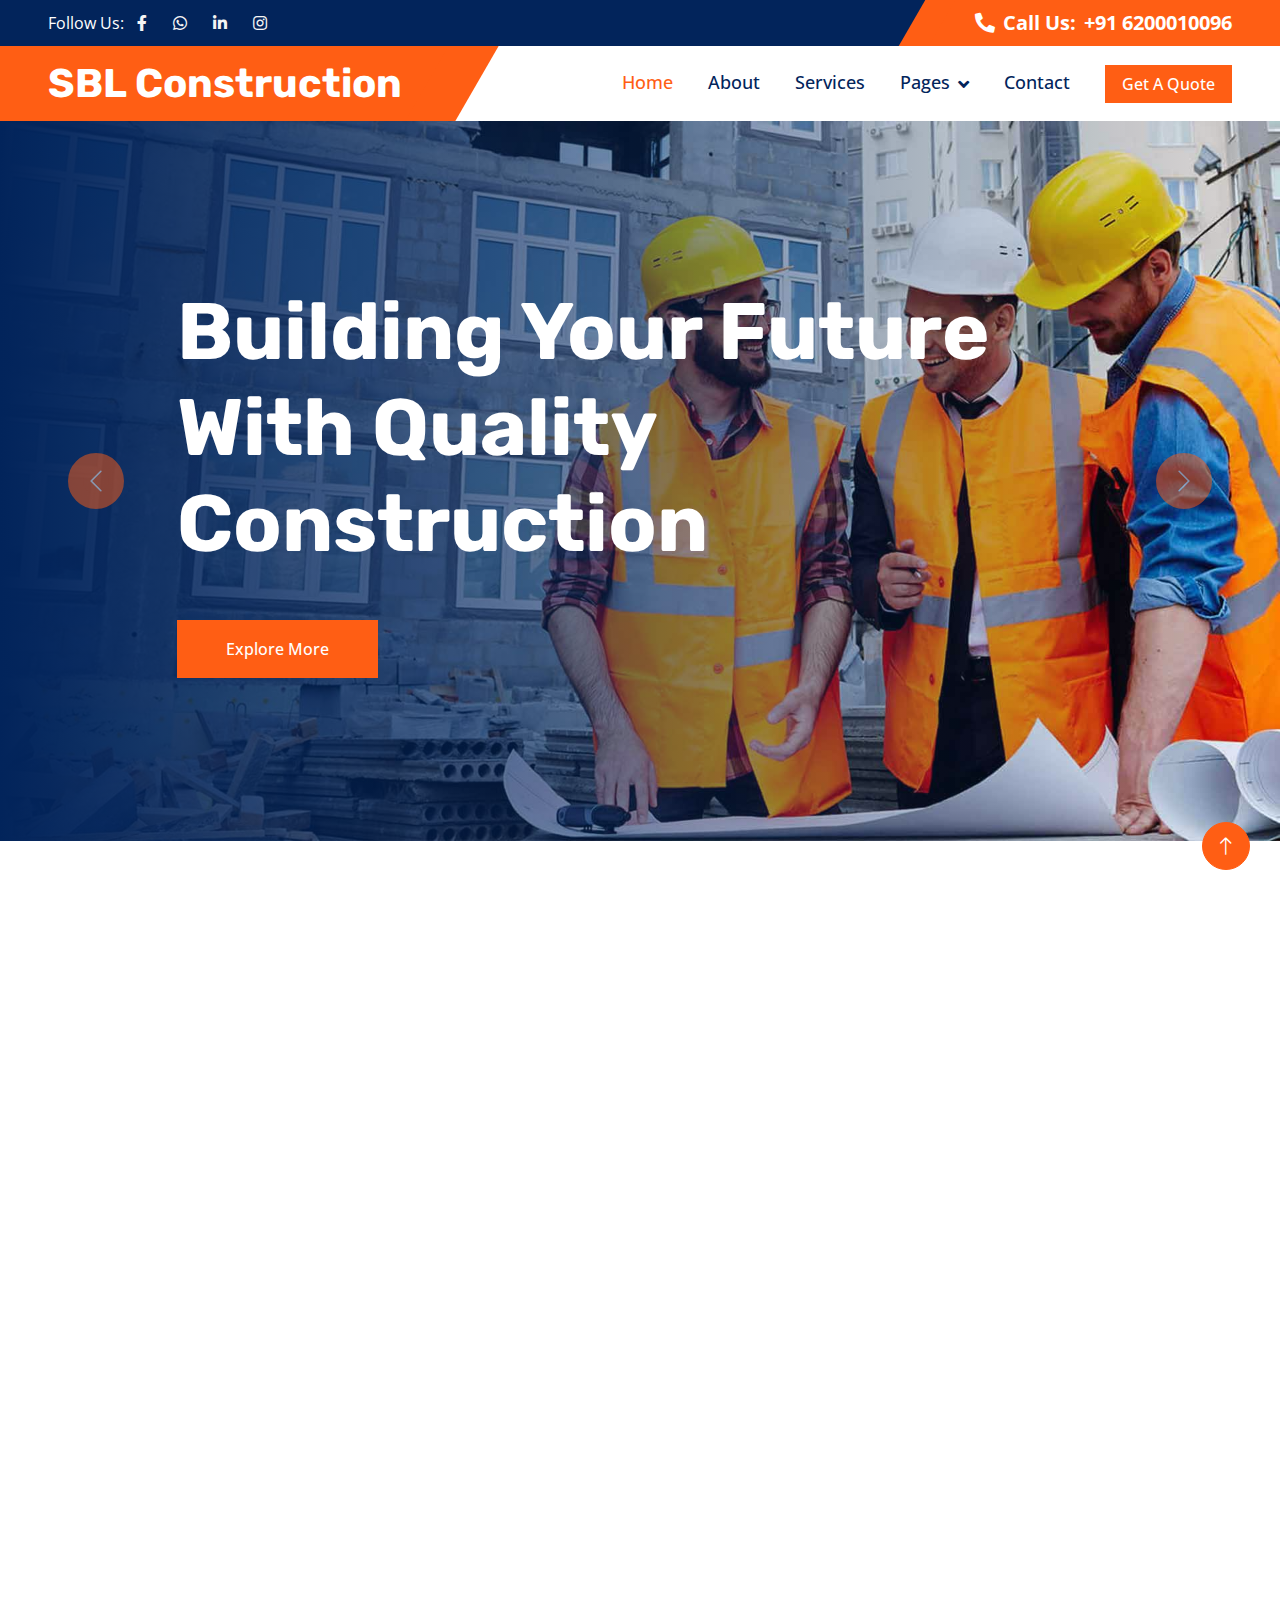
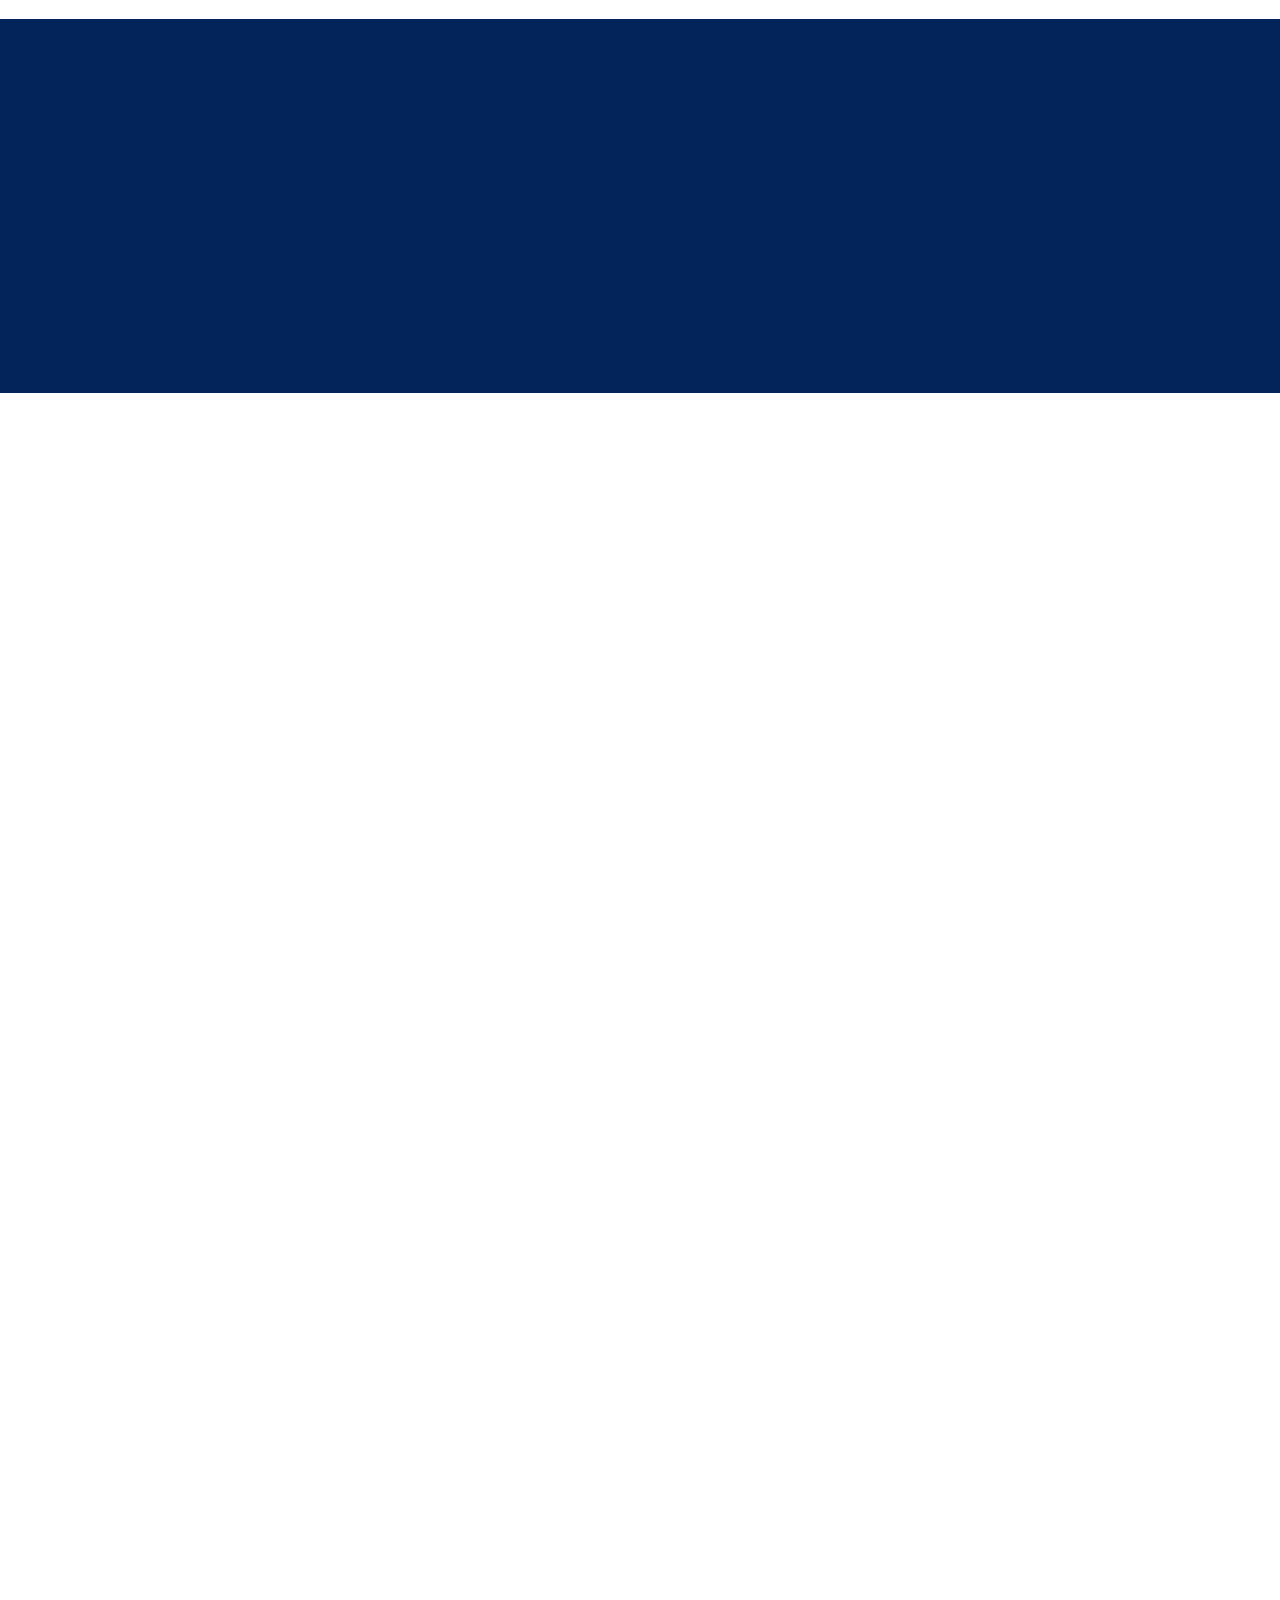
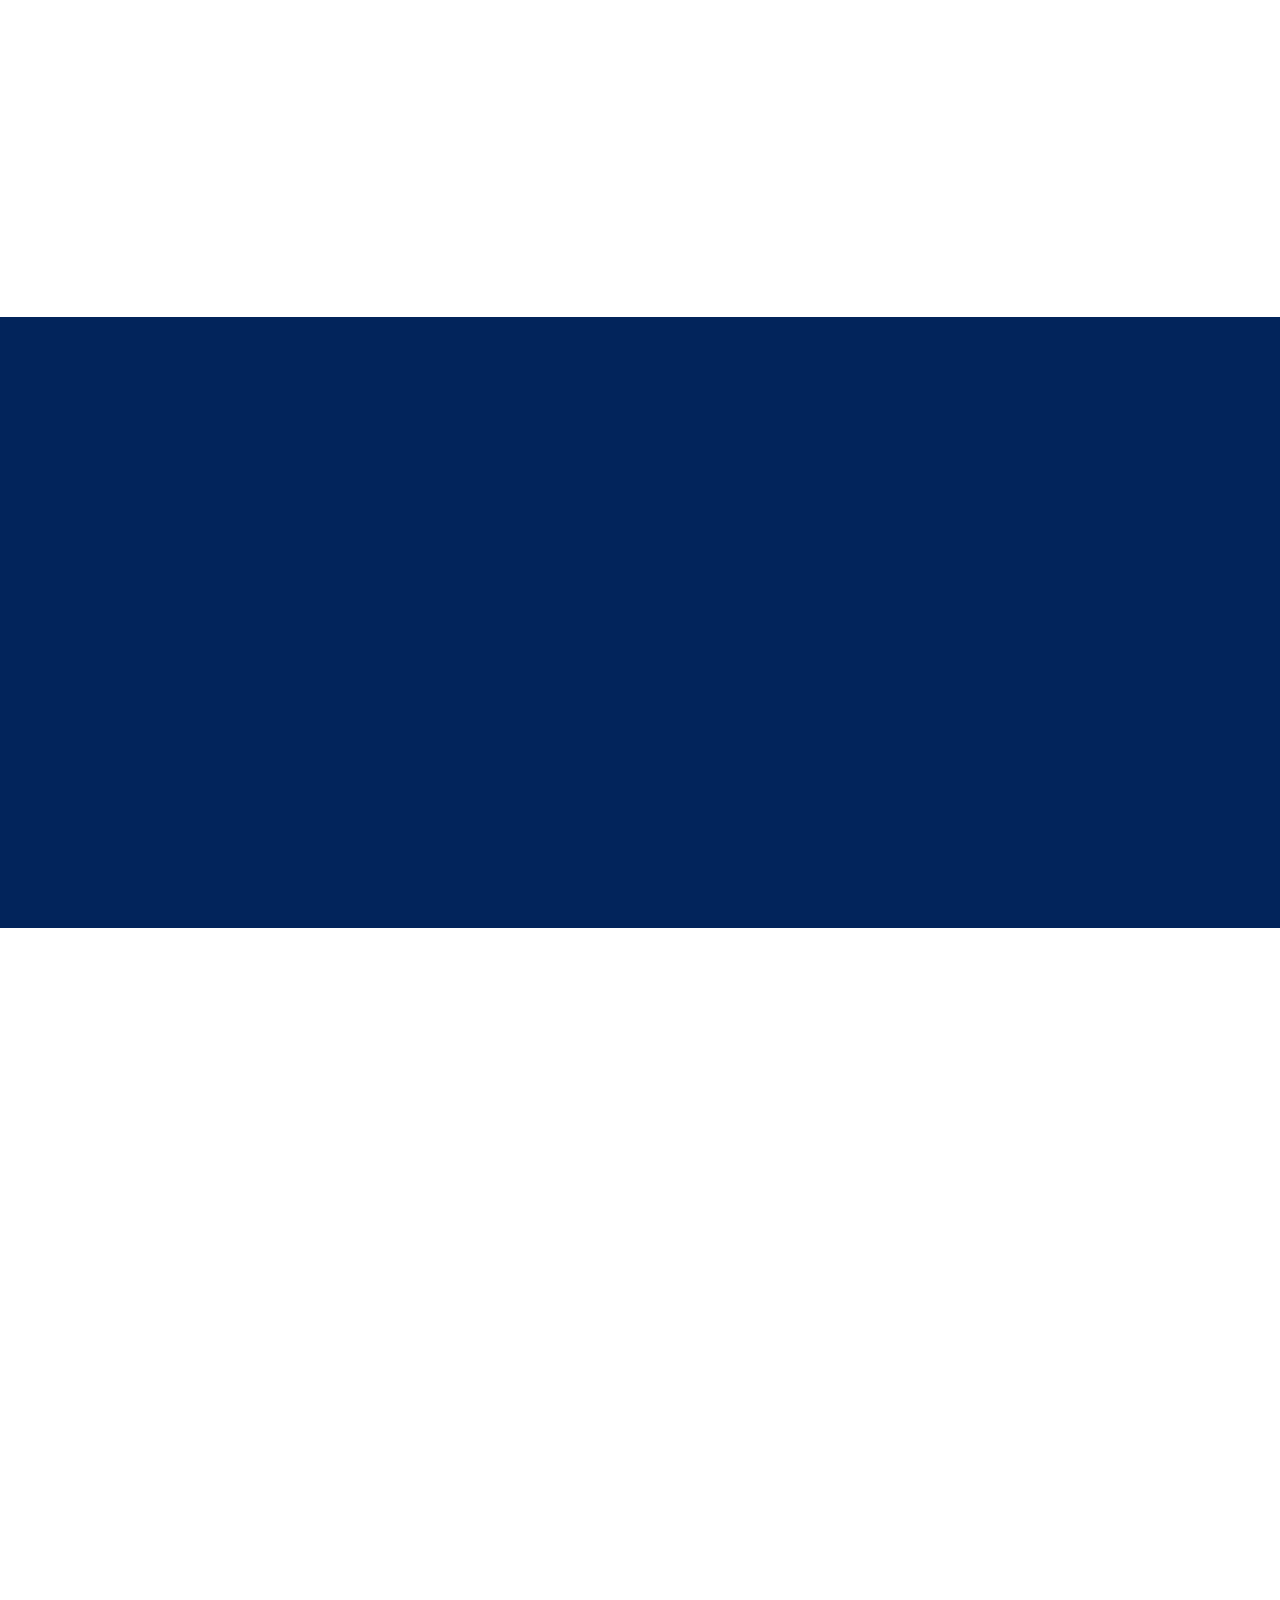
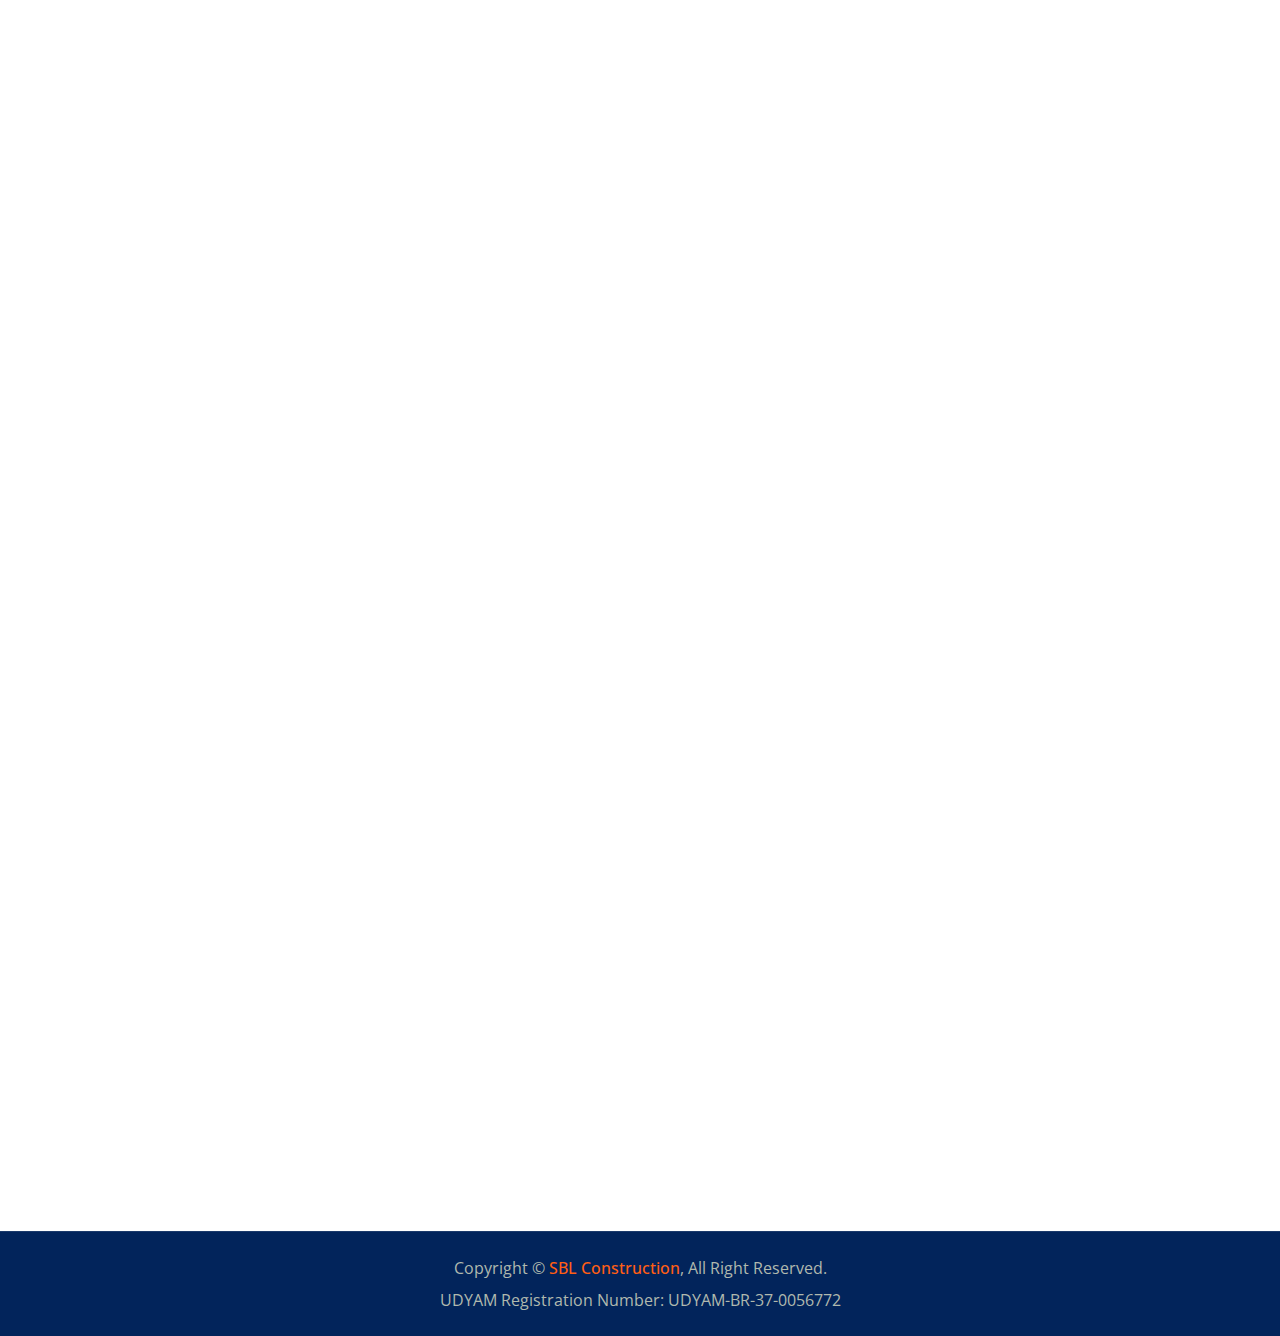
<file: index.html>
<!DOCTYPE html>
<html lang="en">

<head>
    <meta charset="utf-8">
    <title>SBL Construction - Building Your Future</title>
    <meta content="width=device-width, initial-scale=1.0" name="viewport">
    <meta content="construction, building, electrical installation, Bihar construction company" name="keywords">
    <meta content="SBL Construction - A trusted name in building construction and electrical installations in Bihar" name="description">

    <!-- Favicon -->
    <link href="img/favicon.ico" rel="icon">

    <!-- Google Web Fonts -->
    <link rel="preconnect" href="https://fonts.googleapis.com">
    <link rel="preconnect" href="https://fonts.gstatic.com" crossorigin>
    <link href="https://fonts.googleapis.com/css2?family=Open+Sans:wght@400;500;600&family=Rubik:wght@500;600;700&display=swap" rel="stylesheet">

    <!-- Icon Font Stylesheet -->
    <link href="https://cdnjs.cloudflare.com/ajax/libs/font-awesome/5.10.0/css/all.min.css" rel="stylesheet">
    <link href="https://cdn.jsdelivr.net/npm/bootstrap-icons@1.4.1/font/bootstrap-icons.css" rel="stylesheet">

    <!-- Libraries Stylesheet -->
    <link href="lib/animate/animate.min.css" rel="stylesheet">
    <link href="lib/owlcarousel/assets/owl.carousel.min.css" rel="stylesheet">

    <!-- Customized Bootstrap Stylesheet -->
    <link href="css/bootstrap.min.css" rel="stylesheet">

    <!-- Template Stylesheet -->
    <link href="css/style.css" rel="stylesheet">
</head>

<body>
    <!-- Spinner Start -->
    <div id="spinner" class="show bg-white position-fixed translate-middle w-100 vh-100 top-50 start-50 d-flex align-items-center justify-content-center">
        <div class="spinner-border text-primary" role="status" style="width: 3rem; height: 3rem;"></div>
    </div>
    <!-- Spinner End -->


    <!-- Topbar Start -->
    <div class="container-fluid bg-dark px-0">
        <div class="row g-0 d-none d-lg-flex">
            <div class="col-lg-6 ps-5 text-start">
                <div class="h-100 d-inline-flex align-items-center text-white">
                    <span>Follow Us:</span>
                    <a class="btn btn-link text-light" href="https://facebook.com/sblconstruction" target="_blank" aria-label="Facebook"><i class="fab fa-facebook-f"></i></a>
                    <a class="btn btn-link text-light" href="https://wa.me/916200010096" target="_blank" aria-label="WhatsApp"><i class="fab fa-whatsapp"></i></a>
                    <a class="btn btn-link text-light" href="https://www.linkedin.com/in/sbl-construction/" target="_blank" aria-label="LinkedIn"><i class="fab fa-linkedin-in"></i></a>
                    <a class="btn btn-link text-light" href="https://instagram.com/sblconstruction" target="_blank" aria-label="Instagram"><i class="fab fa-instagram"></i></a>
                </div>
            </div>
            <div class="col-lg-6 text-end">
                <div class="h-100 topbar-right d-inline-flex align-items-center text-white py-2 px-5">
                    <span class="fs-5 fw-bold me-2"><i class="fa fa-phone-alt me-2"></i>Call Us:</span>
                    <span class="fs-5 fw-bold">+91 6200010096</span>
                </div>
            </div>
        </div>
    </div>
    <!-- Topbar End -->


    <!-- Navbar Start -->
    <nav class="navbar navbar-expand-lg bg-white navbar-light sticky-top py-0 pe-5">
        <a href="index.html" class="navbar-brand ps-5 me-0">
            <h1 class="text-white m-0">SBL Construction</h1>
        </a>
        <button type="button" class="navbar-toggler me-0" data-bs-toggle="collapse" data-bs-target="#navbarCollapse">
            <span class="navbar-toggler-icon"></span>
        </button>
        <div class="collapse navbar-collapse" id="navbarCollapse">
            <div class="navbar-nav ms-auto p-4 p-lg-0">
                <a href="index.html" class="nav-item nav-link active">Home</a>
                <a href="about.html" class="nav-item nav-link">About</a>
                <a href="service.html" class="nav-item nav-link">Services</a>
                <div class="nav-item dropdown">
                    <a href="#" class="nav-link dropdown-toggle" data-bs-toggle="dropdown">Pages</a>
                    <div class="dropdown-menu bg-light m-0">
                        <a href="project.html" class="dropdown-item">Projects</a>
                        <a href="feature.html" class="dropdown-item">Features</a>
                        <a href="team.html" class="dropdown-item">Our Team</a>
                        <a href="testimonial.html" class="dropdown-item">Testimonial</a>
                        <a href="certificate.html" class="dropdown-item">Certificates</a>
                    </div>
                </div>
                <a href="contact.html" class="nav-item nav-link">Contact</a>
            </div>
            <a href="tel:+916200010096" class="btn btn-primary px-3 d-none d-lg-block">Get A Quote</a>
        </div>
    </nav>
    <!-- Navbar End -->


    <!-- Carousel Start -->
    <div class="container-fluid px-0 mb-5">
        <div id="header-carousel" class="carousel slide" data-bs-ride="carousel">
            <div class="carousel-inner">
                <div class="carousel-item active">
                    <img class="w-100" src="img/carousel-1.jpg" alt="Construction Site">
                    <div class="carousel-caption">
                        <div class="container">
                            <div class="row justify-content-center">
                                <div class="col-lg-10 text-start">
                                    <!-- <p class="fs-5 fw-medium text-primary text-uppercase animated slideInRight">UDYAM Registered Enterprise</p> -->
                                    <h1 class="display-1 text-white mb-5 animated slideInRight">Building Your Future With Quality Construction</h1>
                                    <a href="" class="btn btn-primary py-3 px-5 animated slideInRight">Explore More</a>
                                </div>
                            </div>
                        </div>
                    </div>
                </div>
                <div class="carousel-item">
                    <img class="w-100" src="img/carousel-2.jpg" alt="Electrical Installation">
                    <div class="carousel-caption">
                        <div class="container">
                            <div class="row justify-content-center">
                                <div class="col-lg-10 text-start">
                                    <!-- <p class="fs-5 fw-medium text-primary text-uppercase animated slideInRight">Micro Enterprise</p> -->
                                    <h1 class="display-1 text-white mb-5 animated slideInRight">Professional Electrical Installation Services</h1>
                                    <a href="" class="btn btn-primary py-3 px-5 animated slideInRight">Our Services</a>
                                </div>
                            </div>
                        </div>
                    </div>
                </div>
            </div>
            <button class="carousel-control-prev" type="button" data-bs-target="#header-carousel"
                data-bs-slide="prev">
                <span class="carousel-control-prev-icon" aria-hidden="true"></span>
                <span class="visually-hidden">Previous</span>
            </button>
            <button class="carousel-control-next" type="button" data-bs-target="#header-carousel"
                data-bs-slide="next">
                <span class="carousel-control-next-icon" aria-hidden="true"></span>
                <span class="visually-hidden">Next</span>
            </button>
        </div>
    </div>
    <!-- Carousel End -->


    <!-- About Start -->
    <div class="container-xxl py-5">
        <div class="container">
            <div class="row g-5">
                <div class="col-lg-6">
                    <div class="row gx-3 h-100">
                        <div class="col-6 align-self-start wow fadeInUp" data-wow-delay="0.1s">
                            <img class="img-fluid" src="img/about-1.jpg" alt="Construction Work">
                        </div>
                        <div class="col-6 align-self-end wow fadeInDown" data-wow-delay="0.1s">
                            <img class="img-fluid" src="img/about-2.jpg" alt="Electrical Work">
                        </div>
                    </div>
                </div>
                <div class="col-lg-6 wow fadeIn" data-wow-delay="0.5s">
                    <p class="fw-medium text-uppercase text-primary mb-2">About Us</p>
                    <h1 class="display-5 mb-4">Trusted Construction Company in Bihar</h1>
                    <p class="mb-4">SBL Construction is a UDYAM registered micro enterprise (UDYAM-BR-37-0056772) specializing in building construction and electrical installations. Since our commencement in 2022, we have been committed to delivering quality construction services in Bihar.</p>
                    <div class="d-flex align-items-center mb-4">
                        <div class="flex-shrink-0 bg-primary p-4">
                            <h1 class="display-2">3</h1>
                            <h5 class="text-white">Years of</h5>
                            <h5 class="text-white">Experience</h5>
                        </div>
                        <div class="ms-4">
                            <p><i class="fa fa-check text-primary me-2"></i>Building Construction</p>
                            <p><i class="fa fa-check text-primary me-2"></i>Electrical Installations</p>
                            <p><i class="fa fa-check text-primary me-2"></i>Quality Materials</p>
                            <p><i class="fa fa-check text-primary me-2"></i>Timely Completion</p>
                            <p class="mb-0"><i class="fa fa-check text-primary me-2"></i>Customer Satisfaction</p>
                        </div>
                    </div>
                    <div class="row pt-2">
                        <div class="col-sm-6">
                            <div class="d-flex align-items-center">
                                <div class="flex-shrink-0 btn-lg-square rounded-circle bg-primary">
                                    <i class="fa fa-envelope-open text-white"></i>
                                </div>
                                <div class="ms-3">
                                    <p class="mb-2">Email us</p>
                                    <h5 class="mb-0">sblconstruction1983@gmail.com</h5>
                                </div>
                            </div>
                        </div>
                        <div class="col-sm-6">
                            <div class="d-flex align-items-center">
                                <div class="flex-shrink-0 btn-lg-square rounded-circle bg-primary">
                                    <i class="fa fa-phone-alt text-white"></i>
                                </div>
                                <div class="ms-3">
                                    <p class="mb-2">Call us</p>
                                    <h5 class="mb-0">+91 6200010096</h5>
                                </div>
                            </div>
                        </div>
                    </div>
                </div>
            </div>
        </div>
    </div>
    <!-- About End -->


    <!-- Facts Start -->
    <div class="container-fluid facts my-5 p-5">
        <div class="row g-5">
            <div class="col-md-6 col-xl-3 wow fadeIn" data-wow-delay="0.1s">
                <div class="text-center border p-5">
                    <i class="fa fa-certificate fa-3x text-white mb-3"></i>
                    <h1 class="display-2 text-primary mb-0" data-toggle="counter-up">3</h1>
                    <span class="fs-5 fw-semi-bold text-white">Years Experience</span>
                </div>
            </div>
            <div class="col-md-6 col-xl-3 wow fadeIn" data-wow-delay="0.3s">
                <div class="text-center border p-5">
                    <i class="fa fa-users-cog fa-3x text-white mb-3"></i>
                    <h1 class="display-2 text-primary mb-0" data-toggle="counter-up">60</h1>
                    <span class="fs-5 fw-semi-bold text-white">Team Members</span>
                </div>
            </div>
            <div class="col-md-6 col-xl-3 wow fadeIn" data-wow-delay="0.5s">
                <div class="text-center border p-5">
                    <i class="fa fa-users fa-3x text-white mb-3"></i>
                    <h1 class="display-2 text-primary mb-0" data-toggle="counter-up">50</h1>
                    <span class="fs-5 fw-semi-bold text-white">Happy Clients</span>
                </div>
            </div>
            <div class="col-md-6 col-xl-3 wow fadeIn" data-wow-delay="0.7s">
                <div class="text-center border p-5">
                    <i class="fa fa-check-double fa-3x text-white mb-3"></i>
                    <h1 class="display-2 text-primary mb-0" data-toggle="counter-up">75</h1>
                    <span class="fs-5 fw-semi-bold text-white">Projects Done</span>
                </div>
            </div>
        </div>
    </div>
    <!-- Facts End -->


    <!-- Features Start -->
    <div class="container-xxl py-5">
        <div class="container">
            <div class="row g-5 align-items-center">
                <div class="col-lg-6 wow fadeInUp" data-wow-delay="0.1s">
                    <div class="position-relative me-lg-4">
                        <img class="img-fluid w-100" src="img/feature.jpg" alt="Construction Feature">
                        <span class="position-absolute top-50 start-100 translate-middle bg-white rounded-circle d-none d-lg-block" style="width: 120px; height: 120px;"></span>
                        <button type="button" class="btn-play" data-bs-toggle="modal"
                            data-src="https://www.youtube.com/embed/DWRcNpR6Kdc" data-bs-target="#videoModal">
                            <span></span>
                        </button>
                    </div>
                </div>
                <div class="col-lg-6 wow fadeInUp" data-wow-delay="0.5s">
                    <p class="fw-medium text-uppercase text-primary mb-2">Why Choose SBL Construction</p>
                    <h1 class="display-5 mb-4">Our Commitment to Excellence</h1>
                    <p class="mb-4">As a UDYAM registered enterprise, we bring professionalism and quality to every project. Our team is dedicated to delivering construction solutions that meet your needs and exceed your expectations.</p>
                    <div class="row gy-4">
                        <div class="col-12">
                            <div class="d-flex">
                                <div class="flex-shrink-0 btn-lg-square rounded-circle bg-primary">
                                    <i class="fa fa-check text-white"></i>
                                </div>
                                <div class="ms-4">
                                    <h4>Quality Materials</h4>
                                    <span>We use only the best materials to ensure durability and longevity of your construction projects.</span>
                                </div>
                            </div>
                        </div>
                        <div class="col-12">
                            <div class="d-flex">
                                <div class="flex-shrink-0 btn-lg-square rounded-circle bg-primary">
                                    <i class="fa fa-check text-white"></i>
                                </div>
                                <div class="ms-4">
                                    <h4>Skilled Professionals</h4>
                                    <span>Our team consists of trained and experienced professionals in both construction and electrical work.</span>
                                </div>
                            </div>
                        </div>
                        <div class="col-12">
                            <div class="d-flex">
                                <div class="flex-shrink-0 btn-lg-square rounded-circle bg-primary">
                                    <i class="fa fa-check text-white"></i>
                                </div>
                                <div class="ms-4">
                                    <h4>Timely Completion</h4>
                                    <span>We understand the importance of deadlines and ensure all projects are completed on schedule.</span>
                                </div>
                            </div>
                        </div>
                    </div>
                </div>
            </div>
        </div>
    </div>
    <!-- Features End -->


    <!-- Video Modal Start -->
    <div class="modal modal-video fade" id="videoModal" tabindex="-1" aria-labelledby="exampleModalLabel" aria-hidden="true">
        <div class="modal-dialog">
            <div class="modal-content rounded-0">
                <div class="modal-header">
                    <h3 class="modal-title" id="exampleModalLabel">Our Work Process</h3>
                    <button type="button" class="btn-close" data-bs-dismiss="modal" aria-label="Close"></button>
                </div>
                <div class="modal-body">
                    <!-- 16:9 aspect ratio -->
                    <div class="ratio ratio-16x9">
                        <iframe class="embed-responsive-item" src="" id="video" allowfullscreen allowscriptaccess="always"
                            allow="autoplay"></iframe>
                    </div>
                </div>
            </div>
        </div>
    </div>
    <!-- Video Modal End -->


    <!-- Service Start -->
    <div class="container-xxl py-5">
        <div class="container">
            <div class="text-center mx-auto pb-4 wow fadeInUp" data-wow-delay="0.1s" style="max-width: 600px;">
                <p class="fw-medium text-uppercase text-primary mb-2">Our Services</p>
                <h1 class="display-5 mb-4">Professional Construction Services</h1>
            </div>
            <div class="row gy-5 gx-4">
                <div class="col-md-6 col-lg-4 wow fadeInUp" data-wow-delay="0.1s">
                    <div class="service-item">
                        <img class="img-fluid" src="img/service-1.jpg" alt="Building Construction">
                        <div class="service-img">
                            <img class="img-fluid" src="img/service-1.jpg" alt="Building Construction">
                        </div>
                        <div class="service-detail">
                            <div class="service-title">
                                <hr class="w-25">
                                <h3 class="mb-0">Building Construction</h3>
                                <hr class="w-25">
                            </div>
                            <div class="service-text">
                                <p class="text-white mb-0">Complete construction services for residential and commercial buildings with quality assurance.</p>
                            </div>
                        </div>
                        <a class="btn btn-light" href="">Read More</a>
                    </div>
                </div>
                <div class="col-md-6 col-lg-4 wow fadeInUp" data-wow-delay="0.3s">
                    <div class="service-item">
                        <img class="img-fluid" src="img/service-2.jpg" alt="Electrical Installation">
                        <div class="service-img">
                            <img class="img-fluid" src="img/service-2.jpg" alt="Electrical Installation">
                        </div>
                        <div class="service-detail">
                            <div class="service-title">
                                <hr class="w-25">
                                <h3 class="mb-0">Electrical Installations</h3>
                                <hr class="w-25">
                            </div>
                            <div class="service-text">
                                <p class="text-white mb-0">Professional electrical wiring and fittings installation by certified electricians.</p>
                            </div>
                        </div>
                        <a class="btn btn-light" href="">Read More</a>
                    </div>
                </div>
                <div class="col-md-6 col-lg-4 wow fadeInUp" data-wow-delay="0.5s">
                    <div class="service-item">
                        <img class="img-fluid" src="img/service-3.jpg" alt="Construction Consultation">
                        <div class="service-img">
                            <img class="img-fluid" src="img/service-3.jpg" alt="Construction Consultation">
                        </div>
                        <div class="service-detail">
                            <div class="service-title">
                                <hr class="w-25">
                                <h3 class="mb-0">Construction Consultation</h3>
                                <hr class="w-25">
                            </div>
                            <div class="service-text">
                                <p class="text-white mb-0">Expert advice and planning for your construction projects from concept to completion.</p>
                            </div>
                        </div>
                        <a class="btn btn-light" href="">Read More</a>
                    </div>
                </div>
            </div>
        </div>
    </div>
    <!-- Service End -->


    <!-- Project Start -->
    <div class="container-fluid bg-dark pt-5 my-5 px-0">
        <div class="text-center mx-auto mt-5 wow fadeIn" data-wow-delay="0.1s" style="max-width: 600px;">
            <p class="fw-medium text-uppercase text-primary mb-2">Our Projects</p>
            <h1 class="display-5 text-white mb-5">Recent Construction Projects</h1>
        </div>
        <div class="owl-carousel project-carousel wow fadeIn" data-wow-delay="0.1s">
            <a class="project-item" href="">
                <img class="img-fluid" src="img/project-1.jpg" alt="Residential Building">
                <div class="project-title">
                    <h5 class="text-primary mb-0">Residential Building</h5>
                </div>
            </a>
            <a class="project-item" href="">
                <img class="img-fluid" src="img/project-2.jpg" alt="Commercial Complex">
                <div class="project-title">
                    <h5 class="text-primary mb-0">Commercial Complex</h5>
                </div>
            </a>
            <a class="project-item" href="">
                <img class="img-fluid" src="img/project-3.jpg" alt="Electrical Installation">
                <div class="project-title">
                    <h5 class="text-primary mb-0">Electrical Installation</h5>
                </div>
            </a>
            <a class="project-item" href="">
                <img class="img-fluid" src="img/project-4.jpg" alt="Building Construction">
                <div class="project-title">
                    <h5 class="text-primary mb-0">Building Construction</h5>
                </div>
            </a>
            <a class="project-item" href="">
                <img class="img-fluid" src="img/project-5.jpg" alt="House Wiring">
                <div class="project-title">
                    <h5 class="text-primary mb-0">House Wiring</h5>
                </div>
            </a>
            <a class="project-item" href="">
                <img class="img-fluid" src="img/project-6.jpg" alt="Construction Site">
                <div class="project-title">
                    <h5 class="text-primary mb-0">Construction Site</h5>
                </div>
            </a>
        </div>
    </div>
    <!-- Project End -->


    <!-- Team Start -->
    <div class="container-xxl py-5">
        <div class="container">
            <div class="text-center mx-auto wow fadeInUp" data-wow-delay="0.1s" style="max-width: 600px;">
                <p class="fw-medium text-uppercase text-primary mb-2">Our Team</p>
                <h1 class="display-5 mb-5">Dedicated Team Members</h1>
            </div>
            <div class="row g-4">
                <div class="col-lg-4 col-md-6 wow fadeInUp" data-wow-delay="0.1s">
                    <div class="team-item">
                        <img class="img-fluid" src="img/team-1.jpg" alt="Founder">
                        <div class="d-flex">
                            <div class="flex-shrink-0 btn-square bg-primary" style="width: 90px; height: 90px;">
                                <i class="fa fa-2x fa-share text-white"></i>
                            </div>
                            <div class="position-relative overflow-hidden bg-light d-flex flex-column justify-content-center w-100 ps-4" style="height: 90px;">
                                <h5>Founder</h5>
                                <span class="text-primary">CEO & Founder</span>
                                <div class="team-social">
                                    <a class="btn btn-square btn-dark rounded-circle mx-1" href=""><i class="fab fa-facebook-f"></i></a>
                                    <a class="btn btn-square btn-dark rounded-circle mx-1" href=""><i class="fab fa-twitter"></i></a>
                                    <a class="btn btn-square btn-dark rounded-circle mx-1" href=""><i class="fab fa-instagram"></i></a>
                                </div>                                                              
                            </div>
                        </div>
                    </div>
                </div>
                <div class="col-lg-4 col-md-6 wow fadeInUp" data-wow-delay="0.3s">
                    <div class="team-item">
                        <img class="img-fluid" src="img/team-2.jpg" alt="Project Manager">
                        <div class="d-flex">
                            <div class="flex-shrink-0 btn-square bg-primary" style="width: 90px; height: 90px;">
                                <i class="fa fa-2x fa-share text-white"></i>
                            </div>
                            <div class="position-relative overflow-hidden bg-light d-flex flex-column justify-content-center w-100 ps-4" style="height: 90px;">
                                <h5>Project Manager</h5>
                                <span class="text-primary">Construction Expert</span>
                                <div class="team-social">
                                    <a class="btn btn-square btn-dark rounded-circle mx-1" href=""><i class="fab fa-facebook-f"></i></a>
                                    <a class="btn btn-square btn-dark rounded-circle mx-1" href=""><i class="fab fa-twitter"></i></a>
                                    <a class="btn btn-square btn-dark rounded-circle mx-1" href=""><i class="fab fa-instagram"></i></a>
                                </div>
                            </div>
                        </div>
                    </div>
                </div>
                <div class="col-lg-4 col-md-6 wow fadeInUp" data-wow-delay="0.5s">
                    <div class="team-item">
                        <img class="img-fluid" src="img/team-3.jpg" alt="Electrical Engineer">
                        <div class="d-flex">
                            <div class="flex-shrink-0 btn-square bg-primary" style="width: 90px; height: 90px;">
                                <i class="fa fa-2x fa-share text-white"></i>
                            </div>
                            <div class="position-relative overflow-hidden bg-light d-flex flex-column justify-content-center w-100 ps-4" style="height: 90px;">
                                <h5>Electrical Engineer</h5>
                                <span class="text-primary">Installation Specialist</span>
                                <div class="team-social">
                                    <a class="btn btn-square btn-dark rounded-circle mx-1" href=""><i class="fab fa-facebook-f"></i></a>
                                    <a class="btn btn-square btn-dark rounded-circle mx-1" href=""><i class="fab fa-twitter"></i></a>
                                    <a class="btn btn-square btn-dark rounded-circle mx-1" href=""><i class="fab fa-instagram"></i></a>
                                </div>
                            </div>
                        </div>
                    </div>
                </div>
            </div>
        </div>
    </div>
    <!-- Team End -->


    <!-- Testimonial Start -->
    <div class="container-xxl py-5">
        <div class="container">
            <div class="text-center mx-auto wow fadeInUp" data-wow-delay="0.1s" style="max-width: 600px;">
                <p class="fw-medium text-uppercase text-primary mb-2">Testimonial</p>
                <h1 class="display-5 mb-5">What Our Clients Say!</h1>
            </div>
            <div class="owl-carousel testimonial-carousel wow fadeInUp" data-wow-delay="0.1s">
                <div class="testimonial-item text-center">
                    <div class="testimonial-img position-relative">
                        <img class="img-fluid rounded-circle mx-auto mb-5" src="img/image.jpg" alt="Client">
                        <div class="btn-square bg-primary rounded-circle">
                            <i class="fa fa-quote-left text-white"></i>
                        </div>
                    </div>
                    <div class="testimonial-text text-center rounded p-4">
                        <p>SBL Construction delivered our residential project on time and within budget. Their attention to detail and quality of work is exceptional.</p>
                        <h5 class="mb-1">Rajesh Kumar</h5>
                        <span class="fst-italic">Homeowner</span>
                    </div>
                </div>
                <div class="testimonial-item text-center">
                    <div class="testimonial-img position-relative">
                        <img class="img-fluid rounded-circle mx-auto mb-5" src="img/image.jpg" alt="Client">
                        <div class="btn-square bg-primary rounded-circle">
                            <i class="fa fa-quote-left text-white"></i>
                        </div>
                    </div>
                    <div class="testimonial-text text-center rounded p-4">
                        <p>The electrical installation work was done professionally with all safety standards followed. Highly recommend SBL Construction for any electrical work.</p>
                        <h5 class="mb-1">Priya Sharma</h5>
                        <span class="fst-italic">Business Owner</span>
                    </div>
                </div>
                <div class="testimonial-item text-center">
                    <div class="testimonial-img position-relative">
                        <img class="img-fluid rounded-circle mx-auto mb-5" src="img/image.jpg" alt="Client">
                        <div class="btn-square bg-primary rounded-circle">
                            <i class="fa fa-quote-left text-white"></i>
                        </div>
                    </div>
                    <div class="testimonial-text text-center rounded p-4">
                        <p>We've worked with SBL Construction on multiple projects and they consistently deliver quality work with professional workmanship.</p>
                        <h5 class="mb-1">Amit Singh</h5>
                        <span class="fst-italic">Property Developer</span>
                    </div>
                </div>
            </div>
        </div>
    </div>
    <!-- Testimonial End -->


    <!-- Footer Start -->
    <div class="container-fluid bg-dark footer mt-5 py-5 wow fadeIn" data-wow-delay="0.1s">
        <div class="container py-5">
            <div class="row g-5">
                <div class="col-lg-3 col-md-6">
                    <h5 class="text-white mb-4">Our Office</h5>
                    <p class="mb-2"><i class="fa fa-map-marker-alt me-3"></i>Lalganj, Hajipur, Bihar 844121</p>
                    <p class="mb-2"><i class="fa fa-phone-alt me-3"></i>+91 6200010096</p>
                    <p class="mb-2"><i class="fa fa-envelope me-3"></i>sblconstruction1983@gmail.com</p>
                    <div class="d-flex pt-3">
                        <a class="btn btn-square btn-primary rounded-circle me-2" href=""><i class="fab fa-facebook-f"></i></a>
                        <a class="btn btn-square btn-primary rounded-circle me-2" href=""><i class="fab fa-twitter"></i></a>
                        <a class="btn btn-square btn-primary rounded-circle me-2" href=""><i class="fab fa-youtube"></i></a>
                        <a class="btn btn-square btn-primary rounded-circle me-2" href=""><i class="fab fa-linkedin-in"></i></a>
                    </div>
                </div>
                <div class="col-lg-3 col-md-6">
                    <h5 class="text-white mb-4">Quick Links</h5>
                    <a class="btn btn-link" href="about.html">About Us</a>
                    <a class="btn btn-link" href="contact.html">Contact Us</a>
                    <a class="btn btn-link" href="service.html">Our Services</a>
                    <a class="btn btn-link" href="">Terms & Condition</a>
                    <a class="btn btn-link" href="certificate.html">Certificates</a>
                </div>
                <div class="col-lg-3 col-md-6">
                    <h5 class="text-white mb-4">Business Hours</h5>
                    <p class="mb-1">Monday - Friday</p>
                    <h6 class="text-light">08:00 am - 08:00 pm</h6>
                    <p class="mb-1">Saturday</p>
                    <h6 class="text-light">08:00 am - 02:00 pm</h6>
                    <p class="mb-1">Sunday</p>
                    <h6 class="text-light">Closed</h6>
                </div>
                <div class="col-lg-3 col-md-6">
                    <h5 class="text-white mb-4">Newsletter</h5>
                    <p>Subscribe for updates on our latest projects and services.</p>
                
                    <form action="https://formspree.io/f/xvgklnop" method="POST">
                        <div class="position-relative w-100">
                            <input class="form-control bg-transparent w-100 py-3 ps-4 pe-5" 
                                   type="email" 
                                   name="email"
                                   placeholder="Your email" required>
                            <button type="submit" class="btn btn-primary py-2 position-absolute top-0 end-0 mt-2 me-2">
                                SignUp
                            </button>
                        </div>
                    </form>
                </div>
            </div>
        </div>
    </div>
    <!-- Footer End -->


    <!-- Copyright Start -->
    <div class="container-fluid copyright bg-dark py-4">
        <div class="container text-center">
            <p class="mb-2">Copyright &copy; <a class="fw-semi-bold" href="#">SBL Construction</a>, All Right Reserved.</p>
            <p class="mb-0">UDYAM Registration Number: UDYAM-BR-37-0056772</p>
        </div>
    </div>
    <!-- Copyright End -->


    <!-- Back to Top -->
    <a href="#" class="btn btn-lg btn-primary btn-lg-square rounded-circle back-to-top"><i class="bi bi-arrow-up"></i></a>


    <!-- JavaScript Libraries -->
    <script src="https://code.jquery.com/jquery-3.4.1.min.js"></script>
    <script src="https://cdn.jsdelivr.net/npm/bootstrap@5.0.0/dist/js/bootstrap.bundle.min.js"></script>
    <script src="lib/wow/wow.min.js"></script>
    <script src="lib/easing/easing.min.js"></script>
    <script src="lib/waypoints/waypoints.min.js"></script>
    <script src="lib/owlcarousel/owl.carousel.min.js"></script>
    <script src="lib/counterup/counterup.min.js"></script>

    <!-- Template Javascript -->
    <script src="js/main.js"></script>
</body>

</html>
</file>
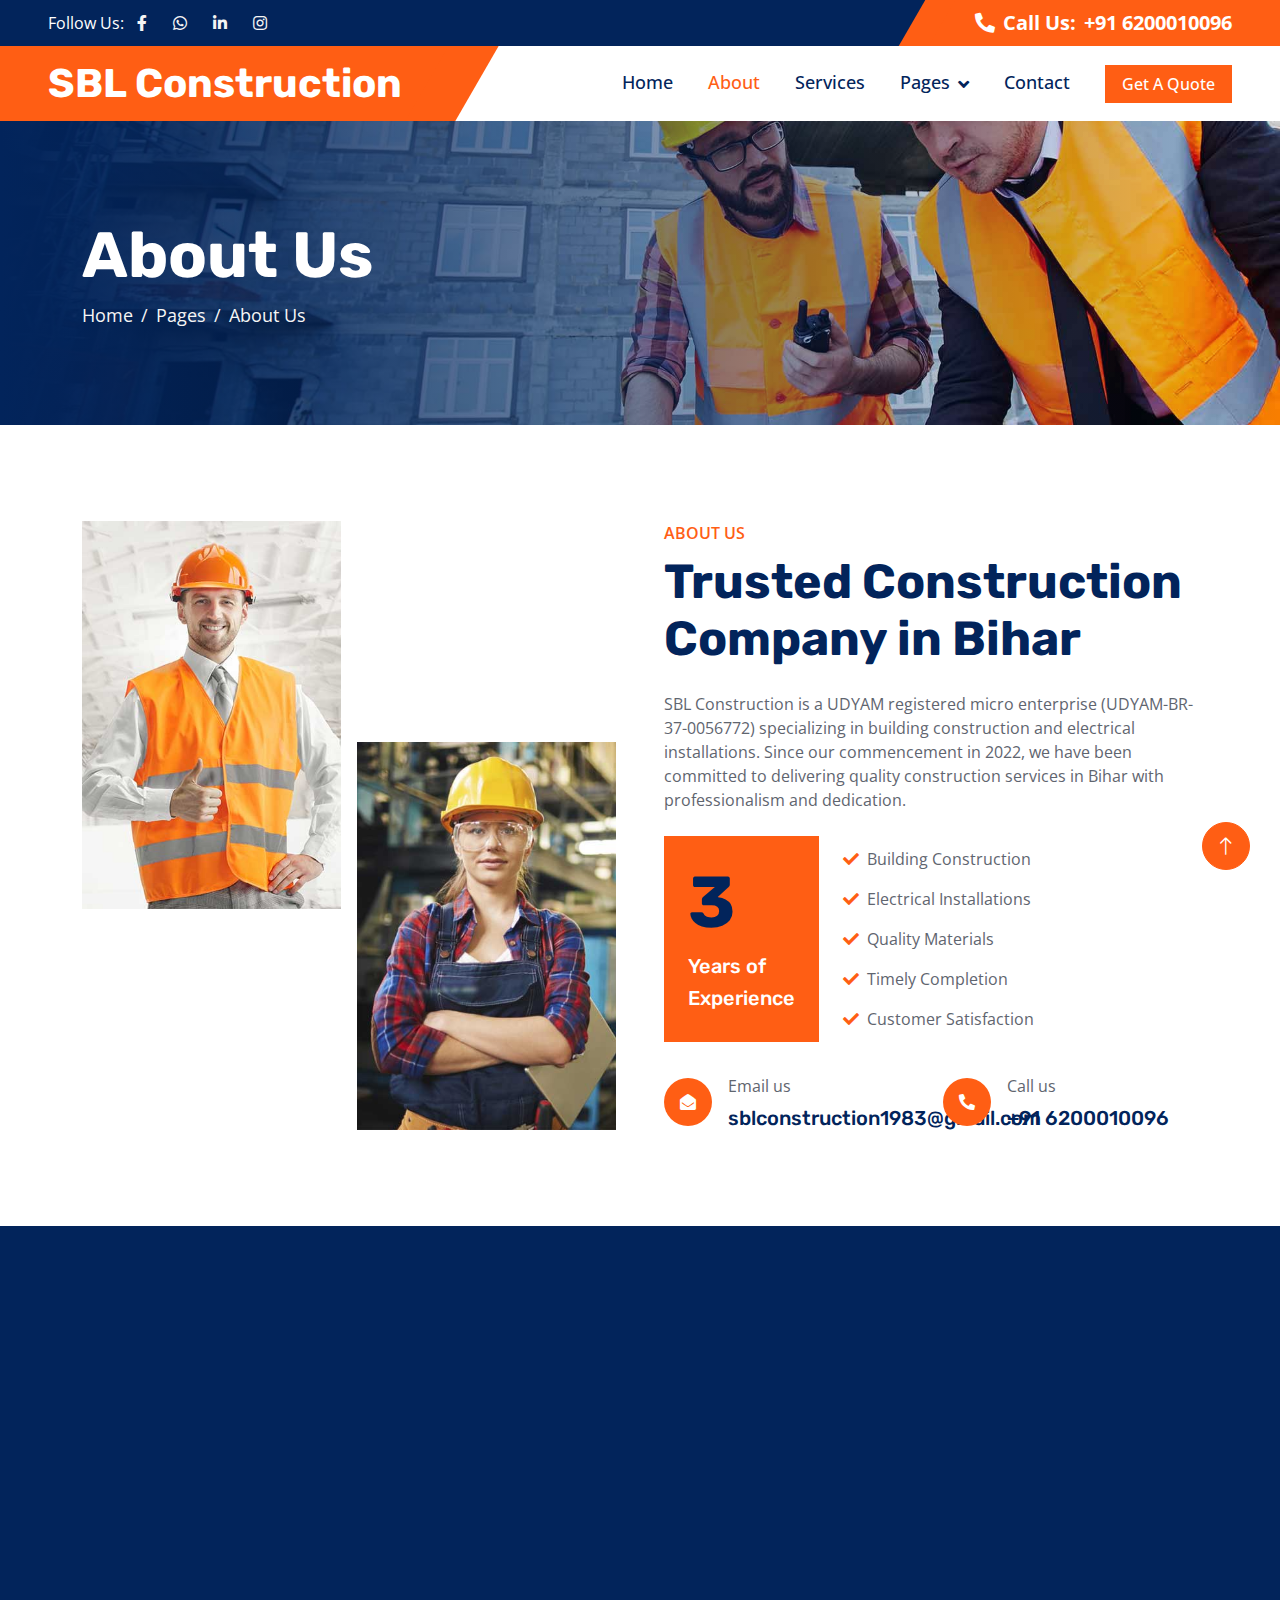
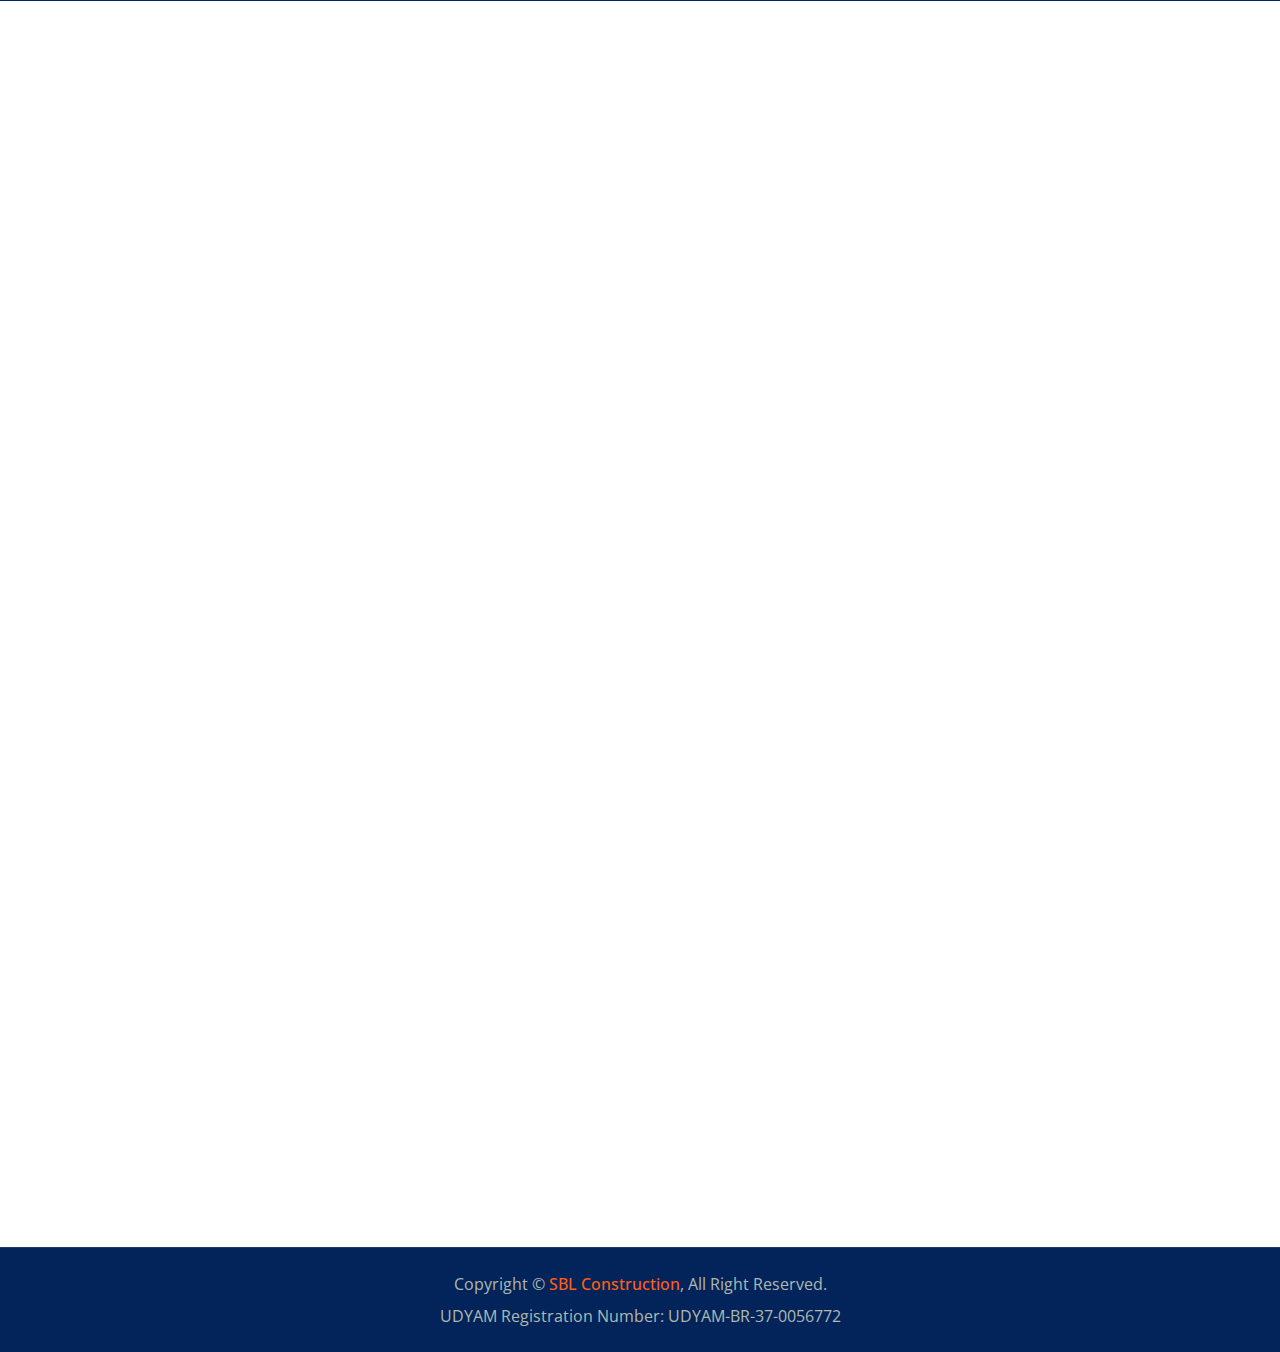
<file: about.html>
<!DOCTYPE html>
<html lang="en">

<head>
    <meta charset="utf-8">
    <title>SBL Construction - About Us</title>
    <meta content="width=device-width, initial-scale=1.0" name="viewport">
    <meta content="construction company, building services, electrical installation, Bihar construction" name="keywords">
    <meta content="About SBL Construction - A trusted name in building construction and electrical installations in Bihar" name="description">

    <!-- Favicon -->
    <link href="img/favicon.ico" rel="icon">

    <!-- Google Web Fonts -->
    <link rel="preconnect" href="https://fonts.googleapis.com">
    <link rel="preconnect" href="https://fonts.gstatic.com" crossorigin>
    <link href="https://fonts.googleapis.com/css2?family=Open+Sans:wght@400;500;600&family=Rubik:wght@500;600;700&display=swap" rel="stylesheet">

    <!-- Icon Font Stylesheet -->
    <link href="https://cdnjs.cloudflare.com/ajax/libs/font-awesome/5.10.0/css/all.min.css" rel="stylesheet">
    <link href="https://cdn.jsdelivr.net/npm/bootstrap-icons@1.4.1/font/bootstrap-icons.css" rel="stylesheet">

    <!-- Libraries Stylesheet -->
    <link href="lib/animate/animate.min.css" rel="stylesheet">
    <link href="lib/owlcarousel/assets/owl.carousel.min.css" rel="stylesheet">

    <!-- Customized Bootstrap Stylesheet -->
    <link href="css/bootstrap.min.css" rel="stylesheet">

    <!-- Template Stylesheet -->
    <link href="css/style.css" rel="stylesheet">
</head>

<body>
    <!-- Spinner Start -->
    <div id="spinner" class="show bg-white position-fixed translate-middle w-100 vh-100 top-50 start-50 d-flex align-items-center justify-content-center">
        <div class="spinner-border text-primary" role="status" style="width: 3rem; height: 3rem;"></div>
    </div>
    <!-- Spinner End -->


    <!-- Topbar Start -->
    <div class="container-fluid bg-dark px-0">
        <div class="row g-0 d-none d-lg-flex">
            <div class="col-lg-6 ps-5 text-start">
                <div class="h-100 d-inline-flex align-items-center text-white">
                    <span>Follow Us:</span>
                    <a class="btn btn-link text-light" href="https://facebook.com/sblconstruction" target="_blank" aria-label="Facebook"><i class="fab fa-facebook-f"></i></a>
                    <a class="btn btn-link text-light" href="https://wa.me/916200010096" target="_blank" aria-label="WhatsApp"><i class="fab fa-whatsapp"></i></a>
                    <a class="btn btn-link text-light" href="https://www.linkedin.com/in/sbl-construction/" target="_blank" aria-label="LinkedIn"><i class="fab fa-linkedin-in"></i></a>
                    <a class="btn btn-link text-light" href="https://instagram.com/sblconstruction" target="_blank" aria-label="Instagram"><i class="fab fa-instagram"></i></a>
                </div>
            </div>
            <div class="col-lg-6 text-end">
                <div class="h-100 topbar-right d-inline-flex align-items-center text-white py-2 px-5">
                    <span class="fs-5 fw-bold me-2"><i class="fa fa-phone-alt me-2"></i>Call Us:</span>
                    <span class="fs-5 fw-bold">+91 6200010096</span>
                </div>
            </div>
        </div>
    </div>
    <!-- Topbar End -->


    <!-- Navbar Start -->
    <nav class="navbar navbar-expand-lg bg-white navbar-light sticky-top py-0 pe-5">
        <a href="index.html" class="navbar-brand ps-5 me-0">
            <h1 class="text-white m-0">SBL Construction</h1>
        </a>
        <button type="button" class="navbar-toggler me-0" data-bs-toggle="collapse" data-bs-target="#navbarCollapse">
            <span class="navbar-toggler-icon"></span>
        </button>
        <div class="collapse navbar-collapse" id="navbarCollapse">
            <div class="navbar-nav ms-auto p-4 p-lg-0">
                <a href="index.html" class="nav-item nav-link">Home</a>
                <a href="about.html" class="nav-item nav-link active">About</a>
                <a href="service.html" class="nav-item nav-link">Services</a>
                <div class="nav-item dropdown">
                    <a href="#" class="nav-link dropdown-toggle" data-bs-toggle="dropdown">Pages</a>
                    <div class="dropdown-menu bg-light m-0">
                        <a href="project.html" class="dropdown-item">Projects</a>
                        <a href="feature.html" class="dropdown-item">Features</a>
                        <a href="team.html" class="dropdown-item">Our Team</a>
                        <a href="testimonial.html" class="dropdown-item">Testimonial</a>
                        <a href="certificate.html" class="dropdown-item">Certificates</a>
                    </div>
                </div>
                <a href="contact.html" class="nav-item nav-link">Contact</a>
            </div>
            <a href="tel:+916200010096" class="btn btn-primary px-3 d-none d-lg-block">Get A Quote</a>
        </div>
    </nav>
    <!-- Navbar End -->


    <!-- Page Header Start -->
    <div class="container-fluid page-header py-5 mb-5 wow fadeIn" data-wow-delay="0.1s">
        <div class="container py-5">
            <h1 class="display-3 text-white animated slideInRight">About Us</h1>
            <nav aria-label="breadcrumb">
                <ol class="breadcrumb animated slideInRight mb-0">
                    <li class="breadcrumb-item"><a href="index.html">Home</a></li>
                    <li class="breadcrumb-item"><a href="#">Pages</a></li>
                    <li class="breadcrumb-item active" aria-current="page">About Us</li>
                </ol>
            </nav>
        </div>
    </div>
    <!-- Page Header End -->


    <!-- About Start -->
    <div class="container-xxl py-5">
        <div class="container">
            <div class="row g-5">
                <div class="col-lg-6">
                    <div class="row gx-3 h-100">
                        <div class="col-6 align-self-start wow fadeInUp" data-wow-delay="0.1s">
                            <img class="img-fluid" src="img/about-1.jpg" alt="Construction Work">
                        </div>
                        <div class="col-6 align-self-end wow fadeInDown" data-wow-delay="0.1s">
                            <img class="img-fluid" src="img/about-2.jpg" alt="Electrical Work">
                        </div>
                    </div>
                </div>
                <div class="col-lg-6 wow fadeIn" data-wow-delay="0.5s">
                    <p class="fw-medium text-uppercase text-primary mb-2">About Us</p>
                    <h1 class="display-5 mb-4">Trusted Construction Company in Bihar</h1>
                    <p class="mb-4">SBL Construction is a UDYAM registered micro enterprise (UDYAM-BR-37-0056772) specializing in building construction and electrical installations. Since our commencement in 2022, we have been committed to delivering quality construction services in Bihar with professionalism and dedication.</p>
                    <div class="d-flex align-items-center mb-4">
                        <div class="flex-shrink-0 bg-primary p-4">
                            <h1 class="display-2">3</h1>
                            <h5 class="text-white">Years of</h5>
                            <h5 class="text-white">Experience</h5>
                        </div>
                        <div class="ms-4">
                            <p><i class="fa fa-check text-primary me-2"></i>Building Construction</p>
                            <p><i class="fa fa-check text-primary me-2"></i>Electrical Installations</p>
                            <p><i class="fa fa-check text-primary me-2"></i>Quality Materials</p>
                            <p><i class="fa fa-check text-primary me-2"></i>Timely Completion</p>
                            <p class="mb-0"><i class="fa fa-check text-primary me-2"></i>Customer Satisfaction</p>
                        </div>
                    </div>
                    <div class="row pt-2">
                        <div class="col-sm-6">
                            <div class="d-flex align-items-center">
                                <div class="flex-shrink-0 btn-lg-square rounded-circle bg-primary">
                                    <i class="fa fa-envelope-open text-white"></i>
                                </div>
                                <div class="ms-3">
                                    <p class="mb-2">Email us</p>
                                    <h5 class="mb-0">sblconstruction1983@gmail.com</h5>
                                </div>
                            </div>
                        </div>
                        <div class="col-sm-6">
                            <div class="d-flex align-items-center">
                                <div class="flex-shrink-0 btn-lg-square rounded-circle bg-primary">
                                    <i class="fa fa-phone-alt text-white"></i>
                                </div>
                                <div class="ms-3">
                                    <p class="mb-2">Call us</p>
                                    <h5 class="mb-0">+91 6200010096</h5>
                                </div>
                            </div>
                        </div>
                    </div>
                </div>
            </div>
        </div>
    </div>
    <!-- About End -->


    <!-- Facts Start -->
    <div class="container-fluid facts my-5 p-5">
        <div class="row g-5">
            <div class="col-md-6 col-xl-3 wow fadeIn" data-wow-delay="0.1s">
                <div class="text-center border p-5">
                    <i class="fa fa-certificate fa-3x text-white mb-3"></i>
                    <h1 class="display-2 text-primary mb-0" data-toggle="counter-up">3</h1>
                    <span class="fs-5 fw-semi-bold text-white">Years Experience</span>
                </div>
            </div>
            <div class="col-md-6 col-xl-3 wow fadeIn" data-wow-delay="0.3s">
                <div class="text-center border p-5">
                    <i class="fa fa-users-cog fa-3x text-white mb-3"></i>
                    <h1 class="display-2 text-primary mb-0" data-toggle="counter-up">60</h1>
                    <span class="fs-5 fw-semi-bold text-white">Team Members</span>
                </div>
            </div>
            <div class="col-md-6 col-xl-3 wow fadeIn" data-wow-delay="0.5s">
                <div class="text-center border p-5">
                    <i class="fa fa-users fa-3x text-white mb-3"></i>
                    <h1 class="display-2 text-primary mb-0" data-toggle="counter-up">50</h1>
                    <span class="fs-5 fw-semi-bold text-white">Happy Clients</span>
                </div>
            </div>
            <div class="col-md-6 col-xl-3 wow fadeIn" data-wow-delay="0.7s">
                <div class="text-center border p-5">
                    <i class="fa fa-check-double fa-3x text-white mb-3"></i>
                    <h1 class="display-2 text-primary mb-0" data-toggle="counter-up">75</h1>
                    <span class="fs-5 fw-semi-bold text-white">Projects Done</span>
                </div>
            </div>
        </div>
    </div>
    <!-- Facts End -->


    <!-- Team Start -->
    <div class="container-xxl py-5">
        <div class="container">
            <div class="text-center mx-auto wow fadeInUp" data-wow-delay="0.1s" style="max-width: 600px;">
                <p class="fw-medium text-uppercase text-primary mb-2">Our Team</p>
                <h1 class="display-5 mb-5">Dedicated Professionals</h1>
            </div>
            <div class="row g-4">
                <div class="col-lg-4 col-md-6 wow fadeInUp" data-wow-delay="0.1s">
                    <div class="team-item">
                        <img class="img-fluid" src="img/team-1.jpg" alt="Construction Expert">
                        <div class="d-flex">
                            <div class="flex-shrink-0 btn-square bg-primary" style="width: 90px; height: 90px;">
                                <i class="fa fa-2x fa-share text-white"></i>
                            </div>
                            <div class="position-relative overflow-hidden bg-light d-flex flex-column justify-content-center w-100 ps-4" style="height: 90px;">
                                <h5>Construction Expert</h5>
                                <span class="text-primary">Building Specialist</span>
                                <div class="team-social">
                                    <a class="btn btn-square btn-dark rounded-circle mx-1" href=""><i class="fab fa-facebook-f"></i></a>
                                    <a class="btn btn-square btn-dark rounded-circle mx-1" href=""><i class="fab fa-twitter"></i></a>
                                    <a class="btn btn-square btn-dark rounded-circle mx-1" href=""><i class="fab fa-instagram"></i></a>
                                </div>                                                              
                            </div>
                        </div>
                    </div>
                </div>
                <div class="col-lg-4 col-md-6 wow fadeInUp" data-wow-delay="0.3s">
                    <div class="team-item">
                        <img class="img-fluid" src="img/team-2.jpg" alt="Project Manager">
                        <div class="d-flex">
                            <div class="flex-shrink-0 btn-square bg-primary" style="width: 90px; height: 90px;">
                                <i class="fa fa-2x fa-share text-white"></i>
                            </div>
                            <div class="position-relative overflow-hidden bg-light d-flex flex-column justify-content-center w-100 ps-4" style="height: 90px;">
                                <h5>Project Manager</h5>
                                <span class="text-primary">Site Supervisor</span>
                                <div class="team-social">
                                    <a class="btn btn-square btn-dark rounded-circle mx-1" href=""><i class="fab fa-facebook-f"></i></a>
                                    <a class="btn btn-square btn-dark rounded-circle mx-1" href=""><i class="fab fa-twitter"></i></a>
                                    <a class="btn btn-square btn-dark rounded-circle mx-1" href=""><i class="fab fa-instagram"></i></a>
                                </div>
                            </div>
                        </div>
                    </div>
                </div>
                <div class="col-lg-4 col-md-6 wow fadeInUp" data-wow-delay="0.5s">
                    <div class="team-item">
                        <img class="img-fluid" src="img/team-3.jpg" alt="Electrical Engineer">
                        <div class="d-flex">
                            <div class="flex-shrink-0 btn-square bg-primary" style="width: 90px; height: 90px;">
                                <i class="fa fa-2x fa-share text-white"></i>
                            </div>
                            <div class="position-relative overflow-hidden bg-light d-flex flex-column justify-content-center w-100 ps-4" style="height: 90px;">
                                <h5>Electrical Engineer</h5>
                                <span class="text-primary">Installation Expert</span>
                                <div class="team-social">
                                    <a class="btn btn-square btn-dark rounded-circle mx-1" href=""><i class="fab fa-facebook-f"></i></a>
                                    <a class="btn btn-square btn-dark rounded-circle mx-1" href=""><i class="fab fa-twitter"></i></a>
                                    <a class="btn btn-square btn-dark rounded-circle mx-1" href=""><i class="fab fa-instagram"></i></a>
                                </div>
                            </div>
                        </div>
                    </div>
                </div>
            </div>
        </div>
    </div>
    <!-- Team End -->


    <!-- Footer Start -->
    <div class="container-fluid bg-dark footer mt-5 py-5 wow fadeIn" data-wow-delay="0.1s">
        <div class="container py-5">
            <div class="row g-5">
                <div class="col-lg-3 col-md-6">
                    <h5 class="text-white mb-4">Our Office</h5>
                    <p class="mb-2"><i class="fa fa-map-marker-alt me-3"></i>Lalganj, Hajipur, Bihar 844121</p>
                    <p class="mb-2"><i class="fa fa-phone-alt me-3"></i>+91 6200010096</p>
                    <p class="mb-2"><i class="fa fa-envelope me-3"></i>sblconstruction1983@gmail.com</p>
                    <div class="d-flex pt-3">
                        <a class="btn btn-square btn-primary rounded-circle me-2" href=""><i class="fab fa-facebook-f"></i></a>
                        <a class="btn btn-square btn-primary rounded-circle me-2" href=""><i class="fab fa-twitter"></i></a>
                        <a class="btn btn-square btn-primary rounded-circle me-2" href=""><i class="fab fa-youtube"></i></a>
                        <a class="btn btn-square btn-primary rounded-circle me-2" href=""><i class="fab fa-linkedin-in"></i></a>
                    </div>
                </div>
                <div class="col-lg-3 col-md-6">
                    <h5 class="text-white mb-4">Quick Links</h5>
                    <a class="btn btn-link" href="about.html">About Us</a>
                    <a class="btn btn-link" href="contact.html">Contact Us</a>
                    <a class="btn btn-link" href="service.html">Our Services</a>
                    <a class="btn btn-link" href="">Terms & Condition</a>
                    <a class="btn btn-link" href="certificate.html">Certificates</a>
                </div>
                <div class="col-lg-3 col-md-6">
                    <h5 class="text-white mb-4">Business Hours</h5>
                    <p class="mb-1">Monday - Friday</p>
                    <h6 class="text-light">08:00 am - 08:00 pm</h6>
                    <p class="mb-1">Saturday</p>
                    <h6 class="text-light">08:00 am - 02:00 pm</h6>
                    <p class="mb-1">Sunday</p>
                    <h6 class="text-light">Closed</h6>
                </div>
                <div class="col-lg-3 col-md-6">
                    <h5 class="text-white mb-4">Newsletter</h5>
                    <p>Subscribe for updates on our latest projects and services.</p>
                
                    <form action="https://formspree.io/f/xvgklnop" method="POST">
                        <div class="position-relative w-100">
                            <input class="form-control bg-transparent w-100 py-3 ps-4 pe-5" 
                                   type="email" 
                                   name="email"
                                   placeholder="Your email" required>
                            <button type="submit" class="btn btn-primary py-2 position-absolute top-0 end-0 mt-2 me-2">
                                SignUp
                            </button>
                        </div>
                    </form>
                </div>
            </div>
        </div>
    </div>
    <!-- Footer End -->


    <!-- Copyright Start -->
    <div class="container-fluid copyright bg-dark py-4">
        <div class="container text-center">
            <p class="mb-2">Copyright &copy; <a class="fw-semi-bold" href="#">SBL Construction</a>, All Right Reserved.</p>
            <p class="mb-0">UDYAM Registration Number: UDYAM-BR-37-0056772</p>
        </div>
    </div>
    <!-- Copyright End -->


    <!-- Back to Top -->
    <a href="#" class="btn btn-lg btn-primary btn-lg-square rounded-circle back-to-top"><i class="bi bi-arrow-up"></i></a>


    <!-- JavaScript Libraries -->
    <script src="https://code.jquery.com/jquery-3.4.1.min.js"></script>
    <script src="https://cdn.jsdelivr.net/npm/bootstrap@5.0.0/dist/js/bootstrap.bundle.min.js"></script>
    <script src="lib/wow/wow.min.js"></script>
    <script src="lib/easing/easing.min.js"></script>
    <script src="lib/waypoints/waypoints.min.js"></script>
    <script src="lib/owlcarousel/owl.carousel.min.js"></script>
    <script src="lib/counterup/counterup.min.js"></script>

    <!-- Template Javascript -->
    <script src="js/main.js"></script>
</body>

</html>
</file>
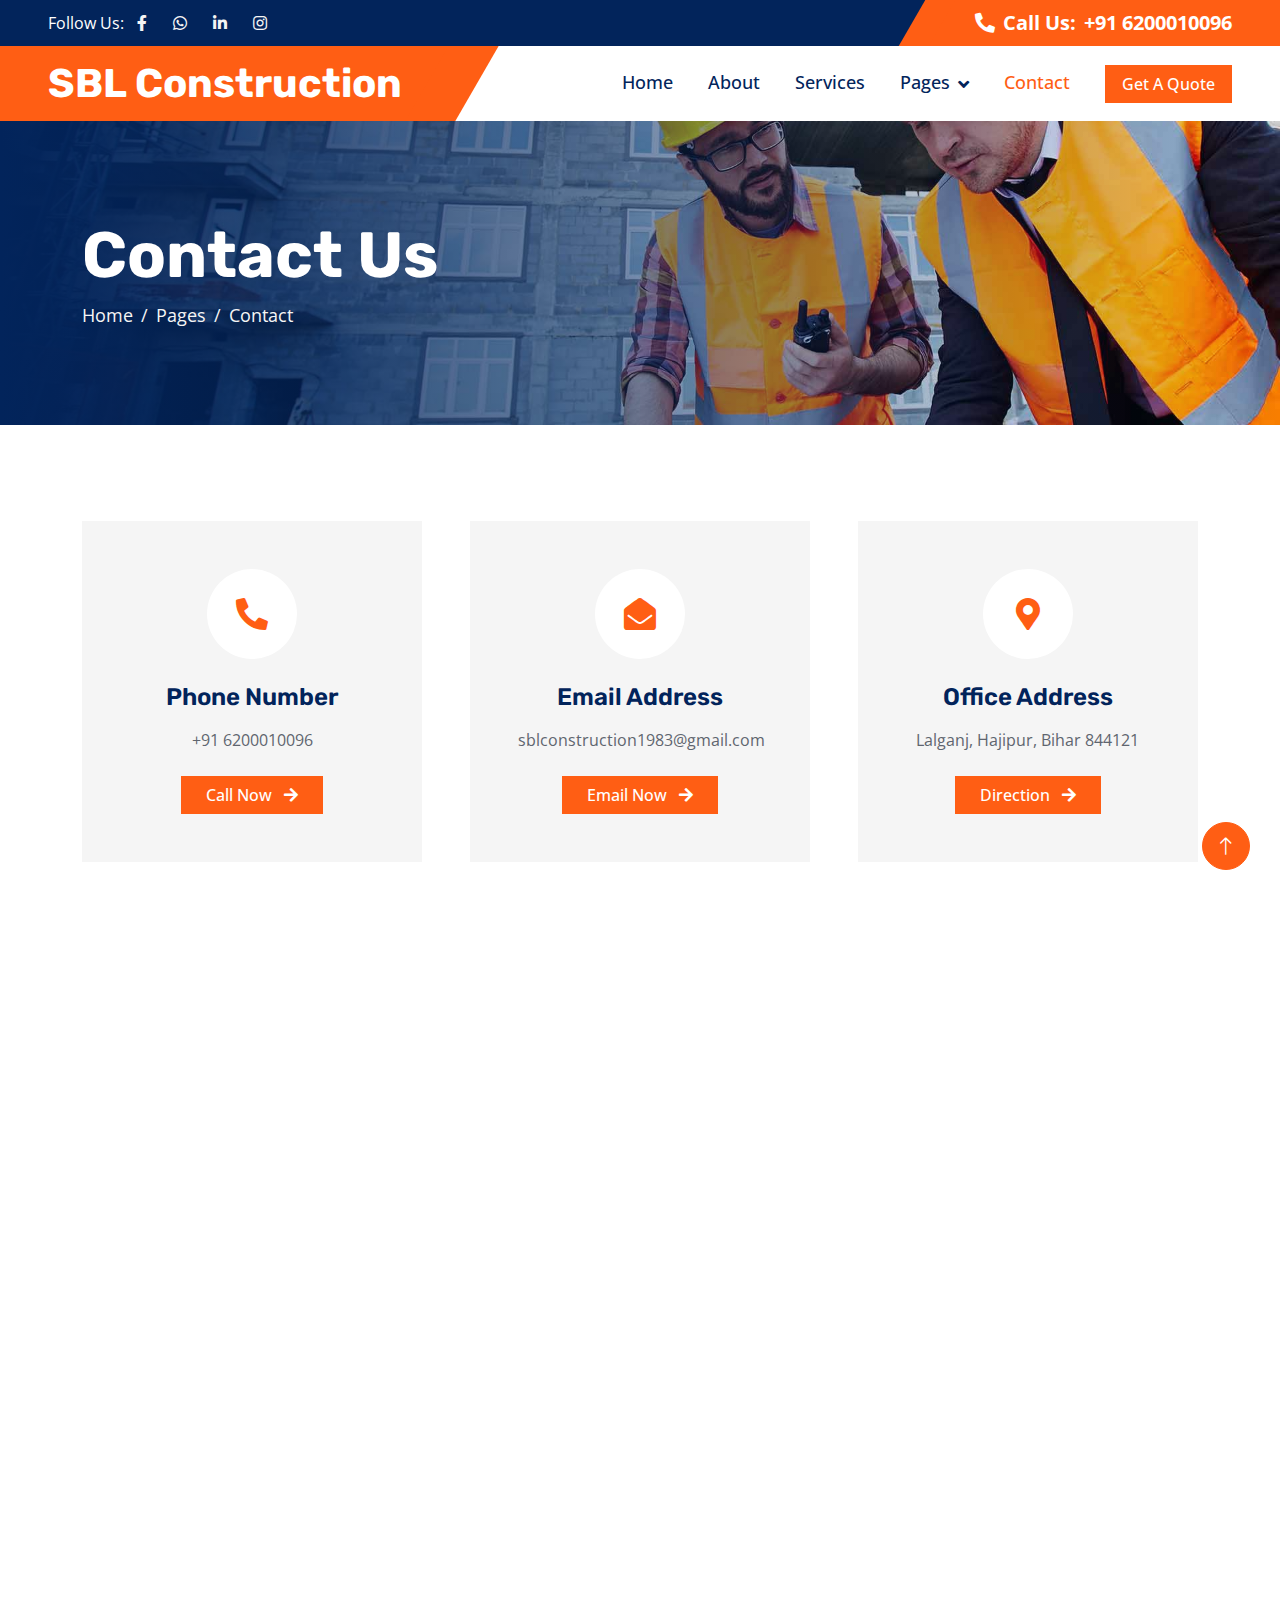
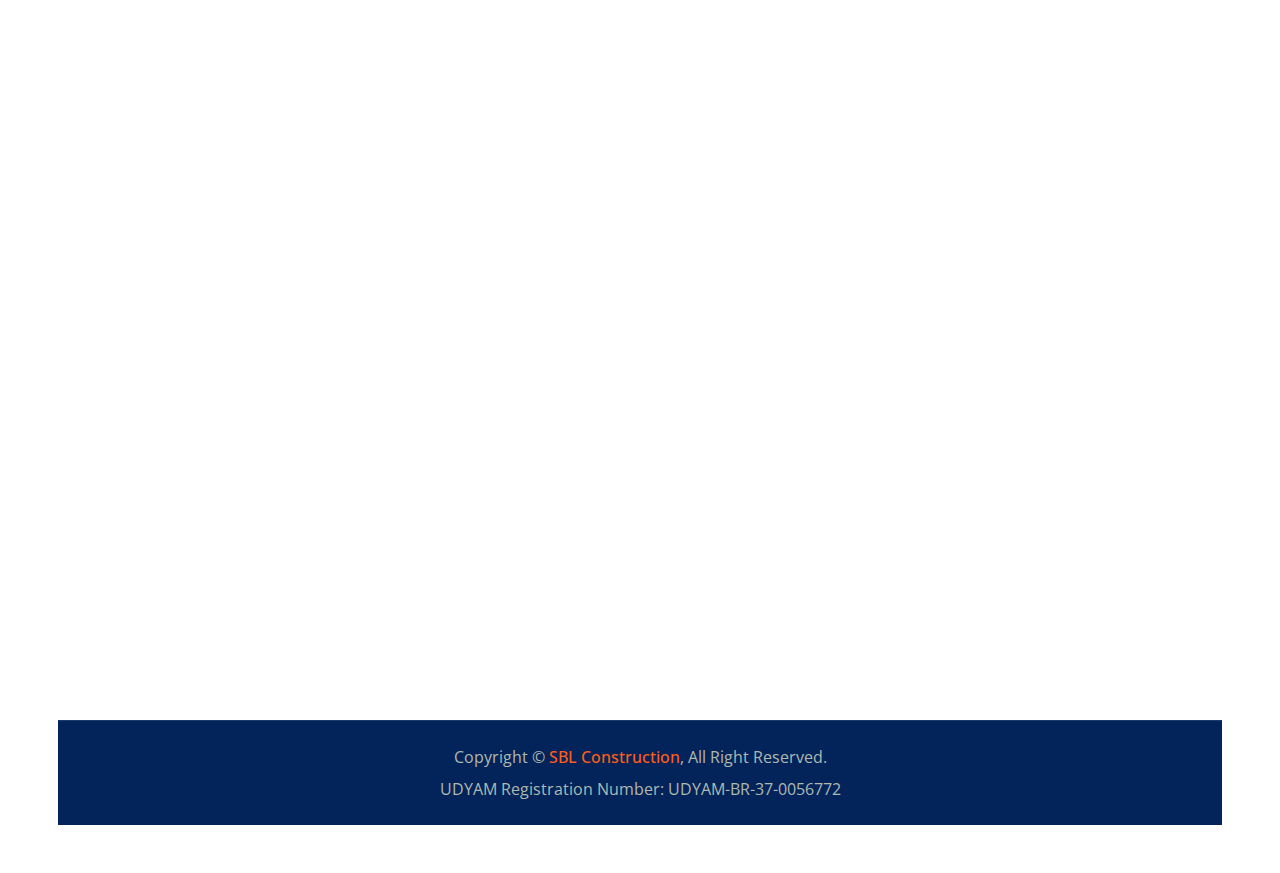
<file: contact.html>
<!DOCTYPE html>
<html lang="en">

<head>
    <meta charset="utf-8">
    <title>SBL Construction - Contact Us</title>
    <meta content="width=device-width, initial-scale=1.0" name="viewport">
    <meta content="construction contact, building company Bihar, electrical installation contact" name="keywords">
    <meta content="Contact SBL Construction for all your building and electrical installation needs in Bihar" name="description">

    <!-- Favicon -->
    <link href="img/favicon.ico" rel="icon">

    <!-- Google Web Fonts -->
    <link rel="preconnect" href="https://fonts.googleapis.com">
    <link rel="preconnect" href="https://fonts.gstatic.com" crossorigin>
    <link href="https://fonts.googleapis.com/css2?family=Open+Sans:wght@400;500;600&family=Rubik:wght@500;600;700&display=swap" rel="stylesheet">

    <!-- Icon Font Stylesheet -->
    <link href="https://cdnjs.cloudflare.com/ajax/libs/font-awesome/5.10.0/css/all.min.css" rel="stylesheet">
    <link href="https://cdn.jsdelivr.net/npm/bootstrap-icons@1.4.1/font/bootstrap-icons.css" rel="stylesheet">

    <!-- Libraries Stylesheet -->
    <link href="lib/animate/animate.min.css" rel="stylesheet">
    <link href="lib/owlcarousel/assets/owl.carousel.min.css" rel="stylesheet">

    <!-- Customized Bootstrap Stylesheet -->
    <link href="css/bootstrap.min.css" rel="stylesheet">

    <!-- Template Stylesheet -->
    <link href="css/style.css" rel="stylesheet">
</head>

<body>
    <!-- Spinner Start -->
    <div id="spinner" class="show bg-white position-fixed translate-middle w-100 vh-100 top-50 start-50 d-flex align-items-center justify-content-center">
        <div class="spinner-border text-primary" role="status" style="width: 3rem; height: 3rem;"></div>
    </div>
    <!-- Spinner End -->


    <!-- Topbar Start -->
    <div class="container-fluid bg-dark px-0">
        <div class="row g-0 d-none d-lg-flex">
            <div class="col-lg-6 ps-5 text-start">
                <div class="h-100 d-inline-flex align-items-center text-white">
                    <span>Follow Us:</span>
                    <a class="btn btn-link text-light" href="https://facebook.com/sblconstruction" target="_blank" aria-label="Facebook"><i class="fab fa-facebook-f"></i></a>
                    <a class="btn btn-link text-light" href="https://wa.me/916200010096" target="_blank" aria-label="WhatsApp"><i class="fab fa-whatsapp"></i></a>
                    <a class="btn btn-link text-light" href="https://www.linkedin.com/in/sbl-construction/" target="_blank" aria-label="LinkedIn"><i class="fab fa-linkedin-in"></i></a>
                    <a class="btn btn-link text-light" href="https://instagram.com/sblconstruction" target="_blank" aria-label="Instagram"><i class="fab fa-instagram"></i></a>
                </div>
            </div>
            <div class="col-lg-6 text-end">
                <div class="h-100 topbar-right d-inline-flex align-items-center text-white py-2 px-5">
                    <span class="fs-5 fw-bold me-2"><i class="fa fa-phone-alt me-2"></i>Call Us:</span>
                    <span class="fs-5 fw-bold">+91 6200010096</span>
                </div>
            </div>
        </div>
    </div>
    <!-- Topbar End -->


    <!-- Navbar Start -->
    <nav class="navbar navbar-expand-lg bg-white navbar-light sticky-top py-0 pe-5">
        <a href="index.html" class="navbar-brand ps-5 me-0">
            <h1 class="text-white m-0">SBL Construction</h1>
        </a>
        <button type="button" class="navbar-toggler me-0" data-bs-toggle="collapse" data-bs-target="#navbarCollapse">
            <span class="navbar-toggler-icon"></span>
        </button>
        <div class="collapse navbar-collapse" id="navbarCollapse">
            <div class="navbar-nav ms-auto p-4 p-lg-0">
                <a href="index.html" class="nav-item nav-link">Home</a>
                <a href="about.html" class="nav-item nav-link">About</a>
                <a href="service.html" class="nav-item nav-link">Services</a>
                <div class="nav-item dropdown">
                    <a href="#" class="nav-link dropdown-toggle" data-bs-toggle="dropdown">Pages</a>
                    <div class="dropdown-menu bg-light m-0">
                        <a href="project.html" class="dropdown-item">Projects</a>
                        <a href="feature.html" class="dropdown-item">Features</a>
                        <a href="team.html" class="dropdown-item">Our Team</a>
                        <a href="testimonial.html" class="dropdown-item">Testimonial</a>
                        <a href="certificate.html" class="dropdown-item">Certificates</a>
                    </div>
                </div>
                <a href="contact.html" class="nav-item nav-link active">Contact</a>
            </div>
            <a href="tel:+916200010096" class="btn btn-primary px-3 d-none d-lg-block">Get A Quote</a>
        </div>
    </nav>
    <!-- Navbar End -->


    <!-- Page Header Start -->
    <div class="container-fluid page-header py-5 mb-5 wow fadeIn" data-wow-delay="0.1s">
        <div class="container py-5">
            <h1 class="display-3 text-white animated slideInRight">Contact Us</h1>
            <nav aria-label="breadcrumb">
                <ol class="breadcrumb animated slideInRight mb-0">
                    <li class="breadcrumb-item"><a href="index.html">Home</a></li>
                    <li class="breadcrumb-item"><a href="#">Pages</a></li>
                    <li class="breadcrumb-item active" aria-current="page">Contact</li>
                </ol>
            </nav>
        </div>
    </div>
    <!-- Page Header End -->


    <!-- Contact Start -->
    <div class="container-xxl py-5">
        <div class="container">
            <div class="row g-5 justify-content-center mb-5">
                <div class="col-lg-4 col-md-6 wow fadeInUp" data-wow-delay="0.1s">
                    <div class="bg-light text-center h-100 p-5">
                        <div class="btn-square bg-white rounded-circle mx-auto mb-4" style="width: 90px; height: 90px;">
                            <i class="fa fa-phone-alt fa-2x text-primary"></i>
                        </div>
                        <h4 class="mb-3">Phone Number</h4>
                        <p class="mb-4">+91 6200010096</p>
                        <a class="btn btn-primary px-4" href="tel:+916200010096">Call Now <i class="fa fa-arrow-right ms-2"></i></a>
                    </div>
                </div>
                <div class="col-lg-4 col-md-6 wow fadeInUp" data-wow-delay="0.3s">
                    <div class="bg-light text-center h-100 p-5">
                        <div class="btn-square bg-white rounded-circle mx-auto mb-4" style="width: 90px; height: 90px;">
                            <i class="fa fa-envelope-open fa-2x text-primary"></i>
                        </div>
                        <h4 class="mb-3">Email Address</h4>
                        <p class="mb-4">sblconstruction1983@gmail.com</p>
                        <a class="btn btn-primary px-4" href="mailto:sblconstruction1983@gmail.com">Email Now <i class="fa fa-arrow-right ms-2"></i></a>
                    </div>
                </div>
                <div class="col-lg-4 col-md-6 wow fadeInUp" data-wow-delay="0.5s">
                    <div class="bg-light text-center h-100 p-5">
                        <div class="btn-square bg-white rounded-circle mx-auto mb-4" style="width: 90px; height: 90px;">
                            <i class="fa fa-map-marker-alt fa-2x text-primary"></i>
                        </div>
                        <h4 class="mb-3">Office Address</h4>
                        <p class="mb-4">Lalganj, Hajipur, Bihar 844121</p>
                        <a class="btn btn-primary px-4" href="https://maps.google.com/?q=Lalganj+Hajipur+Bihar+844123" target="_blank">Direction <i class="fa fa-arrow-right ms-2"></i></a>
                    </div>
                </div>
            </div>
            <div class="row mb-5">
                <div class="col-12 wow fadeInUp" data-wow-delay="0.1s">
                    <iframe class="w-100"
                    src="https://www.google.com/maps/embed?pb=!1m18!1m12!1m3!1d3598.052676373504!2d85.2094153154686!3d25.59498398371293!2m3!1f0!2f0!3f0!3m2!1i1024!2i768!4f13.1!3m3!1m2!1s0x39ed58a9f41d9c15%3A0x9cbf5c5c87f7f817!2sHajipur%2C%20Bihar!5e0!3m2!1sen!2sin!4v1659876543210!5m2!1sen!2sin"
                    frameborder="0" style="min-height: 450px; border:0;" allowfullscreen="" aria-hidden="false"
                    tabindex="0"></iframe>
                </div>
            </div>
            <div class="row g-5">
                <div class="col-lg-6 wow fadeInUp" data-wow-delay="0.1s">
                    <p class="fw-medium text-uppercase text-primary mb-2">Contact Us</p>
                    <h1 class="display-5 mb-4">Get In Touch For Your Construction Needs</h1>
                    <p class="mb-4">We're here to answer any questions you may have about our construction and electrical installation services. Reach out to us and we'll respond as soon as possible.</p>
                    <div class="row g-4">
                        <div class="col-6">
                            <div class="d-flex">
                                <div class="flex-shrink-0 btn-square bg-primary rounded-circle">
                                    <i class="fa fa-phone-alt text-white"></i>
                                </div>
                                <div class="ms-3">
                                    <h6>Call Us</h6>
                                    <span>+91 6200010096</span>
                                </div>
                            </div>
                        </div>
                        <div class="col-6">
                            <div class="d-flex">
                                <div class="flex-shrink-0 btn-square bg-primary rounded-circle">
                                    <i class="fa fa-envelope text-white"></i>
                                </div>
                                <div class="ms-3">
                                    <h6>Mail Us</h6>
                                    <span>sblconstruction1983@gmail.com</span>
                                </div>
                            </div>
                        </div>
                    </div>
                </div>
                <div class="col-lg-6 wow fadeInUp" data-wow-delay="0.5s">
                    <form action="https://formspree.io/f/xvgklnop" method="POST">
                        <div class="row g-3">
                            <div class="col-md-6">
                                <div class="form-floating">
                                    <input type="text" class="form-control" name="name" id="name" placeholder="Your Name" required>
                                    <label for="name">Your Name</label>
                                </div>
                            </div>
                            <div class="col-md-6">
                                <div class="form-floating">
                                    <input type="email" class="form-control" name="email" id="email" placeholder="Your Email" required>
                                    <label for="email">Your Email</label>
                                </div>
                            </div>
                            <div class="col-12">
                                <div class="form-floating">
                                    <input type="text" class="form-control" name="subject" id="subject" placeholder="Subject">
                                    <label for="subject">Subject</label>
                                </div>
                            </div>
                            <div class="col-12">
                                <div class="form-floating">
                                    <textarea class="form-control" name="message" id="message" placeholder="Leave a message here" style="height: 150px" required></textarea>
                                    <label for="message">Message</label>
                                </div>
                            </div>
                            <div class="col-12">
                                <button class="btn btn-primary py-3 px-5" type="submit">Send Message</button>
                            </div>
                        </div>
                    </form>
                </div>
    <!-- Contact End -->


    <!-- Footer Start -->
    <div class="container-fluid bg-dark footer mt-5 py-5 wow fadeIn" data-wow-delay="0.1s">
        <div class="container py-5">
            <div class="row g-5">
                <div class="col-lg-3 col-md-6">
                    <h5 class="text-white mb-4">Our Office</h5>
                    <p class="mb-2"><i class="fa fa-map-marker-alt me-3"></i>Lalganj, Hajipur, Bihar 844121</p>
                    <p class="mb-2"><i class="fa fa-phone-alt me-3"></i>+91 6200010096</p>
                    <p class="mb-2"><i class="fa fa-envelope me-3"></i>sblconstruction1983@gmail.com</p>
                    <div class="d-flex pt-3">
                        <a class="btn btn-square btn-primary rounded-circle me-2" href=""><i class="fab fa-facebook-f"></i></a>
                        <a class="btn btn-square btn-primary rounded-circle me-2" href=""><i class="fab fa-twitter"></i></a>
                        <a class="btn btn-square btn-primary rounded-circle me-2" href=""><i class="fab fa-youtube"></i></a>
                        <a class="btn btn-square btn-primary rounded-circle me-2" href=""><i class="fab fa-linkedin-in"></i></a>
                    </div>
                </div>
                <div class="col-lg-3 col-md-6">
                    <h5 class="text-white mb-4">Quick Links</h5>
                    <a class="btn btn-link" href="about.html">About Us</a>
                    <a class="btn btn-link" href="contact.html">Contact Us</a>
                    <a class="btn btn-link" href="service.html">Our Services</a>
                    <a class="btn btn-link" href="">Terms & Condition</a>
                    <a class="btn btn-link" href="certificate.html">Certificates</a>
                </div>
                <div class="col-lg-3 col-md-6">
                    <h5 class="text-white mb-4">Business Hours</h5>
                    <p class="mb-1">Monday - Friday</p>
                    <h6 class="text-light">08:00 am - 08:00 pm</h6>
                    <p class="mb-1">Saturday</p>
                    <h6 class="text-light">08:00 am - 02:00 pm</h6>
                    <p class="mb-1">Sunday</p>
                    <h6 class="text-light">Closed</h6>
                </div>
                <div class="col-lg-3 col-md-6">
                    <h5 class="text-white mb-4">Newsletter</h5>
                    <p>Subscribe for updates on our latest projects and services.</p>
                
                    <form action="https://formspree.io/f/xvgklnop" method="POST">
                        <div class="position-relative w-100">
                            <input class="form-control bg-transparent w-100 py-3 ps-4 pe-5" 
                                   type="email" 
                                   name="email"
                                   placeholder="Your email" required>
                            <button type="submit" class="btn btn-primary py-2 position-absolute top-0 end-0 mt-2 me-2">
                                SignUp
                            </button>
                        </div>
                    </form>
                </div>
            </div>
        </div>
    </div>
    <!-- Footer End -->


    <!-- Copyright Start -->
    <div class="container-fluid copyright bg-dark py-4">
        <div class="container text-center">
            <p class="mb-2">Copyright &copy; <a class="fw-semi-bold" href="#">SBL Construction</a>, All Right Reserved.</p>
            <p class="mb-0">UDYAM Registration Number: UDYAM-BR-37-0056772</p>
        </div>
    </div>
    <!-- Copyright End -->


    <!-- Back to Top -->
    <a href="#" class="btn btn-lg btn-primary btn-lg-square rounded-circle back-to-top"><i class="bi bi-arrow-up"></i></a>


    <!-- JavaScript Libraries -->
    <script src="https://code.jquery.com/jquery-3.4.1.min.js"></script>
    <script src="https://cdn.jsdelivr.net/npm/bootstrap@5.0.0/dist/js/bootstrap.bundle.min.js"></script>
    <script src="lib/wow/wow.min.js"></script>
    <script src="lib/easing/easing.min.js"></script>
    <script src="lib/waypoints/waypoints.min.js"></script>
    <script src="lib/owlcarousel/owl.carousel.min.js"></script>
    <script src="lib/counterup/counterup.min.js"></script>

    <!-- Template Javascript -->
    <script src="js/main.js"></script>
</body>

</html>
</file>
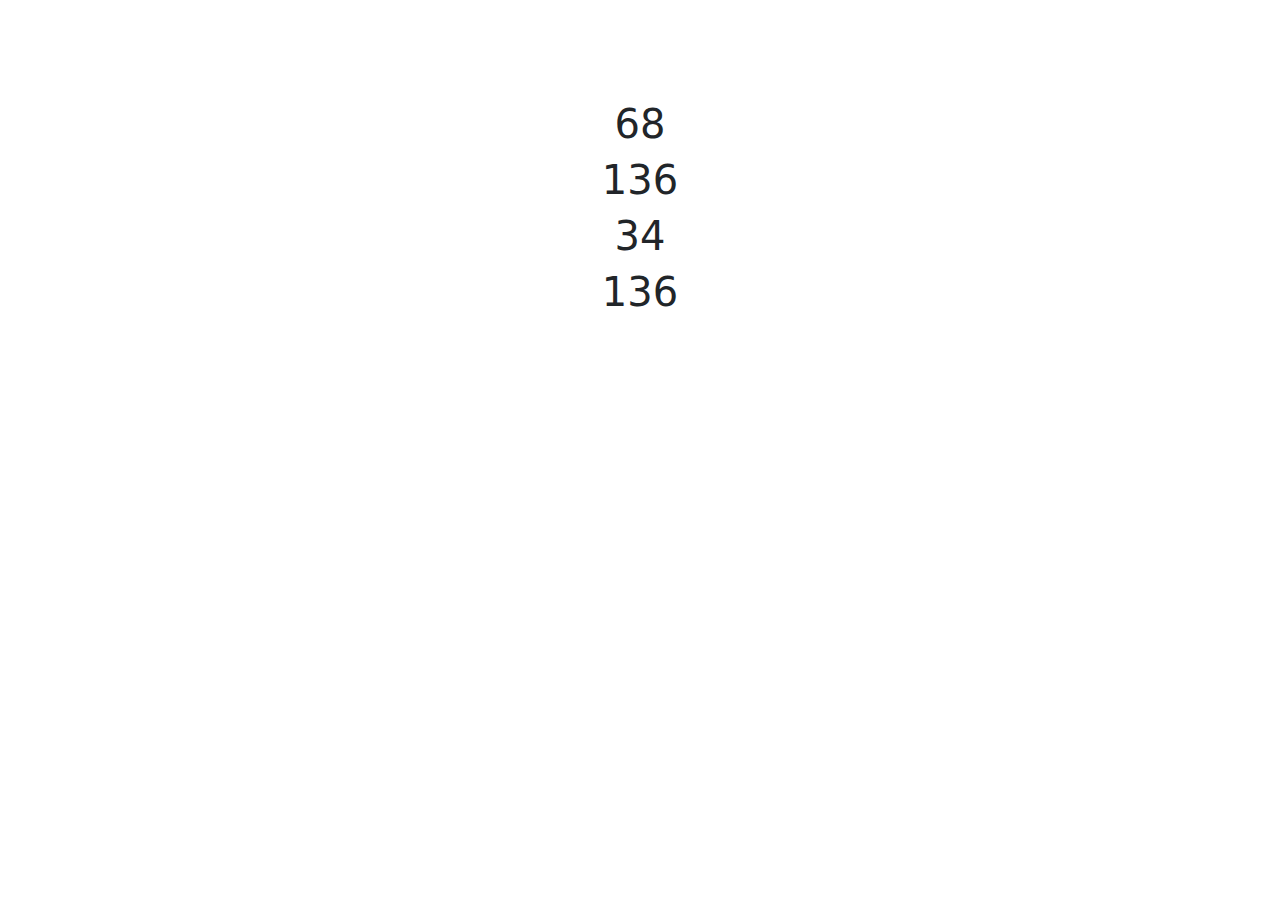
<file: demo.html>
<!DOCTYPE html>
<html lang="en">
<head>
  <meta charset="UTF-8">
  <title>Counter Demo</title>
  <link href="https://cdn.jsdelivr.net/npm/bootstrap@5.3.2/dist/css/bootstrap.min.css" rel="stylesheet">
  <style>
    body { text-align: center; margin-top: 100px; }
  </style>
</head>
<body>

    <h1 class="count" data-target="150">0</h1>
<h1 class="count" data-target="320">0</h1>
<h1 class="count" data-target="80">0</h1>
<h1 class="count" data-target="400">0</h1>
  

<script>
  const counters = document.querySelectorAll('.count');

  counters.forEach(counter => {
    const updateCount = () => {
      const target = +counter.getAttribute('data-target');
      let count = +counter.innerText;

      const increment = Math.ceil(target / 100);

      if (count < target) {
        counter.innerText = count + increment;
        setTimeout(updateCount, 20);
      } else {
        counter.innerText = target + "+";
      }
    };

    updateCount();
  });
</script>

</body>
</html>
</file>
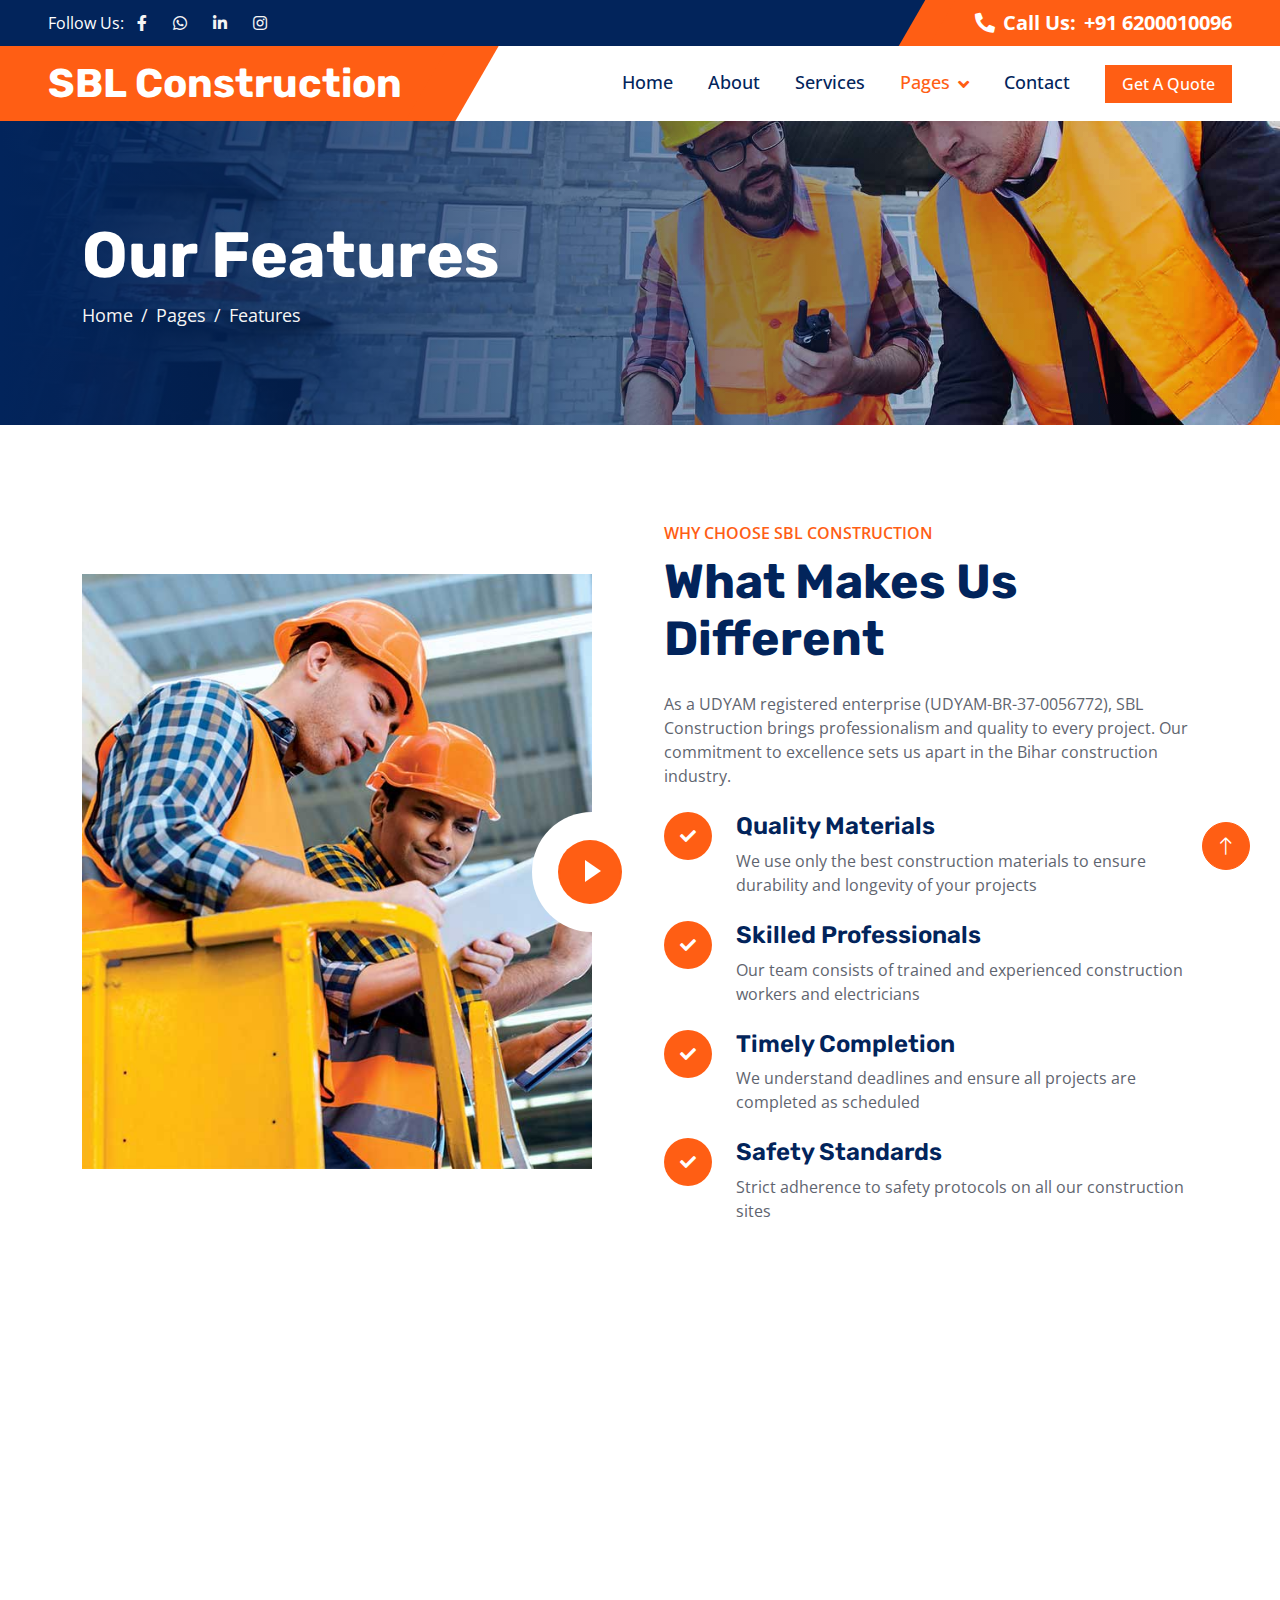
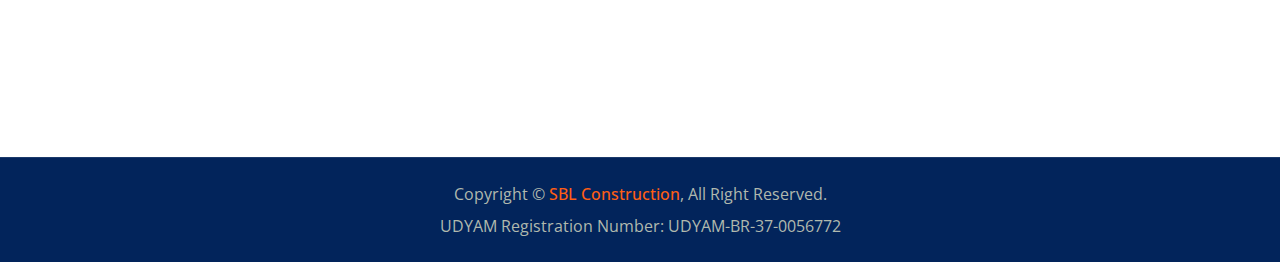
<file: feature.html>
<!DOCTYPE html>
<html lang="en">

<head>
    <meta charset="utf-8">
    <title>SBL Construction - Our Features</title>
    <meta content="width=device-width, initial-scale=1.0" name="viewport">
    <meta content="construction features, building company Bihar, electrical installation services" name="keywords">
    <meta content="Discover the features that make SBL Construction stand out in building and electrical services in Bihar" name="description">

    <!-- Favicon -->
    <link href="img/favicon.ico" rel="icon">

    <!-- Google Web Fonts -->
    <link rel="preconnect" href="https://fonts.googleapis.com">
    <link rel="preconnect" href="https://fonts.gstatic.com" crossorigin>
    <link href="https://fonts.googleapis.com/css2?family=Open+Sans:wght@400;500;600&family=Rubik:wght@500;600;700&display=swap" rel="stylesheet">

    <!-- Icon Font Stylesheet -->
    <link href="https://cdnjs.cloudflare.com/ajax/libs/font-awesome/5.10.0/css/all.min.css" rel="stylesheet">
    <link href="https://cdn.jsdelivr.net/npm/bootstrap-icons@1.4.1/font/bootstrap-icons.css" rel="stylesheet">

    <!-- Libraries Stylesheet -->
    <link href="lib/animate/animate.min.css" rel="stylesheet">
    <link href="lib/owlcarousel/assets/owl.carousel.min.css" rel="stylesheet">

    <!-- Customized Bootstrap Stylesheet -->
    <link href="css/bootstrap.min.css" rel="stylesheet">

    <!-- Template Stylesheet -->
    <link href="css/style.css" rel="stylesheet">
</head>

<body>
    <!-- Spinner Start -->
    <div id="spinner" class="show bg-white position-fixed translate-middle w-100 vh-100 top-50 start-50 d-flex align-items-center justify-content-center">
        <div class="spinner-border text-primary" role="status" style="width: 3rem; height: 3rem;"></div>
    </div>
    <!-- Spinner End -->


    <!-- Topbar Start -->
    <div class="container-fluid bg-dark px-0">
        <div class="row g-0 d-none d-lg-flex">
            <div class="col-lg-6 ps-5 text-start">
                <div class="h-100 d-inline-flex align-items-center text-white">
                    <span>Follow Us:</span>
                    <a class="btn btn-link text-light" href="https://facebook.com/sblconstruction" target="_blank" aria-label="Facebook"><i class="fab fa-facebook-f"></i></a>
                    <a class="btn btn-link text-light" href="https://wa.me/916200010096" target="_blank" aria-label="WhatsApp"><i class="fab fa-whatsapp"></i></a>
                    <a class="btn btn-link text-light" href="https://www.linkedin.com/in/sbl-construction/" target="_blank" aria-label="LinkedIn"><i class="fab fa-linkedin-in"></i></a>
                    <a class="btn btn-link text-light" href="https://instagram.com/sblconstruction" target="_blank" aria-label="Instagram"><i class="fab fa-instagram"></i></a>
                </div>
            </div>
            <div class="col-lg-6 text-end">
                <div class="h-100 topbar-right d-inline-flex align-items-center text-white py-2 px-5">
                    <span class="fs-5 fw-bold me-2"><i class="fa fa-phone-alt me-2"></i>Call Us:</span>
                    <span class="fs-5 fw-bold">+91 6200010096</span>
                </div>
            </div>
        </div>
    </div>
    <!-- Topbar End -->


    <!-- Navbar Start -->
    <nav class="navbar navbar-expand-lg bg-white navbar-light sticky-top py-0 pe-5">
        <a href="index.html" class="navbar-brand ps-5 me-0">
            <h1 class="text-white m-0">SBL Construction</h1>
        </a>
        <button type="button" class="navbar-toggler me-0" data-bs-toggle="collapse" data-bs-target="#navbarCollapse">
            <span class="navbar-toggler-icon"></span>
        </button>
        <div class="collapse navbar-collapse" id="navbarCollapse">
            <div class="navbar-nav ms-auto p-4 p-lg-0">
                <a href="index.html" class="nav-item nav-link">Home</a>
                <a href="about.html" class="nav-item nav-link">About</a>
                <a href="service.html" class="nav-item nav-link">Services</a>
                <div class="nav-item dropdown">
                    <a href="#" class="nav-link dropdown-toggle active" data-bs-toggle="dropdown">Pages</a>
                    <div class="dropdown-menu bg-light m-0">
                        <a href="project.html" class="dropdown-item">Projects</a>
                        <a href="feature.html" class="dropdown-item active">Features</a>
                        <a href="team.html" class="dropdown-item">Our Team</a>
                        <a href="testimonial.html" class="dropdown-item">Testimonial</a>
                        <a href="certificate.html" class="dropdown-item">Certificates</a>
                    </div>
                </div>
                <a href="contact.html" class="nav-item nav-link">Contact</a>
            </div>
            <a href="tel:+916200010096" class="btn btn-primary px-3 d-none d-lg-block">Get A Quote</a>
        </div>
    </nav>
    <!-- Navbar End -->


    <!-- Page Header Start -->
    <div class="container-fluid page-header py-5 mb-5 wow fadeIn" data-wow-delay="0.1s">
        <div class="container py-5">
            <h1 class="display-3 text-white animated slideInRight">Our Features</h1>
            <nav aria-label="breadcrumb">
                <ol class="breadcrumb animated slideInRight mb-0">
                    <li class="breadcrumb-item"><a href="index.html">Home</a></li>
                    <li class="breadcrumb-item"><a href="#">Pages</a></li>
                    <li class="breadcrumb-item active" aria-current="page">Features</li>
                </ol>
            </nav>
        </div>
    </div>
    <!-- Page Header End -->


    <!-- Features Start -->
    <div class="container-xxl py-5">
        <div class="container">
            <div class="row g-5 align-items-center">
                <div class="col-lg-6 wow fadeInUp" data-wow-delay="0.1s">
                    <div class="position-relative me-lg-4">
                        <img class="img-fluid w-100" src="img/feature.jpg" alt="SBL Construction Features">
                        <span class="position-absolute top-50 start-100 translate-middle bg-white rounded-circle d-none d-lg-block" style="width: 120px; height: 120px;"></span>
                        <button type="button" class="btn-play" data-bs-toggle="modal"
                            data-src="https://www.youtube.com/embed/DWRcNpR6Kdc" data-bs-target="#videoModal">
                            <span></span>
                        </button>
                    </div>
                </div>
                <div class="col-lg-6 wow fadeInUp" data-wow-delay="0.5s">
                    <p class="fw-medium text-uppercase text-primary mb-2">Why Choose SBL Construction</p>
                    <h1 class="display-5 mb-4">What Makes Us Different</h1>
                    <p class="mb-4">As a UDYAM registered enterprise (UDYAM-BR-37-0056772), SBL Construction brings professionalism and quality to every project. Our commitment to excellence sets us apart in the Bihar construction industry.</p>
                    <div class="row gy-4">
                        <div class="col-12">
                            <div class="d-flex">
                                <div class="flex-shrink-0 btn-lg-square rounded-circle bg-primary">
                                    <i class="fa fa-check text-white"></i>
                                </div>
                                <div class="ms-4">
                                    <h4>Quality Materials</h4>
                                    <span>We use only the best construction materials to ensure durability and longevity of your projects</span>
                                </div>
                            </div>
                        </div>
                        <div class="col-12">
                            <div class="d-flex">
                                <div class="flex-shrink-0 btn-lg-square rounded-circle bg-primary">
                                    <i class="fa fa-check text-white"></i>
                                </div>
                                <div class="ms-4">
                                    <h4>Skilled Professionals</h4>
                                    <span>Our team consists of trained and experienced construction workers and electricians</span>
                                </div>
                            </div>
                        </div>
                        <div class="col-12">
                            <div class="d-flex">
                                <div class="flex-shrink-0 btn-lg-square rounded-circle bg-primary">
                                    <i class="fa fa-check text-white"></i>
                                </div>
                                <div class="ms-4">
                                    <h4>Timely Completion</h4>
                                    <span>We understand deadlines and ensure all projects are completed as scheduled</span>
                                </div>
                            </div>
                        </div>
                        <div class="col-12">
                            <div class="d-flex">
                                <div class="flex-shrink-0 btn-lg-square rounded-circle bg-primary">
                                    <i class="fa fa-check text-white"></i>
                                </div>
                                <div class="ms-4">
                                    <h4>Safety Standards</h4>
                                    <span>Strict adherence to safety protocols on all our construction sites</span>
                                </div>
                            </div>
                        </div>
                    </div>
                </div>
            </div>
        </div>
    </div>
    <!-- Features End -->


    <!-- Video Modal Start -->
    <div class="modal modal-video fade" id="videoModal" tabindex="-1" aria-labelledby="exampleModalLabel" aria-hidden="true">
        <div class="modal-dialog">
            <div class="modal-content rounded-0">
                <div class="modal-header">
                    <h3 class="modal-title" id="exampleModalLabel">Our Work Process</h3>
                    <button type="button" class="btn-close" data-bs-dismiss="modal" aria-label="Close"></button>
                </div>
                <div class="modal-body">
                    <!-- 16:9 aspect ratio -->
                    <div class="ratio ratio-16x9">
                        <iframe class="embed-responsive-item" src="" id="video" allowfullscreen allowscriptaccess="always"
                            allow="autoplay"></iframe>
                    </div>
                </div>
            </div>
        </div>
    </div>
    <!-- Video Modal End -->
        

    <!-- Footer Start -->
    <div class="container-fluid bg-dark footer mt-5 py-5 wow fadeIn" data-wow-delay="0.1s">
        <div class="container py-5">
            <div class="row g-5">
                <div class="col-lg-3 col-md-6">
                    <h5 class="text-white mb-4">Our Office</h5>
                    <p class="mb-2"><i class="fa fa-map-marker-alt me-3"></i>Lalganj, Hajipur, Bihar 844123</p>
                    <p class="mb-2"><i class="fa fa-phone-alt me-3"></i>+91 6200010096</p>
                    <p class="mb-2"><i class="fa fa-envelope me-3"></i>sblconstruction1983@gmail.com</p>
                    <div class="d-flex pt-3">
                        <a class="btn btn-square btn-primary rounded-circle me-2" href=""><i class="fab fa-facebook-f"></i></a>
                        <a class="btn btn-square btn-primary rounded-circle me-2" href=""><i class="fab fa-twitter"></i></a>
                        <a class="btn btn-square btn-primary rounded-circle me-2" href=""><i class="fab fa-youtube"></i></a>
                        <a class="btn btn-square btn-primary rounded-circle me-2" href=""><i class="fab fa-linkedin-in"></i></a>
                    </div>
                </div>
                <div class="col-lg-3 col-md-6">
                    <h5 class="text-white mb-4">Quick Links</h5>
                    <a class="btn btn-link" href="about.html">About Us</a>
                    <a class="btn btn-link" href="contact.html">Contact Us</a>
                    <a class="btn btn-link" href="service.html">Our Services</a>
                    <a class="btn btn-link" href="">Terms & Condition</a>
                    <a class="btn btn-link" href="certificate.html">Certificates</a>
                </div>
                <div class="col-lg-3 col-md-6">
                    <h5 class="text-white mb-4">Business Hours</h5>
                    <p class="mb-1">Monday - Friday</p>
                    <h6 class="text-light">08:00 am - 08:00 pm</h6>
                    <p class="mb-1">Saturday</p>
                    <h6 class="text-light">08:00 am - 02:00 pm</h6>
                    <p class="mb-1">Sunday</p>
                    <h6 class="text-light">Closed</h6>
                </div>
                <div class="col-lg-3 col-md-6">
                    <h5 class="text-white mb-4">Newsletter</h5>
                    <p>Subscribe for updates on our latest projects and services.</p>
                
                    <form action="https://formspree.io/f/xvgklnop" method="POST">
                        <div class="position-relative w-100">
                            <input class="form-control bg-transparent w-100 py-3 ps-4 pe-5" 
                                   type="email" 
                                   name="email"
                                   placeholder="Your email" required>
                            <button type="submit" class="btn btn-primary py-2 position-absolute top-0 end-0 mt-2 me-2">
                                SignUp
                            </button>
                        </div>
                    </form>
                </div>
            </div>
        </div>
    </div>
    <!-- Footer End -->


    <!-- Copyright Start -->
    <div class="container-fluid copyright bg-dark py-4">
        <div class="container text-center">
            <p class="mb-2">Copyright &copy; <a class="fw-semi-bold" href="#">SBL Construction</a>, All Right Reserved.</p>
            <p class="mb-0">UDYAM Registration Number: UDYAM-BR-37-0056772</p>
        </div>
    </div>
    <!-- Copyright End -->


    <!-- Back to Top -->
    <a href="#" class="btn btn-lg btn-primary btn-lg-square rounded-circle back-to-top"><i class="bi bi-arrow-up"></i></a>


    <!-- JavaScript Libraries -->
    <script src="https://code.jquery.com/jquery-3.4.1.min.js"></script>
    <script src="https://cdn.jsdelivr.net/npm/bootstrap@5.0.0/dist/js/bootstrap.bundle.min.js"></script>
    <script src="lib/wow/wow.min.js"></script>
    <script src="lib/easing/easing.min.js"></script>
    <script src="lib/waypoints/waypoints.min.js"></script>
    <script src="lib/owlcarousel/owl.carousel.min.js"></script>
    <script src="lib/counterup/counterup.min.js"></script>

    <!-- Template Javascript -->
    <script src="js/main.js"></script>
</body>

</html>
</file>
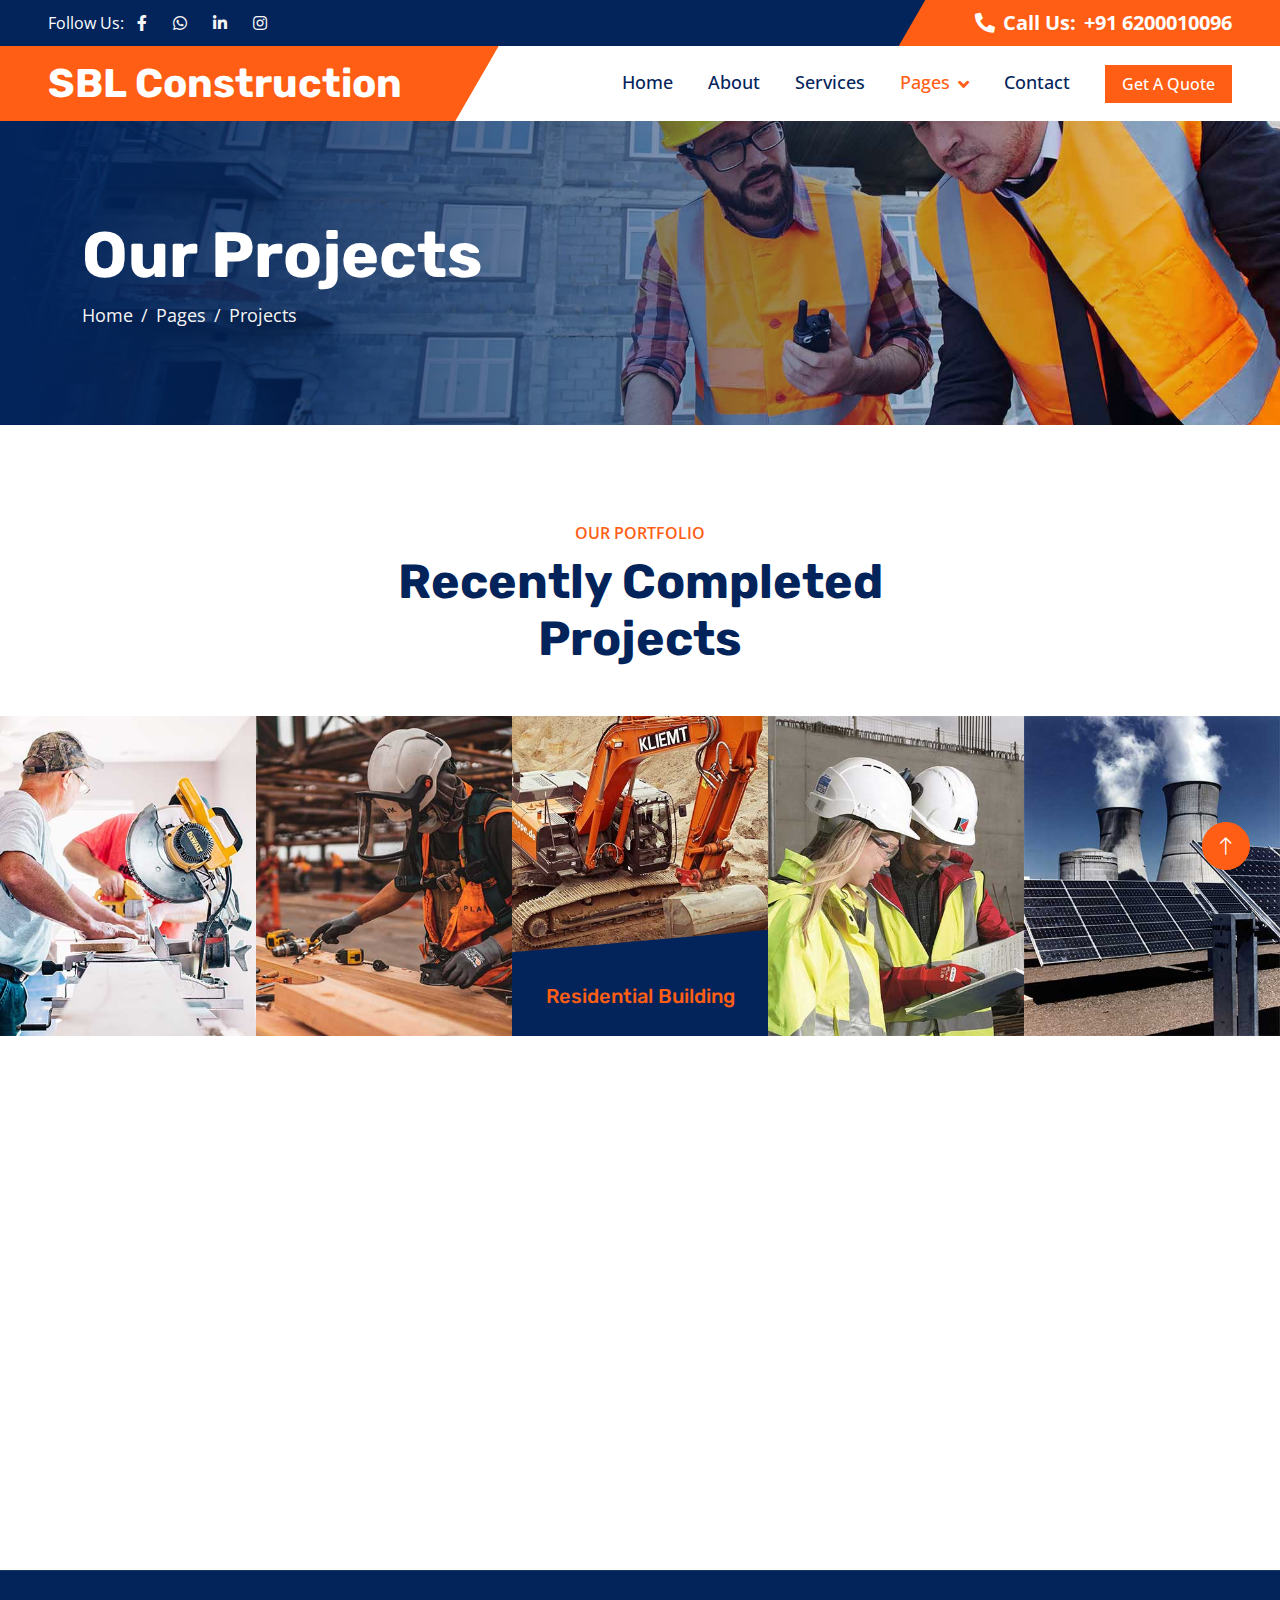
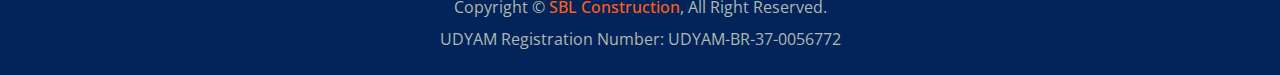
<file: project.html>
<!DOCTYPE html>
<html lang="en">

<head>
    <meta charset="utf-8">
    <title>SBL Construction - Our Projects</title>
    <meta content="width=device-width, initial-scale=1.0" name="viewport">
    <meta content="construction projects, building projects Bihar, electrical installation work" name="keywords">
    <meta content="View our completed construction and electrical installation projects in Bihar" name="description">

    <!-- Favicon -->
    <link href="img/favicon.ico" rel="icon">

    <!-- Google Web Fonts -->
    <link rel="preconnect" href="https://fonts.googleapis.com">
    <link rel="preconnect" href="https://fonts.gstatic.com" crossorigin>
    <link href="https://fonts.googleapis.com/css2?family=Open+Sans:wght@400;500;600&family=Rubik:wght@500;600;700&display=swap" rel="stylesheet">

    <!-- Icon Font Stylesheet -->
    <link href="https://cdnjs.cloudflare.com/ajax/libs/font-awesome/5.10.0/css/all.min.css" rel="stylesheet">
    <link href="https://cdn.jsdelivr.net/npm/bootstrap-icons@1.4.1/font/bootstrap-icons.css" rel="stylesheet">

    <!-- Libraries Stylesheet -->
    <link href="lib/animate/animate.min.css" rel="stylesheet">
    <link href="lib/owlcarousel/assets/owl.carousel.min.css" rel="stylesheet">

    <!-- Customized Bootstrap Stylesheet -->
    <link href="css/bootstrap.min.css" rel="stylesheet">

    <!-- Template Stylesheet -->
    <link href="css/style.css" rel="stylesheet">
</head>

<body>
    <!-- Spinner Start -->
    <div id="spinner" class="show bg-white position-fixed translate-middle w-100 vh-100 top-50 start-50 d-flex align-items-center justify-content-center">
        <div class="spinner-border text-primary" role="status" style="width: 3rem; height: 3rem;"></div>
    </div>
    <!-- Spinner End -->


    <!-- Topbar Start -->
    <div class="container-fluid bg-dark px-0">
        <div class="row g-0 d-none d-lg-flex">
            <div class="col-lg-6 ps-5 text-start">
                <div class="h-100 d-inline-flex align-items-center text-white">
                    <span>Follow Us:</span>
                    <a class="btn btn-link text-light" href="https://facebook.com/sblconstruction" target="_blank" aria-label="Facebook"><i class="fab fa-facebook-f"></i></a>
                    <a class="btn btn-link text-light" href="https://wa.me/916200010096" target="_blank" aria-label="WhatsApp"><i class="fab fa-whatsapp"></i></a>
                    <a class="btn btn-link text-light" href="https://www.linkedin.com/in/sbl-construction/" target="_blank" aria-label="LinkedIn"><i class="fab fa-linkedin-in"></i></a>
                    <a class="btn btn-link text-light" href="https://instagram.com/sblconstruction" target="_blank" aria-label="Instagram"><i class="fab fa-instagram"></i></a>
                </div>
            </div>
            <div class="col-lg-6 text-end">
                <div class="h-100 topbar-right d-inline-flex align-items-center text-white py-2 px-5">
                    <span class="fs-5 fw-bold me-2"><i class="fa fa-phone-alt me-2"></i>Call Us:</span>
                    <span class="fs-5 fw-bold">+91 6200010096</span>
                </div>
            </div>
        </div>
    </div>
    <!-- Topbar End -->


    <!-- Navbar Start -->
    <nav class="navbar navbar-expand-lg bg-white navbar-light sticky-top py-0 pe-5">
        <a href="index.html" class="navbar-brand ps-5 me-0">
            <h1 class="text-white m-0">SBL Construction</h1>
        </a>
        <button type="button" class="navbar-toggler me-0" data-bs-toggle="collapse" data-bs-target="#navbarCollapse">
            <span class="navbar-toggler-icon"></span>
        </button>
        <div class="collapse navbar-collapse" id="navbarCollapse">
            <div class="navbar-nav ms-auto p-4 p-lg-0">
                <a href="index.html" class="nav-item nav-link">Home</a>
                <a href="about.html" class="nav-item nav-link">About</a>
                <a href="service.html" class="nav-item nav-link">Services</a>
                <div class="nav-item dropdown">
                    <a href="#" class="nav-link dropdown-toggle active" data-bs-toggle="dropdown">Pages</a>
                    <div class="dropdown-menu bg-light m-0">
                        <a href="project.html" class="dropdown-item active">Projects</a>
                        <a href="feature.html" class="dropdown-item">Features</a>
                        <a href="team.html" class="dropdown-item">Our Team</a>
                        <a href="testimonial.html" class="dropdown-item">Testimonial</a>
                        <a href="certificate.html" class="dropdown-item">Certificates</a>
                    </div>
                </div>
                <a href="contact.html" class="nav-item nav-link">Contact</a>
            </div>
            <a href="tel:+916200010096" class="btn btn-primary px-3 d-none d-lg-block">Get A Quote</a>
        </div>
    </nav>
    <!-- Navbar End -->


    <!-- Page Header Start -->
    <div class="container-fluid page-header py-5 mb-5 wow fadeIn" data-wow-delay="0.1s">
        <div class="container py-5">
            <h1 class="display-3 text-white animated slideInRight">Our Projects</h1>
            <nav aria-label="breadcrumb">
                <ol class="breadcrumb animated slideInRight mb-0">
                    <li class="breadcrumb-item"><a href="index.html">Home</a></li>
                    <li class="breadcrumb-item"><a href="#">Pages</a></li>
                    <li class="breadcrumb-item active" aria-current="page">Projects</li>
                </ol>
            </nav>
        </div>
    </div>
    <!-- Page Header End -->


    <!-- Project Start -->
    <div class="container-fluid py-5 my-5 px-0">
        <div class="text-center mx-auto wow fadeIn" data-wow-delay="0.1s" style="max-width: 600px;">
            <p class="fw-medium text-uppercase text-primary mb-2">Our Portfolio</p>
            <h1 class="display-5 mb-5">Recently Completed Projects</h1>
        </div>
        <div class="owl-carousel project-carousel bg-dark wow fadeIn" data-wow-delay="0.1s">
            <a class="project-item" href="">
                <img class="img-fluid" src="img/project-1.jpg" alt="Residential Building Construction">
                <div class="project-title">
                    <h5 class="text-primary mb-0">Residential Building</h5>
                </div>
            </a>
            <a class="project-item" href="">
                <img class="img-fluid" src="img/project-2.jpg" alt="Commercial Complex Construction">
                <div class="project-title">
                    <h5 class="text-primary mb-0">Commercial Complex</h5>
                </div>
            </a>
            <a class="project-item" href="">
                <img class="img-fluid" src="img/project-3.jpg" alt="Electrical Installation Work">
                <div class="project-title">
                    <h5 class="text-primary mb-0">Electrical Installation</h5>
                </div>
            </a>
            <a class="project-item" href="">
                <img class="img-fluid" src="img/project-4.jpg" alt="House Construction">
                <div class="project-title">
                    <h5 class="text-primary mb-0">House Construction</h5>
                </div>
            </a>
            <a class="project-item" href="">
                <img class="img-fluid" src="img/project-5.jpg" alt="Building Wiring">
                <div class="project-title">
                    <h5 class="text-primary mb-0">Building Wiring</h5>
                </div>
            </a>
            <a class="project-item" href="">
                <img class="img-fluid" src="img/project-6.jpg" alt="Construction Site">
                <div class="project-title">
                    <h5 class="text-primary mb-0">Construction Site</h5>
                </div>
            </a>
        </div>
    </div>
    <!-- Project End -->
        

    <!-- Footer Start -->
    <div class="container-fluid bg-dark footer mt-5 py-5 wow fadeIn" data-wow-delay="0.1s">
        <div class="container py-5">
            <div class="row g-5">
                <div class="col-lg-3 col-md-6">
                    <h5 class="text-white mb-4">Our Office</h5>
                    <p class="mb-2"><i class="fa fa-map-marker-alt me-3"></i>Lalganj, Hajipur, Bihar 844123</p>
                    <p class="mb-2"><i class="fa fa-phone-alt me-3"></i>+91 6200010096</p>
                    <p class="mb-2"><i class="fa fa-envelope me-3"></i>sblconstruction1983@gmail.com</p>
                    <div class="d-flex pt-3">
                        <a class="btn btn-square btn-primary rounded-circle me-2" href=""><i class="fab fa-facebook-f"></i></a>
                        <a class="btn btn-square btn-primary rounded-circle me-2" href=""><i class="fab fa-twitter"></i></a>
                        <a class="btn btn-square btn-primary rounded-circle me-2" href=""><i class="fab fa-youtube"></i></a>
                        <a class="btn btn-square btn-primary rounded-circle me-2" href=""><i class="fab fa-linkedin-in"></i></a>
                    </div>
                </div>
                <div class="col-lg-3 col-md-6">
                    <h5 class="text-white mb-4">Quick Links</h5>
                    <a class="btn btn-link" href="about.html">About Us</a>
                    <a class="btn btn-link" href="contact.html">Contact Us</a>
                    <a class="btn btn-link" href="service.html">Our Services</a>
                    <a class="btn btn-link" href="">Terms & Condition</a>
                    <a class="btn btn-link" href="certificate.html">Certificates</a>
                </div>
                <div class="col-lg-3 col-md-6">
                    <h5 class="text-white mb-4">Business Hours</h5>
                    <p class="mb-1">Monday - Friday</p>
                    <h6 class="text-light">08:00 am - 08:00 pm</h6>
                    <p class="mb-1">Saturday</p>
                    <h6 class="text-light">08:00 am - 02:00 pm</h6>
                    <p class="mb-1">Sunday</p>
                    <h6 class="text-light">Closed</h6>
                </div>
                <div class="col-lg-3 col-md-6">
                    <h5 class="text-white mb-4">Newsletter</h5>
                    <p>Subscribe for updates on our latest projects and services.</p>
                
                    <form action="https://formspree.io/f/xvgklnop" method="POST">
                        <div class="position-relative w-100">
                            <input class="form-control bg-transparent w-100 py-3 ps-4 pe-5" 
                                   type="email" 
                                   name="email"
                                   placeholder="Your email" required>
                            <button type="submit" class="btn btn-primary py-2 position-absolute top-0 end-0 mt-2 me-2">
                                SignUp
                            </button>
                        </div>
                    </form>
                </div>
            </div>
        </div>
    </div>
    <!-- Footer End -->


    <!-- Copyright Start -->
    <div class="container-fluid copyright bg-dark py-4">
        <div class="container text-center">
            <p class="mb-2">Copyright &copy; <a class="fw-semi-bold" href="#">SBL Construction</a>, All Right Reserved.</p>
            <p class="mb-0">UDYAM Registration Number: UDYAM-BR-37-0056772</p>
        </div>
    </div>
    <!-- Copyright End -->


    <!-- Back to Top -->
    <a href="#" class="btn btn-lg btn-primary btn-lg-square rounded-circle back-to-top"><i class="bi bi-arrow-up"></i></a>


    <!-- JavaScript Libraries -->
    <script src="https://code.jquery.com/jquery-3.4.1.min.js"></script>
    <script src="https://cdn.jsdelivr.net/npm/bootstrap@5.0.0/dist/js/bootstrap.bundle.min.js"></script>
    <script src="lib/wow/wow.min.js"></script>
    <script src="lib/easing/easing.min.js"></script>
    <script src="lib/waypoints/waypoints.min.js"></script>
    <script src="lib/owlcarousel/owl.carousel.min.js"></script>
    <script src="lib/counterup/counterup.min.js"></script>

    <!-- Template Javascript -->
    <script src="js/main.js"></script>
</body>

</html>
</file>
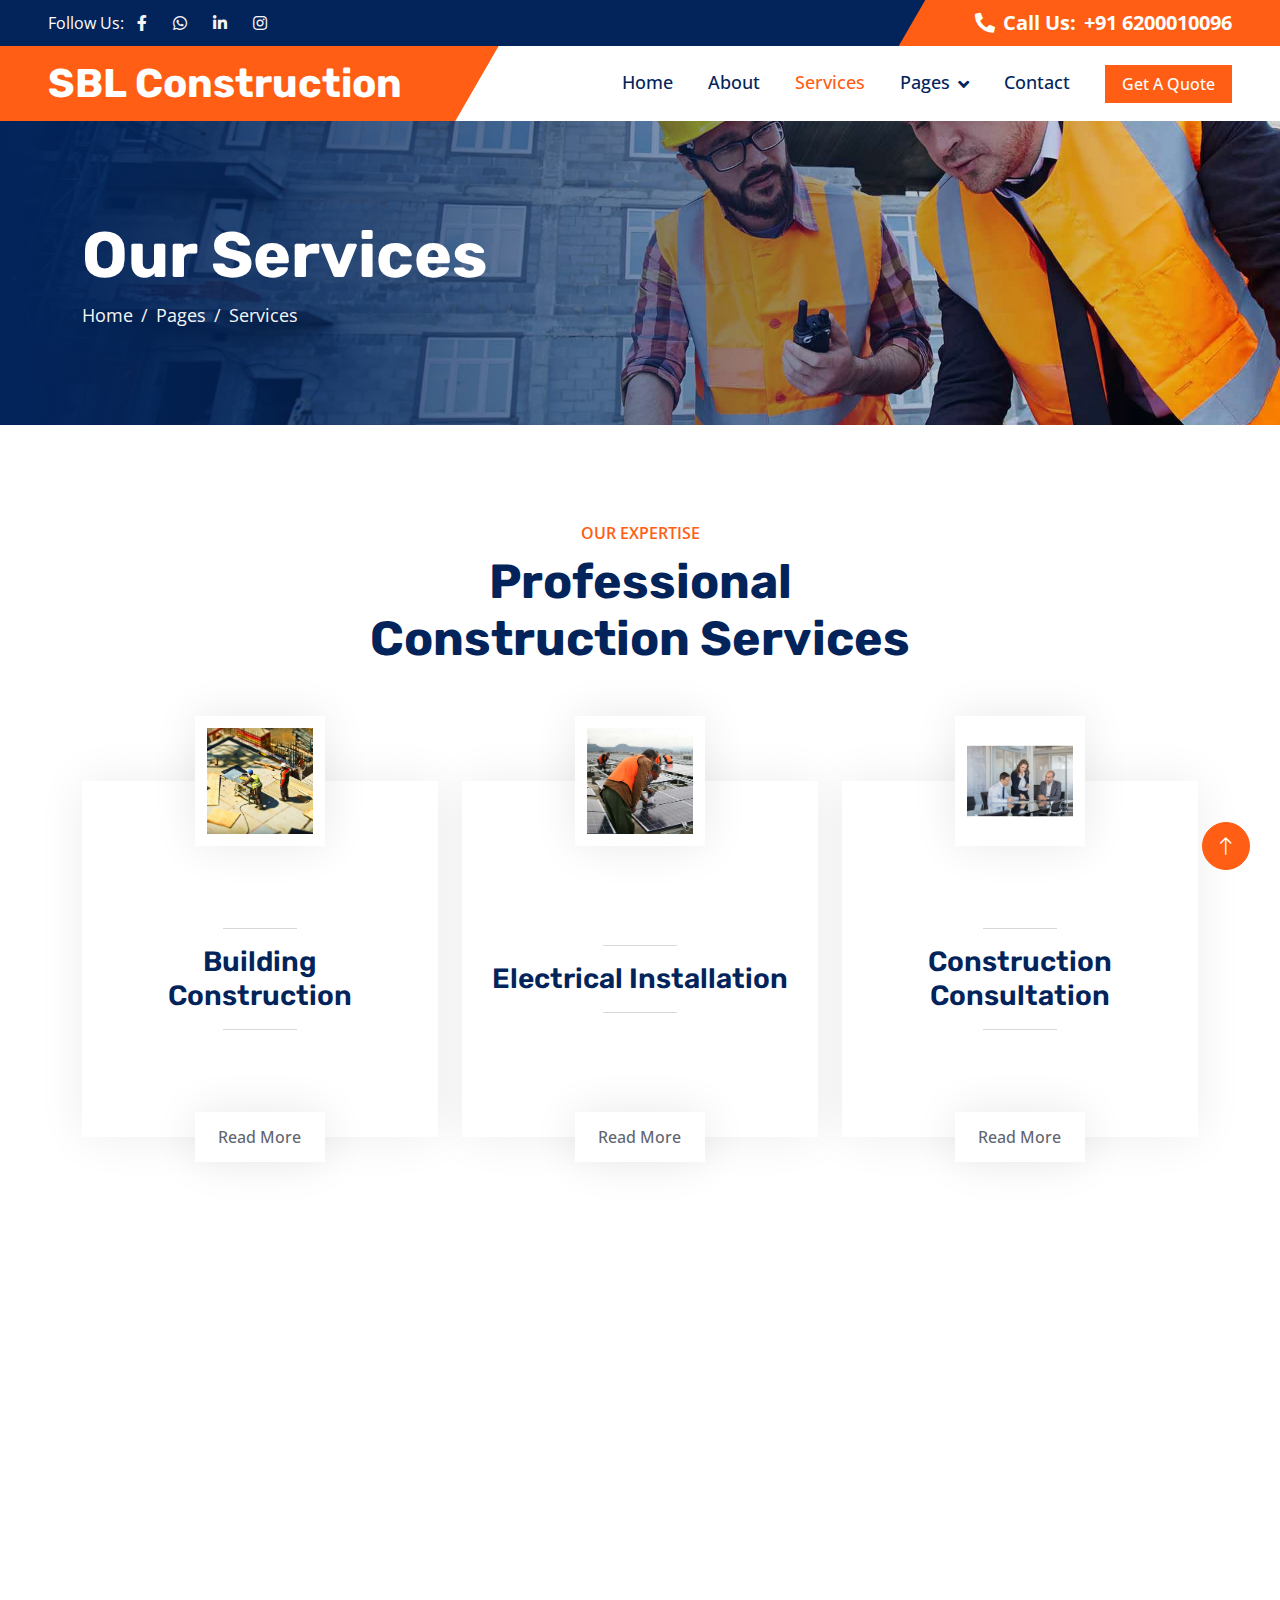
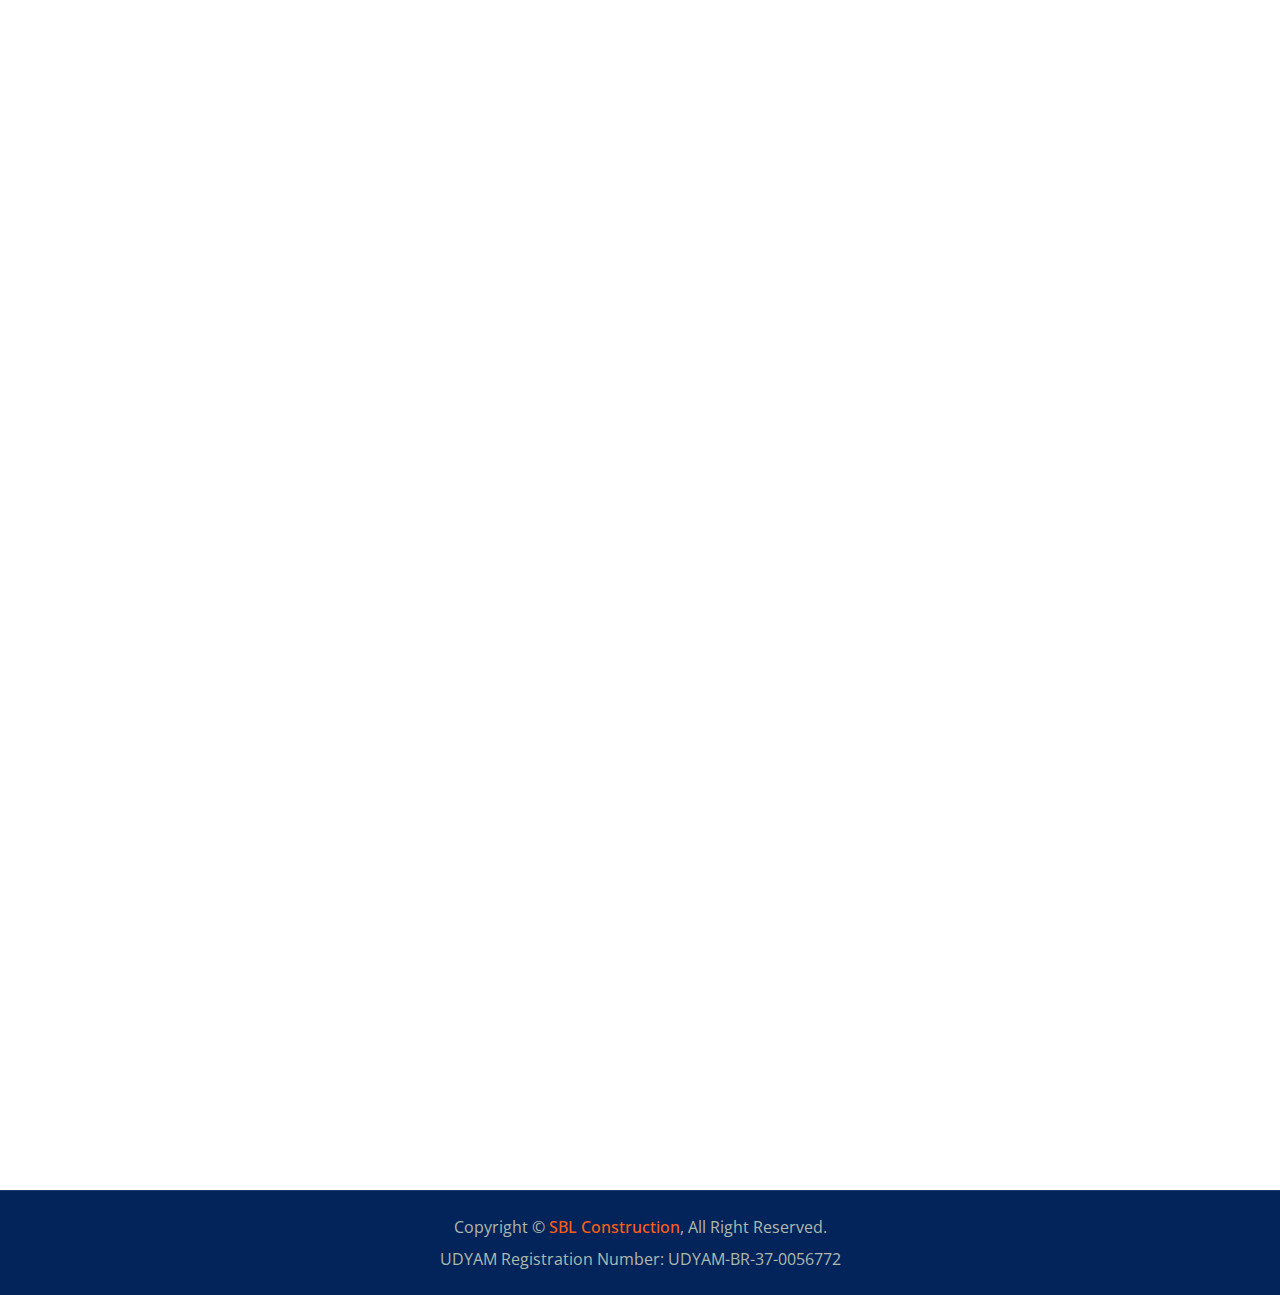
<file: service.html>
<!DOCTYPE html>
<html lang="en">

<head>
    <meta charset="utf-8">
    <title>SBL Construction - Our Services</title>
    <meta content="width=device-width, initial-scale=1.0" name="viewport">
    <meta content="construction services, building company Bihar, electrical installation" name="keywords">
    <meta content="Professional construction and electrical installation services in Bihar by SBL Construction" name="description">

    <!-- Favicon -->
    <link href="img/favicon.ico" rel="icon">

    <!-- Google Web Fonts -->
    <link rel="preconnect" href="https://fonts.googleapis.com">
    <link rel="preconnect" href="https://fonts.gstatic.com" crossorigin>
    <link href="https://fonts.googleapis.com/css2?family=Open+Sans:wght@400;500;600&family=Rubik:wght@500;600;700&display=swap" rel="stylesheet">

    <!-- Icon Font Stylesheet -->
    <link href="https://cdnjs.cloudflare.com/ajax/libs/font-awesome/5.10.0/css/all.min.css" rel="stylesheet">
    <link href="https://cdn.jsdelivr.net/npm/bootstrap-icons@1.4.1/font/bootstrap-icons.css" rel="stylesheet">

    <!-- Libraries Stylesheet -->
    <link href="lib/animate/animate.min.css" rel="stylesheet">
    <link href="lib/owlcarousel/assets/owl.carousel.min.css" rel="stylesheet">

    <!-- Customized Bootstrap Stylesheet -->
    <link href="css/bootstrap.min.css" rel="stylesheet">

    <!-- Template Stylesheet -->
    <link href="css/style.css" rel="stylesheet">
</head>

<body>
    <!-- Spinner Start -->
    <div id="spinner" class="show bg-white position-fixed translate-middle w-100 vh-100 top-50 start-50 d-flex align-items-center justify-content-center">
        <div class="spinner-border text-primary" role="status" style="width: 3rem; height: 3rem;"></div>
    </div>
    <!-- Spinner End -->


    <!-- Topbar Start -->
    <div class="container-fluid bg-dark px-0">
        <div class="row g-0 d-none d-lg-flex">
            <div class="col-lg-6 ps-5 text-start">
                <div class="h-100 d-inline-flex align-items-center text-white">
                    <span>Follow Us:</span>
                    <a class="btn btn-link text-light" href="https://facebook.com/sblconstruction" target="_blank" aria-label="Facebook"><i class="fab fa-facebook-f"></i></a>
                    <a class="btn btn-link text-light" href="https://wa.me/916200010096" target="_blank" aria-label="WhatsApp"><i class="fab fa-whatsapp"></i></a>
                    <a class="btn btn-link text-light" href="https://www.linkedin.com/in/sbl-construction/" target="_blank" aria-label="LinkedIn"><i class="fab fa-linkedin-in"></i></a>
                    <a class="btn btn-link text-light" href="https://instagram.com/sblconstruction" target="_blank" aria-label="Instagram"><i class="fab fa-instagram"></i></a>
                </div>
            </div>
            <div class="col-lg-6 text-end">
                <div class="h-100 topbar-right d-inline-flex align-items-center text-white py-2 px-5">
                    <span class="fs-5 fw-bold me-2"><i class="fa fa-phone-alt me-2"></i>Call Us:</span>
                    <span class="fs-5 fw-bold">+91 6200010096</span>
                </div>
            </div>
        </div>
    </div>
    <!-- Topbar End -->


    <!-- Navbar Start -->
    <nav class="navbar navbar-expand-lg bg-white navbar-light sticky-top py-0 pe-5">
        <a href="index.html" class="navbar-brand ps-5 me-0">
            <h1 class="text-white m-0">SBL Construction</h1>
        </a>
        <button type="button" class="navbar-toggler me-0" data-bs-toggle="collapse" data-bs-target="#navbarCollapse">
            <span class="navbar-toggler-icon"></span>
        </button>
        <div class="collapse navbar-collapse" id="navbarCollapse">
            <div class="navbar-nav ms-auto p-4 p-lg-0">
                <a href="index.html" class="nav-item nav-link">Home</a>
                <a href="about.html" class="nav-item nav-link">About</a>
                <a href="service.html" class="nav-item nav-link active">Services</a>
                <div class="nav-item dropdown">
                    <a href="#" class="nav-link dropdown-toggle" data-bs-toggle="dropdown">Pages</a>
                    <div class="dropdown-menu bg-light m-0">
                        <a href="project.html" class="dropdown-item">Projects</a>
                        <a href="feature.html" class="dropdown-item">Features</a>
                        <a href="team.html" class="dropdown-item">Our Team</a>
                        <a href="testimonial.html" class="dropdown-item">Testimonial</a>
                        <a href="certificate.html" class="dropdown-item">Certificates</a>
                    </div>
                </div>
                <a href="contact.html" class="nav-item nav-link">Contact</a>
            </div>
            <a href="tel:+916200010096" class="btn btn-primary px-3 d-none d-lg-block">Get A Quote</a>
        </div>
    </nav>
    <!-- Navbar End -->


    <!-- Page Header Start -->
    <div class="container-fluid page-header py-5 mb-5 wow fadeIn" data-wow-delay="0.1s">
        <div class="container py-5">
            <h1 class="display-3 text-white animated slideInRight">Our Services</h1>
            <nav aria-label="breadcrumb">
                <ol class="breadcrumb animated slideInRight mb-0">
                    <li class="breadcrumb-item"><a href="index.html">Home</a></li>
                    <li class="breadcrumb-item"><a href="#">Pages</a></li>
                    <li class="breadcrumb-item active" aria-current="page">Services</li>
                </ol>
            </nav>
        </div>
    </div>
    <!-- Page Header End -->


    <!-- Service Start -->
    <div class="container-xxl py-5">
        <div class="container">
            <div class="text-center mx-auto pb-4 wow fadeInUp" data-wow-delay="0.1s" style="max-width: 600px;">
                <p class="fw-medium text-uppercase text-primary mb-2">Our Expertise</p>
                <h1 class="display-5 mb-4">Professional Construction Services</h1>
            </div>
            <div class="row gy-5 gx-4">
                <div class="col-md-6 col-lg-4 wow fadeInUp" data-wow-delay="0.1s">
                    <div class="service-item">
                        <img class="img-fluid" src="img/service-1.jpg" alt="Building Construction">
                        <div class="service-img">
                            <img class="img-fluid" src="img/service-1.jpg" alt="Building Construction">
                        </div>
                        <div class="service-detail">
                            <div class="service-title">
                                <hr class="w-25">
                                <h3 class="mb-0">Building Construction</h3>
                                <hr class="w-25">
                            </div>
                            <div class="service-text">
                                <p class="text-white mb-0">Complete construction services for residential and commercial buildings with quality assurance and timely completion.</p>
                            </div>
                        </div>
                        <a class="btn btn-light" href="">Read More</a>
                    </div>
                </div>
                <div class="col-md-6 col-lg-4 wow fadeInUp" data-wow-delay="0.3s">
                    <div class="service-item">
                        <img class="img-fluid" src="img/service-2.jpg" alt="Electrical Installation">
                        <div class="service-img">
                            <img class="img-fluid" src="img/service-2.jpg" alt="Electrical Installation">
                        </div>
                        <div class="service-detail">
                            <div class="service-title">
                                <hr class="w-25">
                                <h3 class="mb-0">Electrical Installation</h3>
                                <hr class="w-25">
                            </div>
                            <div class="service-text">
                                <p class="text-white mb-0">Professional electrical wiring and fittings installation by certified electricians following safety standards.</p>
                            </div>
                        </div>
                        <a class="btn btn-light" href="">Read More</a>
                    </div>
                </div>
                <div class="col-md-6 col-lg-4 wow fadeInUp" data-wow-delay="0.5s">
                    <div class="service-item">
                        <img class="img-fluid" src="img/service-3.jpg" alt="Construction Consultation">
                        <div class="service-img">
                            <img class="img-fluid" src="img/service-3.jpg" alt="Construction Consultation">
                        </div>
                        <div class="service-detail">
                            <div class="service-title">
                                <hr class="w-25">
                                <h3 class="mb-0">Construction Consultation</h3>
                                <hr class="w-25">
                            </div>
                            <div class="service-text">
                                <p class="text-white mb-0">Expert advice and planning for your construction projects from concept to completion.</p>
                            </div>
                        </div>
                        <a class="btn btn-light" href="">Read More</a>
                    </div>
                </div>
                <div class="col-md-6 col-lg-4 wow fadeInUp" data-wow-delay="0.1s">
                    <div class="service-item">
                        <img class="img-fluid" src="img/service-1.jpg" alt="Interior Work">
                        <div class="service-img">
                            <img class="img-fluid" src="img/service-1.jpg" alt="Interior Work">
                        </div>
                        <div class="service-detail">
                            <div class="service-title">
                                <hr class="w-25">
                                <h3 class="mb-0">Interior Construction</h3>
                                <hr class="w-25">
                            </div>
                            <div class="service-text">
                                <p class="text-white mb-0">High-quality interior construction services including plastering, painting, and finishing work.</p>
                            </div>
                        </div>
                        <a class="btn btn-light" href="">Read More</a>
                    </div>
                </div>
                <div class="col-md-6 col-lg-4 wow fadeInUp" data-wow-delay="0.3s">
                    <div class="service-item">
                        <img class="img-fluid" src="img/service-1.jpg" alt="Renovation Services">
                        <div class="service-img">
                            <img class="img-fluid" src="img/service-1.jpg" alt="Renovation Services">
                        </div>
                        <div class="service-detail">
                            <div class="service-title">
                                <hr class="w-25">
                                <h3 class="mb-0">Renovation Services</h3>
                                <hr class="w-25">
                            </div>
                            <div class="service-text">
                                <p class="text-white mb-0">Complete renovation and remodeling services for existing residential and commercial properties.</p>
                            </div>
                        </div>
                        <a class="btn btn-light" href="">Read More</a>
                    </div>
                </div>
                <div class="col-md-6 col-lg-4 wow fadeInUp" data-wow-delay="0.5s">
                    <div class="service-item">
                        <img class="img-fluid" src="img/service-1.jpg" alt="Maintenance Services">
                        <div class="service-img">
                            <img class="img-fluid" src="img/service-1.jpg" alt="Maintenance Services">
                        </div>
                        <div class="service-detail">
                            <div class="service-title">
                                <hr class="w-25">
                                <h3 class="mb-0">Maintenance Services</h3>
                                <hr class="w-25">
                            </div>
                            <div class="service-text">
                                <p class="text-white mb-0">Regular maintenance and repair services to keep your buildings in perfect condition.</p>
                            </div>
                        </div>
                        <a class="btn btn-light" href="">Read More</a>
                    </div>
                </div>
            </div>
        </div>
    </div>
    <!-- Service End -->


    <!-- Testimonial Start -->
    <div class="container-xxl py-5">
        <div class="container">
            <div class="text-center mx-auto wow fadeInUp" data-wow-delay="0.1s" style="max-width: 600px;">
                <p class="fw-medium text-uppercase text-primary mb-2">Client Feedback</p>
                <h1 class="display-5 mb-5">What Our Clients Say</h1>
            </div>
            <div class="owl-carousel testimonial-carousel wow fadeInUp" data-wow-delay="0.1s">
                <div class="testimonial-item text-center">
                    <div class="testimonial-img position-relative">
                        <img class="img-fluid rounded-circle mx-auto mb-5" src="img/image.jpg" alt="Client">
                        <div class="btn-square bg-primary rounded-circle">
                            <i class="fa fa-quote-left text-white"></i>
                        </div>
                    </div>
                    <div class="testimonial-text text-center rounded p-4">
                        <p>SBL Construction delivered our residential project on time and within budget. Their attention to detail and quality of work is exceptional.</p>
                        <h5 class="mb-1">Rajesh Kumar</h5>
                        <span class="fst-italic">Homeowner</span>
                    </div>
                </div>
                <div class="testimonial-item text-center">
                    <div class="testimonial-img position-relative">
                        <img class="img-fluid rounded-circle mx-auto mb-5" src="img/image.jpg" alt="Client">
                        <div class="btn-square bg-primary rounded-circle">
                            <i class="fa fa-quote-left text-white"></i>
                        </div>
                    </div>
                    <div class="testimonial-text text-center rounded p-4">
                        <p>The electrical installation work was done professionally with all safety standards followed. Highly recommend SBL Construction for any electrical work.</p>
                        <h5 class="mb-1">Priya Sharma</h5>
                        <span class="fst-italic">Business Owner</span>
                    </div>
                </div>
                <div class="testimonial-item text-center">
                    <div class="testimonial-img position-relative">
                        <img class="img-fluid rounded-circle mx-auto mb-5" src="img/image.jpg" alt="Client">
                        <div class="btn-square bg-primary rounded-circle">
                            <i class="fa fa-quote-left text-white"></i>
                        </div>
                    </div>
                    <div class="testimonial-text text-center rounded p-4">
                        <p>We've worked with SBL Construction on multiple projects and they consistently deliver quality work with professional workmanship.</p>
                        <h5 class="mb-1">Amit Singh</h5>
                        <span class="fst-italic">Property Developer</span>
                    </div>
                </div>
            </div>
        </div>
    </div>
    <!-- Testimonial End -->
        

    <!-- Footer Start -->
    <div class="container-fluid bg-dark footer mt-5 py-5 wow fadeIn" data-wow-delay="0.1s">
        <div class="container py-5">
            <div class="row g-5">
                <div class="col-lg-3 col-md-6">
                    <h5 class="text-white mb-4">Our Office</h5>
                    <p class="mb-2"><i class="fa fa-map-marker-alt me-3"></i>Lalganj, Hajipur, Bihar 844121</p>
                    <p class="mb-2"><i class="fa fa-phone-alt me-3"></i>+91 6200010096</p>
                    <p class="mb-2"><i class="fa fa-envelope me-3"></i>sblconstruction1983@gmail.com</p>
                    <div class="d-flex pt-3">
                        <a class="btn btn-square btn-primary rounded-circle me-2" href=""><i class="fab fa-facebook-f"></i></a>
                        <a class="btn btn-square btn-primary rounded-circle me-2" href=""><i class="fab fa-twitter"></i></a>
                        <a class="btn btn-square btn-primary rounded-circle me-2" href=""><i class="fab fa-youtube"></i></a>
                        <a class="btn btn-square btn-primary rounded-circle me-2" href=""><i class="fab fa-linkedin-in"></i></a>
                    </div>
                </div>
                <div class="col-lg-3 col-md-6">
                    <h5 class="text-white mb-4">Quick Links</h5>
                    <a class="btn btn-link" href="about.html">About Us</a>
                    <a class="btn btn-link" href="contact.html">Contact Us</a>
                    <a class="btn btn-link" href="service.html">Our Services</a>
                    <a class="btn btn-link" href="">Terms & Condition</a>
                    <a class="btn btn-link" href="certificate.html">Certificates</a>
                </div>
                <div class="col-lg-3 col-md-6">
                    <h5 class="text-white mb-4">Business Hours</h5>
                    <p class="mb-1">Monday - Friday</p>
                    <h6 class="text-light">08:00 am - 08:00 pm</h6>
                    <p class="mb-1">Saturday</p>
                    <h6 class="text-light">08:00 am - 02:00 pm</h6>
                    <p class="mb-1">Sunday</p>
                    <h6 class="text-light">Closed</h6>
                </div>
                <div class="col-lg-3 col-md-6">
                    <h5 class="text-white mb-4">Newsletter</h5>
                    <p>Subscribe for updates on our latest projects and services.</p>
                
                    <form action="https://formspree.io/f/xvgklnop" method="POST">
                        <div class="position-relative w-100">
                            <input class="form-control bg-transparent w-100 py-3 ps-4 pe-5" 
                                   type="email" 
                                   name="email"
                                   placeholder="Your email" required>
                            <button type="submit" class="btn btn-primary py-2 position-absolute top-0 end-0 mt-2 me-2">
                                SignUp
                            </button>
                        </div>
                    </form>
                </div>
            </div>
        </div>
    </div>
    <!-- Footer End -->


    <!-- Copyright Start -->
    <div class="container-fluid copyright bg-dark py-4">
        <div class="container text-center">
            <p class="mb-2">Copyright &copy; <a class="fw-semi-bold" href="#">SBL Construction</a>, All Right Reserved.</p>
            <p class="mb-0">UDYAM Registration Number: UDYAM-BR-37-0056772</p>
        </div>
    </div>
    <!-- Copyright End -->


    <!-- Back to Top -->
    <a href="#" class="btn btn-lg btn-primary btn-lg-square rounded-circle back-to-top"><i class="bi bi-arrow-up"></i></a>


    <!-- JavaScript Libraries -->
    <script src="https://code.jquery.com/jquery-3.4.1.min.js"></script>
    <script src="https://cdn.jsdelivr.net/npm/bootstrap@5.0.0/dist/js/bootstrap.bundle.min.js"></script>
    <script src="lib/wow/wow.min.js"></script>
    <script src="lib/easing/easing.min.js"></script>
    <script src="lib/waypoints/waypoints.min.js"></script>
    <script src="lib/owlcarousel/owl.carousel.min.js"></script>
    <script src="lib/counterup/counterup.min.js"></script>

    <!-- Template Javascript -->
    <script src="js/main.js"></script>
</body>

</html>
</file>
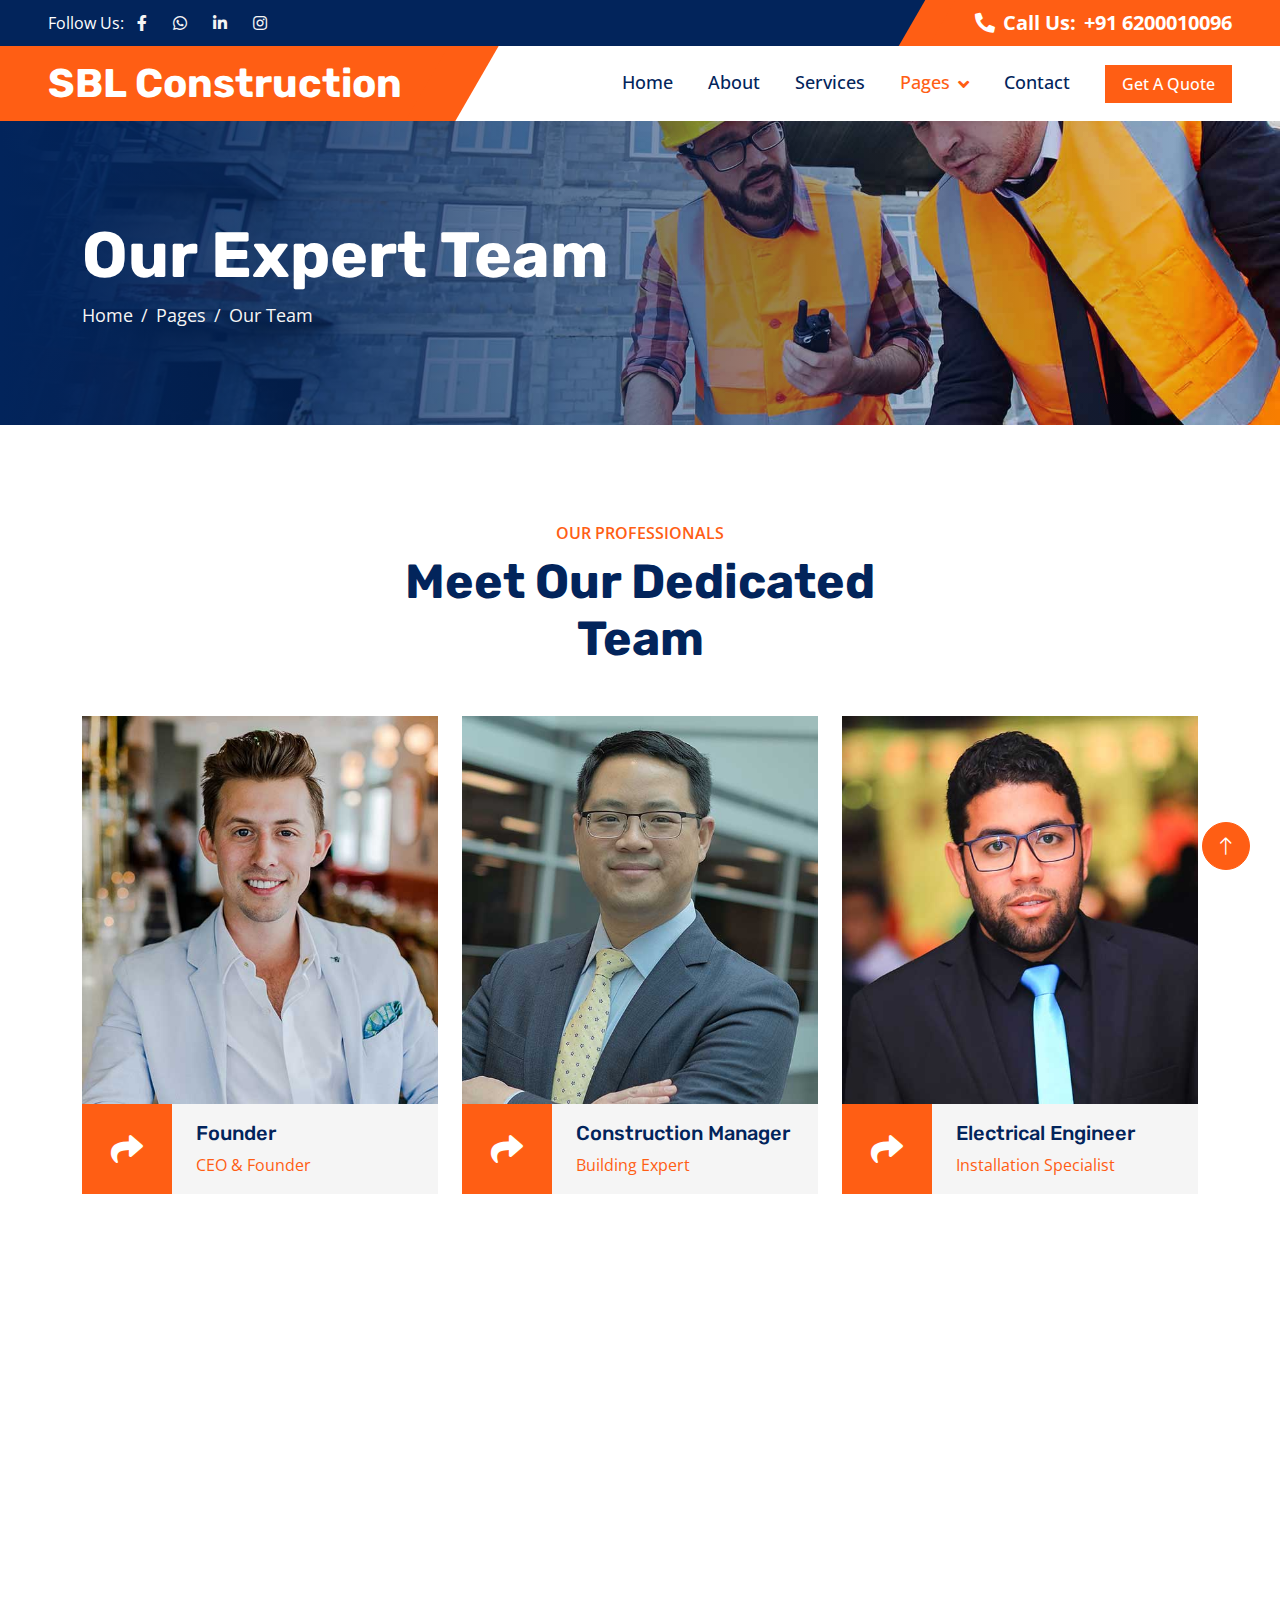
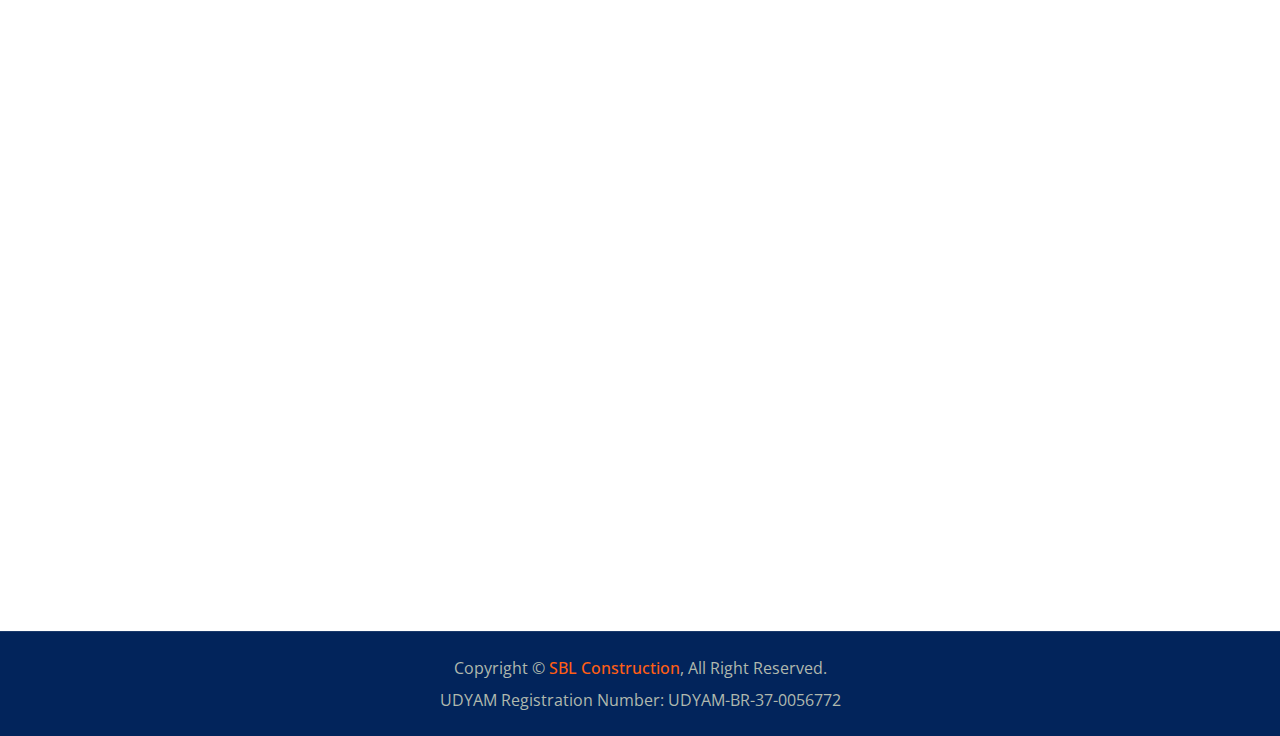
<file: team.html>
<!DOCTYPE html>
<html lang="en">

<head>
    <meta charset="utf-8">
    <title>SBL Construction - Our Professional Team | Building & Electrical Experts</title>
    <meta content="width=device-width, initial-scale=1.0" name="viewport">
    <meta content="construction team Bihar, building experts Hajipur, electrical installation professionals, SBL Construction team members" name="keywords">
    <meta content="Meet the skilled professionals at SBL Construction - Our dedicated team of building and electrical experts serving Bihar with quality construction services." name="description">

    <!-- Favicon -->
    <link href="img/sbl-favicon.ico" rel="icon" type="image/x-icon">

    <!-- Google Web Fonts -->
    <link rel="preconnect" href="https://fonts.googleapis.com">
    <link rel="preconnect" href="https://fonts.gstatic.com" crossorigin>
    <link href="https://fonts.googleapis.com/css2?family=Open+Sans:wght@400;500;600&family=Rubik:wght@500;600;700&display=swap" rel="stylesheet">

    <!-- Icon Font Stylesheet -->
    <link href="https://cdnjs.cloudflare.com/ajax/libs/font-awesome/5.10.0/css/all.min.css" rel="stylesheet">
    <link href="https://cdn.jsdelivr.net/npm/bootstrap-icons@1.4.1/font/bootstrap-icons.css" rel="stylesheet">

    <!-- Libraries Stylesheet -->
    <link href="lib/animate/animate.min.css" rel="stylesheet">
    <link href="lib/owlcarousel/assets/owl.carousel.min.css" rel="stylesheet">

    <!-- Customized Bootstrap Stylesheet -->
    <link href="css/bootstrap.min.css" rel="stylesheet">

    <!-- Template Stylesheet -->
    <link href="css/style.css" rel="stylesheet">
</head>

<body>
    <!-- Spinner Start -->
    <div id="spinner" class="show bg-white position-fixed translate-middle w-100 vh-100 top-50 start-50 d-flex align-items-center justify-content-center">
        <div class="spinner-border text-primary" role="status" style="width: 3rem; height: 3rem;"></div>
    </div>
    <!-- Spinner End -->


    <!-- Topbar Start -->
    <div class="container-fluid bg-dark px-0">
        <div class="row g-0 d-none d-lg-flex">
            <div class="col-lg-6 ps-5 text-start">
                <div class="h-100 d-inline-flex align-items-center text-white">
                    <span>Follow Us:</span>
                    <a class="btn btn-link text-light" href="https://facebook.com/sblconstruction" target="_blank" aria-label="Facebook"><i class="fab fa-facebook-f"></i></a>
                    <a class="btn btn-link text-light" href="https://wa.me/916200010096" target="_blank" aria-label="WhatsApp"><i class="fab fa-whatsapp"></i></a>
                    <a class="btn btn-link text-light" href="https://www.linkedin.com/in/sbl-construction/" target="_blank" aria-label="LinkedIn"><i class="fab fa-linkedin-in"></i></a>
                    <a class="btn btn-link text-light" href="https://instagram.com/sblconstruction" target="_blank" aria-label="Instagram"><i class="fab fa-instagram"></i></a>
                </div>
            </div>
            <div class="col-lg-6 text-end">
                <div class="h-100 topbar-right d-inline-flex align-items-center text-white py-2 px-5">
                    <span class="fs-5 fw-bold me-2"><i class="fa fa-phone-alt me-2"></i>Call Us:</span>
                    <span class="fs-5 fw-bold">+91 6200010096</span>
                </div>
            </div>
        </div>
    </div>
    <!-- Topbar End -->


    <!-- Navbar Start -->
    <nav class="navbar navbar-expand-lg bg-white navbar-light sticky-top py-0 pe-5">
        <a href="index.html" class="navbar-brand ps-5 me-0">
            <h1 class="text-white m-0">SBL Construction</h1>
        </a>
        <button type="button" class="navbar-toggler me-0" data-bs-toggle="collapse" data-bs-target="#navbarCollapse">
            <span class="navbar-toggler-icon"></span>
        </button>
        <div class="collapse navbar-collapse" id="navbarCollapse">
            <div class="navbar-nav ms-auto p-4 p-lg-0">
                <a href="index.html" class="nav-item nav-link">Home</a>
                <a href="about.html" class="nav-item nav-link">About</a>
                <a href="service.html" class="nav-item nav-link">Services</a>
                <div class="nav-item dropdown">
                    <a href="#" class="nav-link dropdown-toggle active" data-bs-toggle="dropdown">Pages</a>
                    <div class="dropdown-menu bg-light m-0">
                        <a href="project.html" class="dropdown-item">Projects</a>
                        <a href="feature.html" class="dropdown-item">Features</a>
                        <a href="team.html" class="dropdown-item active">Our Team</a>
                        <a href="testimonial.html" class="dropdown-item">Testimonials</a>
                        <a href="certificate.html" class="dropdown-item">Certificates</a>
                    </div>
                </div>
                <a href="contact.html" class="nav-item nav-link">Contact</a>
            </div>
            <a href="tel:+916200010096" class="btn btn-primary px-3 d-none d-lg-block">Get A Quote</a>
        </div>
    </nav>
    <!-- Navbar End -->


    <!-- Page Header Start -->
    <div class="container-fluid page-header py-5 mb-5 wow fadeIn" data-wow-delay="0.1s">
        <div class="container py-5">
            <h1 class="display-3 text-white animated slideInRight">Our Expert Team</h1>
            <nav aria-label="breadcrumb">
                <ol class="breadcrumb animated slideInRight mb-0">
                    <li class="breadcrumb-item"><a href="index.html">Home</a></li>
                    <li class="breadcrumb-item"><a href="#">Pages</a></li>
                    <li class="breadcrumb-item active" aria-current="page">Our Team</li>
                </ol>
            </nav>
        </div>
    </div>
    <!-- Page Header End -->


    <!-- Team Start -->
    <div class="container-xxl py-5">
        <div class="container">
            <div class="text-center mx-auto wow fadeInUp" data-wow-delay="0.1s" style="max-width: 600px;">
                <p class="fw-medium text-uppercase text-primary mb-2">Our Professionals</p>
                <h1 class="display-5 mb-5">Meet Our Dedicated Team</h1>
            </div>
            <div class="row g-4">
                <div class="col-lg-4 col-md-6 wow fadeInUp" data-wow-delay="0.1s">
                    <div class="team-item">
                        <img class="img-fluid" src="img/team-1.jpg" alt="SBL Construction Founder">
                        <div class="d-flex">
                            <div class="flex-shrink-0 btn-square bg-primary" style="width: 90px; height: 90px;">
                                <i class="fa fa-2x fa-share text-white"></i>
                            </div>
                            <div class="position-relative overflow-hidden bg-light d-flex flex-column justify-content-center w-100 ps-4" style="height: 90px;">
                                <h5>Founder</h5>
                                <span class="text-primary">CEO & Founder</span>
                                <div class="team-social">
                                    <a class="btn btn-square btn-dark rounded-circle mx-1" href=""><i class="fab fa-facebook-f"></i></a>
                                    <a class="btn btn-square btn-dark rounded-circle mx-1" href=""><i class="fab fa-whatsapp"></i></a>
                                    <a class="btn btn-square btn-dark rounded-circle mx-1" href=""><i class="fab fa-linkedin-in"></i></a>
                                </div>                                                              
                            </div>
                        </div>
                    </div>
                </div>
                <div class="col-lg-4 col-md-6 wow fadeInUp" data-wow-delay="0.3s">
                    <div class="team-item">
                        <img class="img-fluid" src="img/team-3.jpg" alt="Construction Manager">
                        <div class="d-flex">
                            <div class="flex-shrink-0 btn-square bg-primary" style="width: 90px; height: 90px;">
                                <i class="fa fa-2x fa-share text-white"></i>
                            </div>
                            <div class="position-relative overflow-hidden bg-light d-flex flex-column justify-content-center w-100 ps-4" style="height: 90px;">
                                <h5>Construction Manager</h5>
                                <span class="text-primary">Building Expert</span>
                                <div class="team-social">
                                    <a class="btn btn-square btn-dark rounded-circle mx-1" href=""><i class="fab fa-facebook-f"></i></a>
                                    <a class="btn btn-square btn-dark rounded-circle mx-1" href=""><i class="fab fa-whatsapp"></i></a>
                                    <a class="btn btn-square btn-dark rounded-circle mx-1" href=""><i class="fab fa-linkedin-in"></i></a>
                                </div>
                            </div>
                        </div>
                    </div>
                </div>
                <div class="col-lg-4 col-md-6 wow fadeInUp" data-wow-delay="0.5s">
                    <div class="team-item">
                        <img class="img-fluid" src="img/team-2.jpg" alt="Electrical Engineer">
                        <div class="d-flex">
                            <div class="flex-shrink-0 btn-square bg-primary" style="width: 90px; height: 90px;">
                                <i class="fa fa-2x fa-share text-white"></i>
                            </div>
                            <div class="position-relative overflow-hidden bg-light d-flex flex-column justify-content-center w-100 ps-4" style="height: 90px;">
                                <h5>Electrical Engineer</h5>
                                <span class="text-primary">Installation Specialist</span>
                                <div class="team-social">
                                    <a class="btn btn-square btn-dark rounded-circle mx-1" href=""><i class="fab fa-facebook-f"></i></a>
                                    <a class="btn btn-square btn-dark rounded-circle mx-1" href=""><i class="fab fa-whatsapp"></i></a>
                                    <a class="btn btn-square btn-dark rounded-circle mx-1" href=""><i class="fab fa-linkedin-in"></i></a>
                                </div>
                            </div>
                        </div>
                    </div>
                </div>
                <div class="col-lg-4 col-md-6 wow fadeInUp" data-wow-delay="0.1s">
                    <div class="team-item">
                        <img class="img-fluid" src="img/team-3.jpg" alt="Construction Foreman">
                        <div class="d-flex">
                            <div class="flex-shrink-0 btn-square bg-primary" style="width: 90px; height: 90px;">
                                <i class="fa fa-2x fa-share text-white"></i>
                            </div>
                            <div class="position-relative overflow-hidden bg-light d-flex flex-column justify-content-center w-100 ps-4" style="height: 90px;">
                                <h5>Site Foreman</h5>
                                <span class="text-primary">Construction Supervisor</span>
                                <div class="team-social">
                                    <a class="btn btn-square btn-dark rounded-circle mx-1" href=""><i class="fab fa-facebook-f"></i></a>
                                    <a class="btn btn-square btn-dark rounded-circle mx-1" href=""><i class="fab fa-whatsapp"></i></a>
                                </div>                                                              
                            </div>
                        </div>
                    </div>
                </div>
                <div class="col-lg-4 col-md-6 wow fadeInUp" data-wow-delay="0.3s">
                    <div class="team-item">
                        <img class="img-fluid" src="img/team-2.jpg" alt="Senior Electrician">
                        <div class="d-flex">
                            <div class="flex-shrink-0 btn-square bg-primary" style="width: 90px; height: 90px;">
                                <i class="fa fa-2x fa-share text-white"></i>
                            </div>
                            <div class="position-relative overflow-hidden bg-light d-flex flex-column justify-content-center w-100 ps-4" style="height: 90px;">
                                <h5>Senior Electrician</h5>
                                <span class="text-primary">Wiring Specialist</span>
                                <div class="team-social">
                                    <a class="btn btn-square btn-dark rounded-circle mx-1" href=""><i class="fab fa-facebook-f"></i></a>
                                    <a class="btn btn-square btn-dark rounded-circle mx-1" href=""><i class="fab fa-whatsapp"></i></a>
                                </div>
                            </div>
                        </div>
                    </div>
                </div>
                <div class="col-lg-4 col-md-6 wow fadeInUp" data-wow-delay="0.5s">
                    <div class="team-item">
                        <img class="img-fluid" src="img/team-3.jpg" alt="Project Planner">
                        <div class="d-flex">
                            <div class="flex-shrink-0 btn-square bg-primary" style="width: 90px; height: 90px;">
                                <i class="fa fa-2x fa-share text-white"></i>
                            </div>
                            <div class="position-relative overflow-hidden bg-light d-flex flex-column justify-content-center w-100 ps-4" style="height: 90px;">
                                <h5>Project Planner</h5>
                                <span class="text-primary">Design Coordinator</span>
                                <div class="team-social">
                                    <a class="btn btn-square btn-dark rounded-circle mx-1" href=""><i class="fab fa-facebook-f"></i></a>
                                    <a class="btn btn-square btn-dark rounded-circle mx-1" href=""><i class="fab fa-linkedin-in"></i></a>
                                </div>
                            </div>
                        </div>
                    </div>
                </div>
            </div>
        </div>
    </div>
    <!-- Team End -->
        

    <!-- Footer Start -->
    <div class="container-fluid bg-dark footer mt-5 py-5 wow fadeIn" data-wow-delay="0.1s">
        <div class="container py-5">
            <div class="row g-5">
                <div class="col-lg-3 col-md-6">
                    <h5 class="text-white mb-4">Our Office</h5>
                    <p class="mb-2"><i class="fa fa-map-marker-alt me-3"></i>Lalganj, Hajipur, Bihar 844121</p>
                    <p class="mb-2"><i class="fa fa-phone-alt me-3"></i>+91 6200010096</p>
                    <p class="mb-2"><i class="fa fa-envelope me-3"></i>sblconstruction1983@gmail.com</p>
                    <div class="d-flex pt-3">
                        <a class="btn btn-square btn-primary rounded-circle me-2" href="https://facebook.com/sblconstruction" target="_blank"><i class="fab fa-facebook-f"></i></a>
                        <a class="btn btn-square btn-primary rounded-circle me-2" href="https://wa.me/916200010096" target="_blank"><i class="fab fa-whatsapp"></i></a>
                        <a class="btn btn-square btn-primary rounded-circle me-2" href="https://linkedin.com/company/sblconstruction" target="_blank"><i class="fab fa-linkedin-in"></i></a>
                        <a class="btn btn-square btn-primary rounded-circle me-2" href="https://instagram.com/sblconstruction" target="_blank"><i class="fab fa-instagram"></i></a>
                    </div>
                </div>
                <div class="col-lg-3 col-md-6">
                    <h5 class="text-white mb-4">Quick Links</h5>
                    <a class="btn btn-link" href="about.html">About Us</a>
                    <a class="btn btn-link" href="contact.html">Contact Us</a>
                    <a class="btn btn-link" href="service.html">Our Services</a>
                    <a class="btn btn-link" href="certificate.html">Certificates</a>
                    <a class="btn btn-link" href="team.html">Our Team</a>
                </div>
                <div class="col-lg-3 col-md-6">
                    <h5 class="text-white mb-4">Business Hours</h5>
                    <p class="mb-1">Monday - Friday</p>
                    <h6 class="text-light">08:00 am - 08:00 pm</h6>
                    <p class="mb-1">Saturday</p>
                    <h6 class="text-light">08:00 am - 02:00 pm</h6>
                    <p class="mb-1">Sunday</p>
                    <h6 class="text-light">Closed</h6>
                </div>
                <div class="col-lg-3 col-md-6">
                    <h5 class="text-white mb-4">Newsletter</h5>
                    <p>Subscribe for updates on our latest projects and services.</p>
                
                    <form action="https://formspree.io/f/xvgklnop" method="POST">
                        <div class="position-relative w-100">
                            <input class="form-control bg-transparent w-100 py-3 ps-4 pe-5" 
                                   type="email" 
                                   name="email"
                                   placeholder="Your email" required>
                            <button type="submit" class="btn btn-primary py-2 position-absolute top-0 end-0 mt-2 me-2">
                                SignUp
                            </button>
                        </div>
                    </form>
                </div>
            </div>
        </div>
    </div>
    <!-- Footer End -->


    <!-- Copyright Start -->
    <div class="container-fluid copyright bg-dark py-4">
        <div class="container text-center">
            <p class="mb-2">Copyright &copy; <a class="fw-semi-bold" href="index.html">SBL Construction</a>, All Right Reserved.</p>
            <p class="mb-0">UDYAM Registration Number: UDYAM-BR-37-0056772</p>
        </div>
    </div>
    <!-- Copyright End -->


    <!-- Back to Top -->
    <a href="#" class="btn btn-lg btn-primary btn-lg-square rounded-circle back-to-top"><i class="bi bi-arrow-up"></i></a>


    <!-- JavaScript Libraries -->
    <script src="https://code.jquery.com/jquery-3.4.1.min.js"></script>
    <script src="https://cdn.jsdelivr.net/npm/bootstrap@5.0.0/dist/js/bootstrap.bundle.min.js"></script>
    <script src="lib/wow/wow.min.js"></script>
    <script src="lib/easing/easing.min.js"></script>
    <script src="lib/waypoints/waypoints.min.js"></script>
    <script src="lib/owlcarousel/owl.carousel.min.js"></script>
    <script src="lib/counterup/counterup.min.js"></script>

    <!-- Template Javascript -->
    <script src="js/main.js"></script>
</body>

</html>
</file>
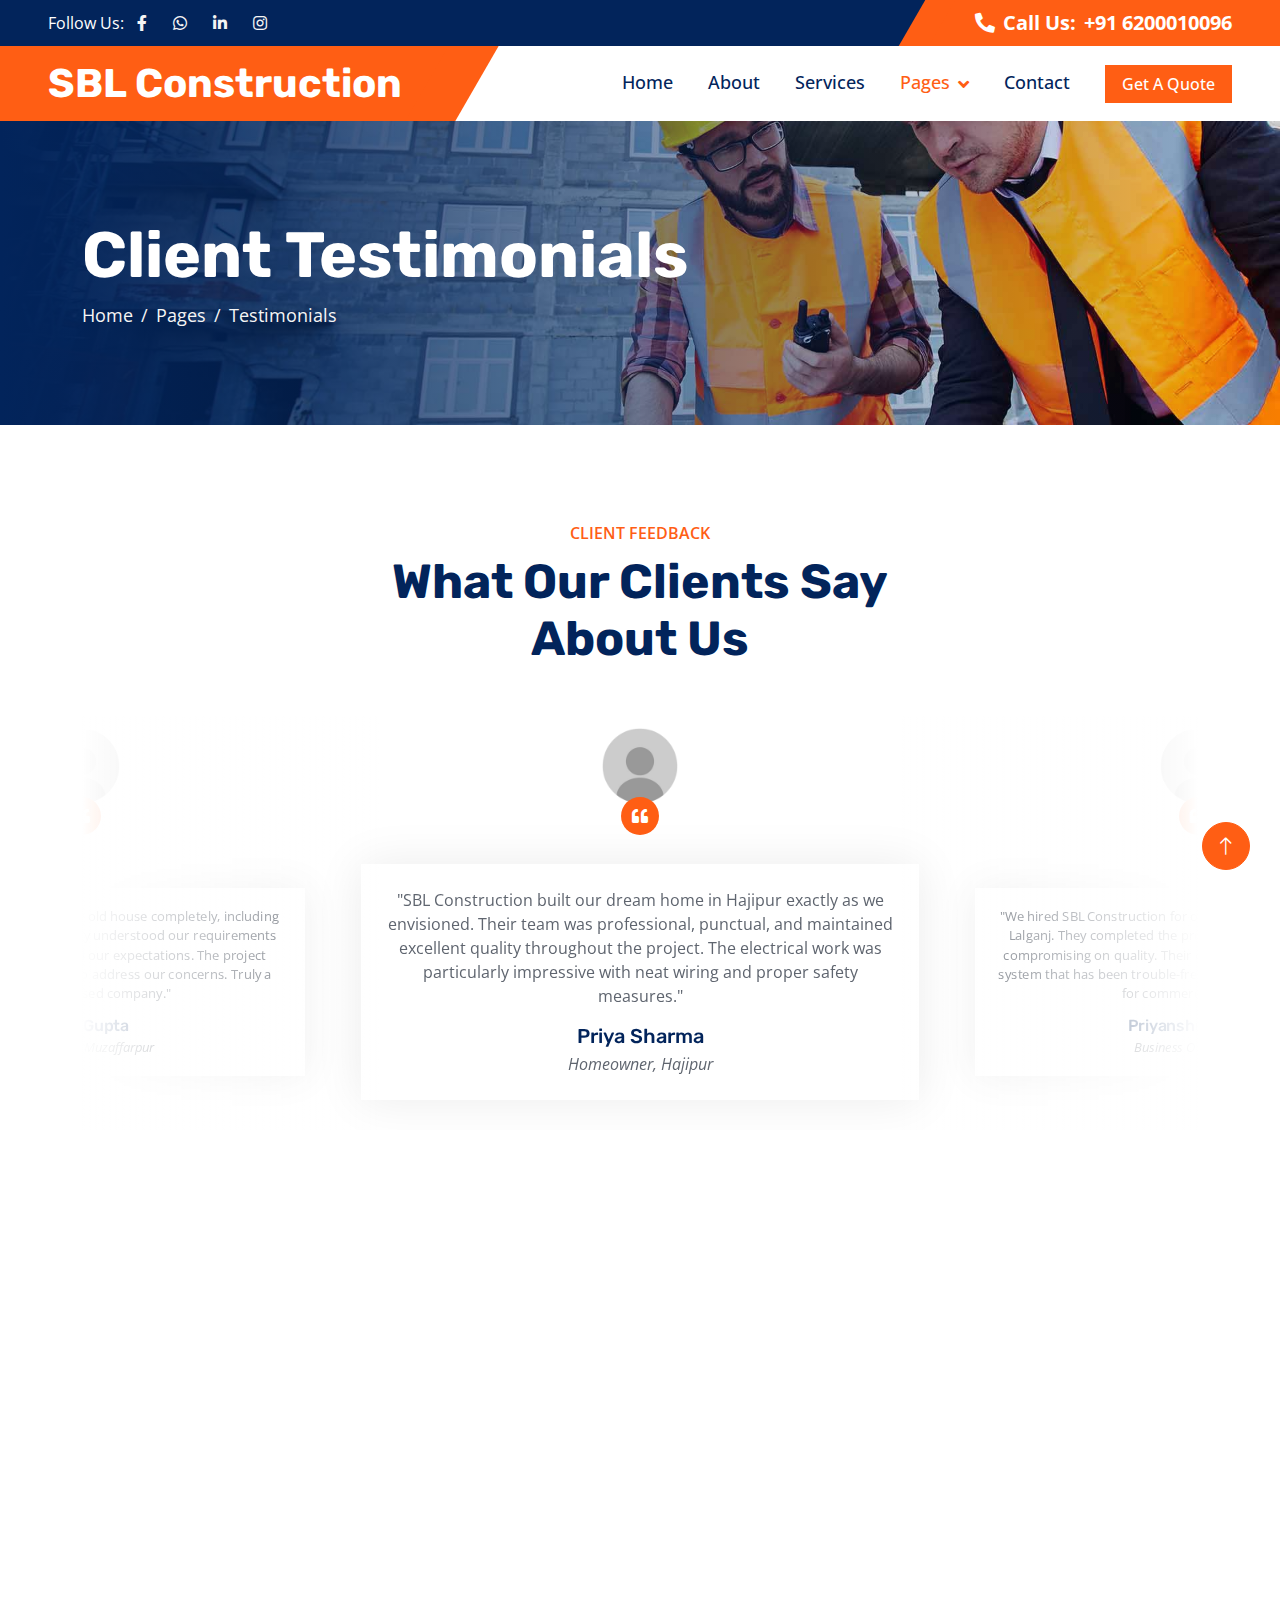
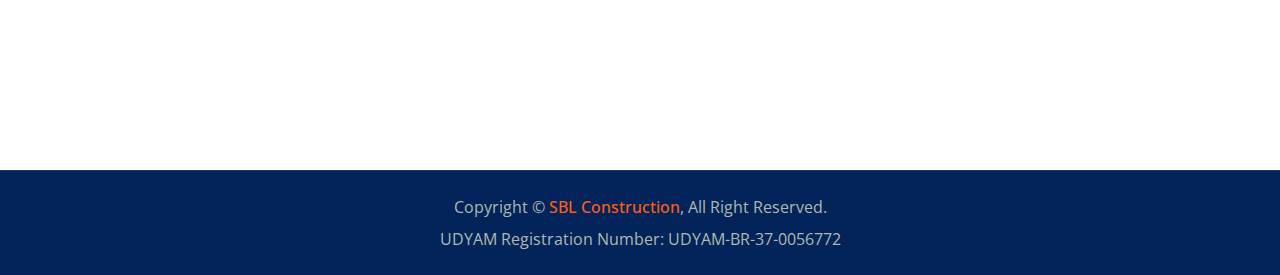
<file: testimonial.html>
<!DOCTYPE html>
<html lang="en">

<head>
    <meta charset="utf-8">
    <title>SBL Construction - Client Testimonials | Trusted Construction Company in Bihar</title>
    <meta content="width=device-width, initial-scale=1.0" name="viewport">
    <meta content="construction testimonials, building company reviews, electrical services feedback, SBL Construction client feedback" name="keywords">
    <meta content="Read what our clients say about SBL Construction's building and electrical services in Bihar. Honest testimonials from satisfied customers." name="description">

    <!-- Favicon -->
    <link href="img/sbl-favicon.ico" rel="icon" type="image/x-icon">

    <!-- Google Web Fonts -->
    <link rel="preconnect" href="https://fonts.googleapis.com">
    <link rel="preconnect" href="https://fonts.gstatic.com" crossorigin>
    <link href="https://fonts.googleapis.com/css2?family=Open+Sans:wght@400;500;600&family=Rubik:wght@500;600;700&display=swap" rel="stylesheet">

    <!-- Icon Font Stylesheet -->
    <link href="https://cdnjs.cloudflare.com/ajax/libs/font-awesome/5.10.0/css/all.min.css" rel="stylesheet">
    <link href="https://cdn.jsdelivr.net/npm/bootstrap-icons@1.4.1/font/bootstrap-icons.css" rel="stylesheet">

    <!-- Libraries Stylesheet -->
    <link href="lib/animate/animate.min.css" rel="stylesheet">
    <link href="lib/owlcarousel/assets/owl.carousel.min.css" rel="stylesheet">

    <!-- Customized Bootstrap Stylesheet -->
    <link href="css/bootstrap.min.css" rel="stylesheet">

    <!-- Template Stylesheet -->
    <link href="css/style.css" rel="stylesheet">
</head>

<body>
    <!-- Spinner Start -->
    <div id="spinner" class="show bg-white position-fixed translate-middle w-100 vh-100 top-50 start-50 d-flex align-items-center justify-content-center">
        <div class="spinner-border text-primary" role="status" style="width: 3rem; height: 3rem;"></div>
    </div>
    <!-- Spinner End -->


    <!-- Topbar Start -->
    <div class="container-fluid bg-dark px-0">
        <div class="row g-0 d-none d-lg-flex">
            <div class="col-lg-6 ps-5 text-start">
                <div class="h-100 d-inline-flex align-items-center text-white">
                    <span>Follow Us:</span>
                    <a class="btn btn-link text-light" href="https://facebook.com/sblconstruction" target="_blank" aria-label="Facebook"><i class="fab fa-facebook-f"></i></a>
                    <a class="btn btn-link text-light" href="https://wa.me/916200010096" target="_blank" aria-label="WhatsApp"><i class="fab fa-whatsapp"></i></a>
                    <a class="btn btn-link text-light" href="https://www.linkedin.com/in/sbl-construction/" target="_blank" aria-label="LinkedIn"><i class="fab fa-linkedin-in"></i></a>
                    <a class="btn btn-link text-light" href="https://instagram.com/sblconstruction" target="_blank" aria-label="Instagram"><i class="fab fa-instagram"></i></a>
                </div>
            </div>
            <div class="col-lg-6 text-end">
                <div class="h-100 topbar-right d-inline-flex align-items-center text-white py-2 px-5">
                    <span  class="fs-5 fw-bold me-2"><i class="fa fa-phone-alt me-2"></i>Call Us:</span>
                    <span   class="fs-5 fw-bold" >+91 6200010096</span>
                </div>
            </div>
        </div>
    </div>
    <!-- Topbar End -->


    <!-- Navbar Start -->
    <nav class="navbar navbar-expand-lg bg-white navbar-light sticky-top py-0 pe-5">
        <a href="index.html" class="navbar-brand ps-5 me-0">
            <h1 class="text-white m-0">SBL Construction</h1>
        </a>
        <button type="button" class="navbar-toggler me-0" data-bs-toggle="collapse" data-bs-target="#navbarCollapse">
            <span class="navbar-toggler-icon"></span>
        </button>
        <div class="collapse navbar-collapse" id="navbarCollapse">
            <div class="navbar-nav ms-auto p-4 p-lg-0">
                <a href="index.html" class="nav-item nav-link">Home</a>
                <a href="about.html" class="nav-item nav-link">About</a>
                <a href="service.html" class="nav-item nav-link">Services</a>
                <div class="nav-item dropdown">
                    <a href="#" class="nav-link dropdown-toggle active" data-bs-toggle="dropdown">Pages</a>
                    <div class="dropdown-menu bg-light m-0">
                        <a href="project.html" class="dropdown-item">Projects</a>
                        <a href="feature.html" class="dropdown-item">Features</a>
                        <a href="team.html" class="dropdown-item">Our Team</a>
                        <a href="testimonial.html" class="dropdown-item active">Testimonials</a>
                        <a href="certificate.html" class="dropdown-item">Certificates</a>
                    </div>
                </div>
                <a href="contact.html" class="nav-item nav-link">Contact</a>
            </div>
            <a href="tel:+916200010096" class="btn btn-primary px-3 d-none d-lg-block">Get A Quote</a>
        </div>
    </nav>
    <!-- Navbar End -->


    <!-- Page Header Start -->
    <div class="container-fluid page-header py-5 mb-5 wow fadeIn" data-wow-delay="0.1s">
        <div class="container py-5">
            <h1 class="display-3 text-white animated slideInRight">Client Testimonials</h1>
            <nav aria-label="breadcrumb">
                <ol class="breadcrumb animated slideInRight mb-0">
                    <li class="breadcrumb-item"><a href="index.html">Home</a></li>
                    <li class="breadcrumb-item"><a href="#">Pages</a></li>
                    <li class="breadcrumb-item active" aria-current="page">Testimonials</li>
                </ol>
            </nav>
        </div>
    </div>
    <!-- Page Header End -->


    <!-- Testimonial Start -->
    <div class="container-xxl py-5">
        <div class="container">
            <div class="text-center mx-auto wow fadeInUp" data-wow-delay="0.1s" style="max-width: 600px;">
                <p class="fw-medium text-uppercase text-primary mb-2">Client Feedback</p>
                <h1 class="display-5 mb-5">What Our Clients Say About Us</h1>
            </div>
            <div class="owl-carousel testimonial-carousel wow fadeInUp" data-wow-delay="0.1s">
                <div class="testimonial-item text-center">
                    <div class="testimonial-img position-relative">
                        <img class="img-fluid rounded-circle mx-auto mb-5" src="img/image.jpg" alt="Residential Client">
                        <div class="btn-square bg-primary rounded-circle">
                            <i class="fa fa-quote-left text-white"></i>
                        </div>
                    </div>
                    <div class="testimonial-text text-center rounded p-4">
                        <p>"SBL Construction built our dream home in Hajipur exactly as we envisioned. Their team was professional, punctual, and maintained excellent quality throughout the project. The electrical work was particularly impressive with neat wiring and proper safety measures."</p>
                        <h5 class="mb-1">Priya Sharma</h5>
                        <span class="fst-italic">Homeowner, Hajipur</span>
                    </div>
                </div>
                <div class="testimonial-item text-center">
                    <div class="testimonial-img position-relative">
                        <img class="img-fluid rounded-circle mx-auto mb-5" src="img/image.jpg" alt="Commercial Client">
                        <div class="btn-square bg-primary rounded-circle">
                            <i class="fa fa-quote-left text-white"></i>
                        </div>
                    </div>
                    <div class="testimonial-text text-center rounded p-4">
                        <p>"We hired SBL Construction for our office building construction in Lalganj. They completed the project ahead of schedule without compromising on quality. Their electrical team installed a robust system that has been trouble-free for years. Highly recommended for commercial projects."</p>
                        <h5 class="mb-1">Priyanshu Sharma</h5>
                        <span class="fst-italic">Business Owner, Patna</span>
                    </div>
                </div>
                <div class="testimonial-item text-center">
                    <div class="testimonial-img position-relative">
                        <img class="img-fluid rounded-circle mx-auto mb-5" src="img/image.jpg" alt="Electrical Services Client">
                        <div class="btn-square bg-primary rounded-circle">
                            <i class="fa fa-quote-left text-white"></i>
                        </div>
                    </div>
                    <div class="testimonial-text text-center rounded p-4">
                        <p>"The electrical installation work done by SBL Construction in our new house was flawless. They used high-quality materials and followed all safety protocols. The team was courteous and cleaned up after completing the work. Will definitely hire them again for future projects."</p>
                        <h5 class="mb-1">Amit Singh</h5>
                        <span class="fst-italic">Property Developer, Vaishali</span>
                    </div>
                </div>
                <div class="testimonial-item text-center">
                    <div class="testimonial-img position-relative">
                        <img class="img-fluid rounded-circle mx-auto mb-5" src="img/image.jpg"alt="Renovation Client">
                        <div class="btn-square bg-primary rounded-circle">
                            <i class="fa fa-quote-left text-white"></i>
                        </div>
                    </div>
                    <div class="testimonial-text text-center rounded p-4">
                        <p>"SBL Construction renovated our old house completely, including complete electrical rewiring. They understood our requirements perfectly and delivered beyond our expectations. The project manager was always available to address our concerns. Truly a customer-focused company."</p>
                        <h5 class="mb-1">Aman Gupta</h5>
                        <span class="fst-italic">Homeowner, Muzaffarpur</span>
                    </div>
                </div>
            </div>
            
            <div class="text-center mt-5 wow fadeInUp" data-wow-delay="0.3s">
                <a href="contact.html" class="btn btn-primary py-3 px-5">Share Your Experience With Us</a>
            </div>
        </div>
    </div>
    <!-- Testimonial End -->
        

    <!-- Footer Start -->
    <div class="container-fluid bg-dark footer mt-5 py-5 wow fadeIn" data-wow-delay="0.1s">
        <div class="container py-5">
            <div class="row g-5">
                <div class="col-lg-3 col-md-6">
                    <h5 class="text-white mb-4">Our Office</h5>
                    <p class="mb-2"><i class="fa fa-map-marker-alt me-3"></i>Lalganj, Hajipur, Bihar 844121</p>
                    <p class="mb-2"><i class="fa fa-phone-alt me-3"></i>+91 6200010096</p>
                    <p class="mb-2"><i class="fa fa-envelope me-3"></i>sblconstruction1983@gmail.com</p>
                    <div class="d-flex pt-3">
                        <a class="btn btn-square btn-primary rounded-circle me-2" href="https://facebook.com/sblconstruction" target="_blank"><i class="fab fa-facebook-f"></i></a>
                        <a class="btn btn-square btn-primary rounded-circle me-2" href="https://wa.me/916200010096" target="_blank"><i class="fab fa-whatsapp"></i></a>
                        <a class="btn btn-square btn-primary rounded-circle me-2" href="https://linkedin.com/company/sblconstruction" target="_blank"><i class="fab fa-linkedin-in"></i></a>
                        <a class="btn btn-square btn-primary rounded-circle me-2" href="https://instagram.com/sblconstruction" target="_blank"><i class="fab fa-instagram"></i></a>
                    </div>
                </div>
                <div class="col-lg-3 col-md-6">
                    <h5 class="text-white mb-4">Quick Links</h5>
                    <a class="btn btn-link" href="about.html">About Us</a>
                    <a class="btn btn-link" href="contact.html">Contact Us</a>
                    <a class="btn btn-link" href="service.html">Our Services</a>
                    <a class="btn btn-link" href="certificate.html">Certificates</a>
                    <a class="btn btn-link" href="testimonial.html">Testimonials</a>
                </div>
                <div class="col-lg-3 col-md-6">
                    <h5 class="text-white mb-4">Business Hours</h5>
                    <p class="mb-1">Monday - Friday</p>
                    <h6 class="text-light">08:00 am - 08:00 pm</h6>
                    <p class="mb-1">Saturday</p>
                    <h6 class="text-light">08:00 am - 02:00 pm</h6>
                    <p class="mb-1">Sunday</p>
                    <h6 class="text-light">Closed</h6>
                </div>
                <div class="col-lg-3 col-md-6">
                    <h5 class="text-white mb-4">Newsletter</h5>
                    <p>Subscribe for updates on our latest projects and services.</p>
                
                    <form action="https://formspree.io/f/xvgklnop" method="POST">
                        <div class="position-relative w-100">
                            <input class="form-control bg-transparent w-100 py-3 ps-4 pe-5" 
                                   type="email" 
                                   name="email"
                                   placeholder="Your email" required>
                            <button type="submit" class="btn btn-primary py-2 position-absolute top-0 end-0 mt-2 me-2">
                                SignUp
                            </button>
                        </div>
                    </form>
                </div>
            </div>
        </div>
    </div>
    <!-- Footer End -->


    <!-- Copyright Start -->
    <div class="container-fluid copyright bg-dark py-4">
        <div class="container text-center">
            <p class="mb-2">Copyright &copy; <a class="fw-semi-bold" href="index.html">SBL Construction</a>, All Right Reserved.</p>
            <p class="mb-0">UDYAM Registration Number: UDYAM-BR-37-0056772</p>
        </div>
    </div>
    <!-- Copyright End -->


    <!-- Back to Top -->
    <a href="#" class="btn btn-lg btn-primary btn-lg-square rounded-circle back-to-top"><i class="bi bi-arrow-up"></i></a>


    <!-- JavaScript Libraries -->
    <script src="https://code.jquery.com/jquery-3.4.1.min.js"></script>
    <script src="https://cdn.jsdelivr.net/npm/bootstrap@5.0.0/dist/js/bootstrap.bundle.min.js"></script>
    <script src="lib/wow/wow.min.js"></script>
    <script src="lib/easing/easing.min.js"></script>
    <script src="lib/waypoints/waypoints.min.js"></script>
    <script src="lib/owlcarousel/owl.carousel.min.js"></script>
    <script src="lib/counterup/counterup.min.js"></script>

    <!-- Template Javascript -->
    <script src="js/main.js"></script>
</body>

</html>
</file>
<file: css/style.css>
/********** Template CSS **********/
:root {
    --primary: #FF5E14;
    --secondary: #5F656F;
    --light: #F5F5F5;
    --dark: #02245B;
}

.back-to-top {
    position: fixed;
    display: none;
    right: 30px;
    bottom: 30px;
    z-index: 99;
}

h1,
h2,
.h1,
.h2,
.fw-bold {
    font-weight: 700 !important;
}

h3,
h4,
.h3,
.h4,
.fw-medium {
    font-weight: 600 !important;
}

h5,
h6,
.h5,
.h6,
.fw-semi-bold {
    font-weight: 500 !important;
}


/*** Spinner ***/
#spinner {
    opacity: 0;
    visibility: hidden;
    transition: opacity .5s ease-out, visibility 0s linear .5s;
    z-index: 99999;
}

#spinner.show {
    transition: opacity .5s ease-out, visibility 0s linear 0s;
    visibility: visible;
    opacity: 1;
}


/*** Button ***/
.btn {
    transition: .5s;
    font-weight: 500;
}

.btn-primary,
.btn-outline-primary:hover {
    color: #FFFFFF;
}

.btn-square {
    width: 38px;
    height: 38px;
}

.btn-sm-square {
    width: 32px;
    height: 32px;
}

.btn-lg-square {
    width: 48px;
    height: 48px;
}

.btn-square,
.btn-sm-square,
.btn-lg-square {
    padding: 0;
    display: flex;
    align-items: center;
    justify-content: center;
    font-weight: normal;
}


.topbar-right {
    position: relative;
    background: var(--primary);
}

.topbar-right::before {
    position: absolute;
    content: "";
    width: 30px;
    height: 100%;
    top: 0;
    left: -15px;
    transform: skewX(-30deg);
    background-color: var(--primary);
}


/*** Navbar ***/
.navbar.sticky-top {
    top: -100px;
    transition: .5s;
}

.navbar .navbar-brand {
    position: relative;
    padding-right: 50px;
    height: 75px;
    display: flex;
    align-items: center;
    background: var(--primary);
}

.navbar .navbar-brand::after {
    position: absolute;
    content: "";
    width: 50px;
    height: 100%;
    top: 0;
    right: -25px;
    transform: skewX(-30deg);
    background-color: var(--primary);
}

.navbar .navbar-nav .nav-link {
    margin-right: 35px;
    padding: 20px 0;
    color: var(--dark);
    font-size: 18px;
    font-weight: 500;
    outline: none;
}

.navbar .navbar-nav .nav-link:hover,
.navbar .navbar-nav .nav-link.active {
    color: var(--primary);
}

.navbar .dropdown-toggle::after {
    border: none;
    content: "\f107";
    font-family: "Font Awesome 5 Free";
    font-weight: 900;
    vertical-align: middle;
    margin-left: 8px;
}

@media (max-width: 991.98px) {
    .navbar .navbar-nav .nav-link  {
        margin-right: 0;
        padding: 10px 0;
    }

    .navbar .navbar-nav {
        border-top: 1px solid #EEEEEE;
    }
}

@media (min-width: 992px) {
    .navbar .nav-item .dropdown-menu {
        display: block;
        border: none;
        margin-top: 0;
        top: 150%;
        opacity: 0;
        visibility: hidden;
        transition: .5s;
    }

    .navbar .nav-item:hover .dropdown-menu {
        top: 100%;
        visibility: visible;
        transition: .5s;
        opacity: 1;
    }
}


/*** Header ***/
.carousel-caption {
    top: 0;
    left: 0;
    right: 0;
    bottom: 0;
    display: flex;
    align-items: center;
    background: linear-gradient(to right, rgba(2, 36, 91, 1) 0%, rgba(2, 36, 91, 0) 100%);
    z-index: 1;
}

.carousel-control-prev,
.carousel-control-next {
    width: 15%;
}

.carousel-control-prev-icon,
.carousel-control-next-icon {
    width: 3.5rem;
    height: 3.5rem;
    background-color: var(--primary);
    border: 15px solid var(--primary);
    border-radius: 3.5rem;
}

@media (max-width: 768px) {
    #header-carousel .carousel-item {
        position: relative;
        min-height: 450px;
    }
    
    #header-carousel .carousel-item img {
        position: absolute;
        width: 100%;
        height: 100%;
        object-fit: cover;
    }
}

.page-header {
    background: linear-gradient(to right, rgba(2, 36, 91, 1) 0%, rgba(2, 36, 91, 0) 100%), url(../img/carousel-2.jpg) center center no-repeat;
    background-size: cover;
}

.page-header .breadcrumb-item+.breadcrumb-item::before {
    color: var(--light);
}

.page-header .breadcrumb-item,
.page-header .breadcrumb-item a {
    font-size: 18px;
    color: var(--light);
}


/*** Facts ***/
.facts {
    position: relative;
    margin: 6rem 0;
    background: var(--dark);
}

.facts .border {
    border-color: rgba(255, 255, 255, .1) !important;
}


/*** Features ***/
.btn-play {
    position: absolute;
    top: 50%;
    right: -30px;
    transform: translateY(-50%);
    display: block;
    box-sizing: content-box;
    width: 16px;
    height: 26px;
    border-radius: 100%;
    border: none;
    outline: none !important;
    padding: 18px 20px 20px 28px;
    background: var(--primary);
}

@media (max-width: 992px) {
    .btn-play {
        left: 50%;
        right: auto;
        transform: translate(-50%, -50%);
    }
}

.btn-play:before {
    content: "";
    position: absolute;
    z-index: 0;
    left: 50%;
    top: 50%;
    transform: translateX(-50%) translateY(-50%);
    display: block;
    width: 60px;
    height: 60px;
    background: var(--primary);
    border-radius: 100%;
    animation: pulse-border 1500ms ease-out infinite;
}

.btn-play:after {
    content: "";
    position: absolute;
    z-index: 1;
    left: 50%;
    top: 50%;
    transform: translateX(-50%) translateY(-50%);
    display: block;
    width: 60px;
    height: 60px;
    background: var(--primary);
    border-radius: 100%;
    transition: all 200ms;
}

.btn-play span {
    display: block;
    position: relative;
    z-index: 3;
    width: 0;
    height: 0;
    left: -1px;
    border-left: 16px solid #FFFFFF;
    border-top: 11px solid transparent;
    border-bottom: 11px solid transparent;
}

@keyframes pulse-border {
    0% {
        transform: translateX(-50%) translateY(-50%) translateZ(0) scale(1);
        opacity: 1;
    }

    100% {
        transform: translateX(-50%) translateY(-50%) translateZ(0) scale(2);
        opacity: 0;
    }
}

.modal-video .modal-dialog {
    position: relative;
    max-width: 800px;
    margin: 60px auto 0 auto;
}

.modal-video .modal-body {
    position: relative;
    padding: 0px;
}

.modal-video .close {
    position: absolute;
    width: 30px;
    height: 30px;
    right: 0px;
    top: -30px;
    z-index: 999;
    font-size: 30px;
    font-weight: normal;
    color: #FFFFFF;
    background: #000000;
    opacity: 1;
}


/*** Service ***/
.service-item {
    position: relative;
    margin: 65px 0 25px 0;
    box-shadow: 0 0 45px rgba(0, 0, 0, .07);
}

.service-item .service-img {
    position: absolute;
    padding: 12px;
    width: 130px;
    height: 130px;
    top: -65px;
    left: 50%;
    transform: translateX(-50%);
    background: #FFFFFF;
    box-shadow: 0 0 45px rgba(0, 0, 0, .09);
    z-index: 2;
}

.service-item .service-detail {
    position: absolute;
    width: 100%;
    height: 100%;
    top: 0;
    left: 0;
    overflow: hidden;
    z-index: 1;
}

.service-item .service-title {
    position: absolute;
    padding: 65px 30px 25px 30px;
    width: 100%;
    height: 100%;
    top: 0;
    left: 0;
    display: flex;
    flex-direction: column;
    align-items: center;
    justify-content: center;
    text-align: center;
    background: #FFFFFF;
    transition: .5s;
}

.service-item:hover .service-title {
    top: -100%;
}

.service-item .service-text {
    position: absolute;
    overflow: hidden;
    padding: 65px 30px 25px 30px;
    width: 100%;
    height: 100%;
    top: 100%;
    left: 0;
    display: flex;
    align-items: center;
    text-align: center;
    background: rgba(2, 36, 91, .7);
    transition: .5s;
}

.service-item:hover .service-text {
    top: 0;
}

.service-item .service-text::before {
    position: absolute;
    content: "";
    width: 100%;
    height: 100px;
    top: -100%;
    left: 0;
    transform: skewY(-12deg);
    background: #FFFFFF;
    transition: .5s;
}

.service-item:hover .service-text::before {
    top: -55px;
}

.service-item .btn {
    position: absolute;
    width: 130px;
    height: 50px;
    left: 50%;
    bottom: -25px;
    transform: translateX(-50%);
    display: flex;
    align-items: center;
    justify-content: center;
    color: var(--secondary);
    background: #FFFFFF;
    border: none;
    box-shadow: 0 0 45px rgba(0, 0, 0, .09);
    z-index: 2;
}

.service-item .btn:hover {
    color: #FFFFFF;
    background: var(--primary);
}


/*** Project ***/
.project-carousel {
    position: relative;
    background: var(--dark);
}

.project-item {
    position: relative;
    display: block;
}

.project-item img {
    transition: .5s;
}

.project-item:hover img,
.project-carousel .owl-item.center img {
    margin-top: -60px;
}

.project-item .project-title {
    position: absolute;
    padding: 0 15px;
    width: 100%;
    height: 80px;
    bottom: -110px;
    left: 0;
    display: flex;
    align-items: center;
    justify-content: center;
    text-align: center;
    background: var(--dark);
    transition: .5s;
}

.project-item:hover .project-title,
.project-carousel .owl-item.center .project-title  {
    bottom: -60px;
}

.project-item .project-title::before {
    position: absolute;
    content: "";
    width: 100%;
    height: 30px;
    top: -15px;
    left: 0;
    transform: skewY(-5deg);
    background: var(--dark);
    transition: .5s;
}

.project-carousel .owl-nav {
    position: absolute;
    width: 100%;
    height: 45px;
    top: 50%;
    left: 0;
    transform: translateY(-50%);
    display: flex;
    justify-content: space-between;
    transition: .5s;
    opacity: 0;
    z-index: 1;
}

.project-carousel:hover .owl-nav {
    opacity: 1;
}

.project-carousel .owl-nav .owl-prev,
.project-carousel .owl-nav .owl-next {
    margin: 0 30px;
    width: 45px;
    height: 45px;
    display: flex;
    align-items: center;
    justify-content: center;
    color: #FFFFFF;
    background: var(--primary);
    border-radius: 45px;
    font-size: 22px;
    transition: .5s;
}


/*** Team ***/
.team-item .team-social {
    position: absolute;
    width: 100%;
    height: 100%;
    top: 0;
    left: -100%;
    display: flex;
    align-items: center;
    background: var(--primary);
    transition: .5s;
}

.team-item:hover .team-social {
    left: 0;
}


/*** Testimonial ***/
.testimonial-carousel::before {
    position: absolute;
    content: "";
    top: 0;
    left: 0;
    height: 100%;
    width: 0;
    background: linear-gradient(to right, rgba(255, 255, 255, 1) 0%, rgba(255, 255, 255, 0) 100%);
    z-index: 1;
}

.testimonial-carousel::after {
    position: absolute;
    content: "";
    top: 0;
    right: 0;
    height: 100%;
    width: 0;
    background: linear-gradient(to left, rgba(255, 255, 255, 1) 0%, rgba(255, 255, 255, 0) 100%);
    z-index: 1;
}

@media (min-width: 768px) {
    .testimonial-carousel::before,
    .testimonial-carousel::after {
        width: 200px;
    }
}

@media (min-width: 992px) {
    .testimonial-carousel::before,
    .testimonial-carousel::after {
        width: 300px;
    }
}

.testimonial-carousel .owl-nav {
    position: absolute;
    width: 350px;
    top: 20px;
    left: 50%;
    transform: translateX(-50%);
    display: flex;
    justify-content: space-between;
    opacity: 0;
    transition: .5s;
    z-index: 1;
}

.testimonial-carousel:hover .owl-nav {
    width: 300px;
    opacity: 1;
}

.testimonial-carousel .owl-nav .owl-prev,
.testimonial-carousel .owl-nav .owl-next {
    position: relative;
    color: var(--primary);
    font-size: 45px;
    transition: .5s;
}

.testimonial-carousel .owl-nav .owl-prev:hover,
.testimonial-carousel .owl-nav .owl-next:hover {
    color: var(--dark);
}

.testimonial-carousel .testimonial-img img {
    width: 100px;
    height: 100px;
}

.testimonial-carousel .testimonial-img .btn-square {
    position: absolute;
    bottom: -19px;
    left: 50%;
    transform: translateX(-50%);
}

.testimonial-carousel .owl-item .testimonial-text {
    margin-bottom: 30px;
    box-shadow: 0 0 45px rgba(0, 0, 0, .08);
    transform: scale(.8);
    transition: .5s;
}

.testimonial-carousel .owl-item.center .testimonial-text {
    transform: scale(1);
}


/*** Footer ***/
.footer {
    color: #B0B9AE;
}

.footer .btn.btn-link {
    display: block;
    margin-bottom: 5px;
    padding: 0;
    text-align: left;
    color: #B0B9AE;
    font-weight: normal;
    text-transform: capitalize;
    transition: .3s;
}

.footer .btn.btn-link::before {
    position: relative;
    content: "\f105";
    font-family: "Font Awesome 5 Free";
    font-weight: 900;
    margin-right: 10px;
}

.footer .btn.btn-link:hover {
    color: var(--light);
    letter-spacing: 1px;
    box-shadow: none;
}

.copyright {
    color: #B0B9AE;
    border-top: 1px solid rgba(255, 255, 255, .1);
}



/* fix spacing between email and phone*/
/* .col-sm-6{
    margin-right: 5px;
} */
</file>
